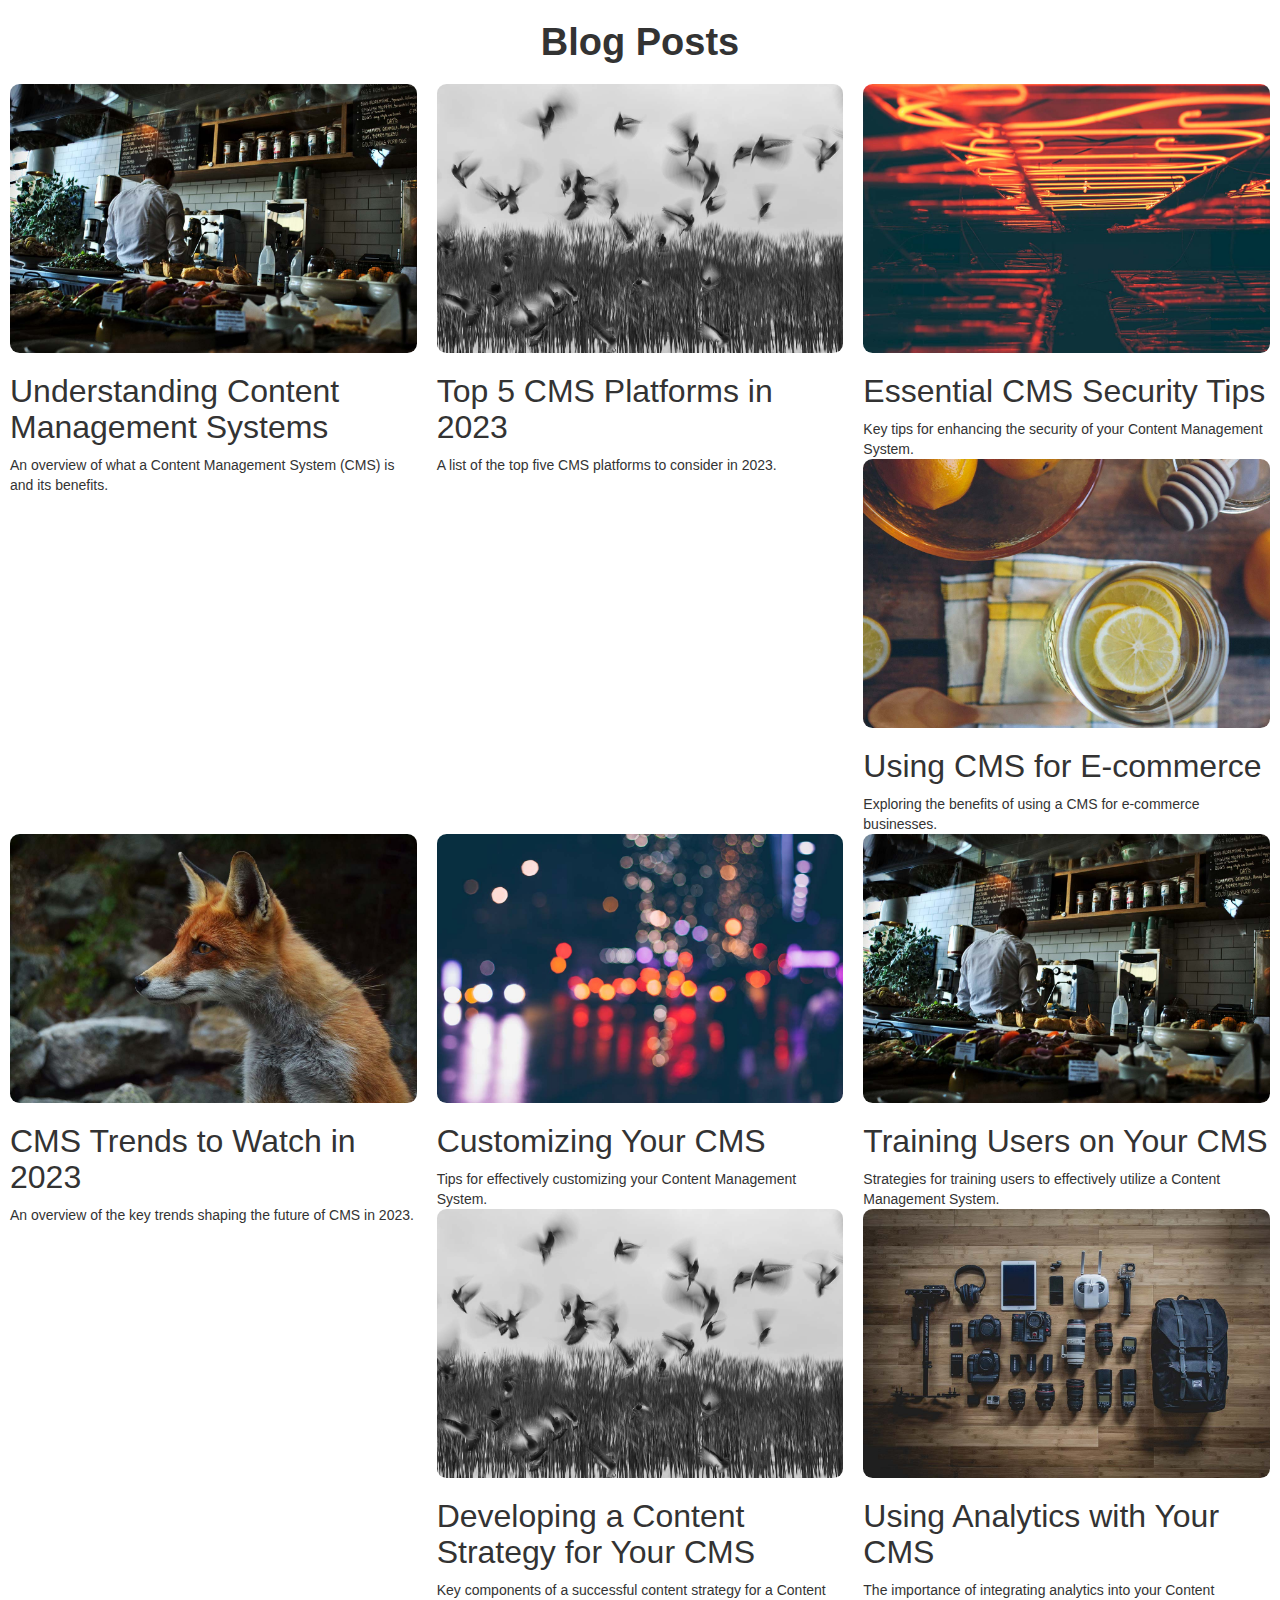
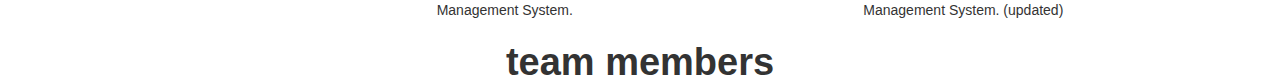
<file: index.html>
<!DOCTYPE html><html data-wf-page="67487f36a5282c005a98e9da" data-wf-site="67487f36a5282c005a98e9b9" data-wf-status="1"><head><meta charset="utf-8"/><title>Elements Webflow Library site</title><meta content="width=device-width, initial-scale=1" name="viewport"/><meta content="Webflow" name="generator"/><link href="css/webflow-style.css" rel="stylesheet" type="text/css"/><script type="text/javascript">!function(o,c){var n=c.documentElement,t=" w-mod-";n.className+=t+"js",("ontouchstart"in o||o.DocumentTouch&&c instanceof DocumentTouch)&&(n.className+=t+"touch")}(window,document);</script><link href="images/favicon.png" rel="shortcut icon" type="image/x-icon"/><link href="images/app-icon.png" rel="apple-touch-icon"/></head><body><h1 class="heading-2">Blog Posts</h1><div class="blog-posts w-dyn-list"><div role="list" class="collection-list w-dyn-items w-row"><div role="listitem" class="w-dyn-item w-col w-col-4"><a href="/post/understanding-cms" class="link-block w-inline-block"><img src="images/image1.jpeg" loading="lazy" alt="" class="image"/><h2 class="heading">Understanding Content Management Systems</h2><div>An overview of what a Content Management System (CMS) is and its benefits.</div></a></div><div role="listitem" class="w-dyn-item w-col w-col-4"><a href="/post/top-5-cms-platforms" class="link-block w-inline-block"><img src="images/image6.jpeg" loading="lazy" alt="" class="image"/><h2 class="heading">Top 5 CMS Platforms in 2023</h2><div>A list of the top five CMS platforms to consider in 2023.</div></a></div><div role="listitem" class="w-dyn-item w-col w-col-4"><a href="/post/cms-security-tips" class="link-block w-inline-block"><img src="images/image9.jpeg" loading="lazy" alt="" class="image"/><h2 class="heading">Essential CMS Security Tips</h2><div>Key tips for enhancing the security of your Content Management System.</div></a></div><div role="listitem" class="w-dyn-item w-col w-col-4"><a href="/post/cms-for-ecommerce" class="link-block w-inline-block"><img src="images/image18.jpeg" loading="lazy" alt="" class="image"/><h2 class="heading">Using CMS for E-commerce</h2><div>Exploring the benefits of using a CMS for e-commerce businesses.</div></a></div><div role="listitem" class="w-dyn-item w-col w-col-4"><a href="/post/cms-trends-2023" class="link-block w-inline-block"><img src="images/image17.jpeg" loading="lazy" alt="" class="image"/><h2 class="heading">CMS Trends to Watch in 2023</h2><div>An overview of the key trends shaping the future of CMS in 2023.</div></a></div><div role="listitem" class="w-dyn-item w-col w-col-4"><a href="/post/cms-customization" class="link-block w-inline-block"><img src="images/image4.jpeg" loading="lazy" alt="" class="image"/><h2 class="heading">Customizing Your CMS</h2><div>Tips for effectively customizing your Content Management System.</div></a></div><div role="listitem" class="w-dyn-item w-col w-col-4"><a href="/post/cms-user-training" class="link-block w-inline-block"><img src="images/image1-1.jpeg" loading="lazy" alt="" class="image"/><h2 class="heading">Training Users on Your CMS</h2><div>Strategies for training users to effectively utilize a Content Management System.</div></a></div><div role="listitem" class="w-dyn-item w-col w-col-4"><a href="/post/cms-content-strategy" class="link-block w-inline-block"><img src="images/image6.jpeg" loading="lazy" alt="" class="image"/><h2 class="heading">Developing a Content Strategy for Your CMS</h2><div>Key components of a successful content strategy for a Content Management System.</div></a></div><div role="listitem" class="w-dyn-item w-col w-col-4"><a href="/post/cms-analytics" class="link-block w-inline-block"><img src="images/image2.jpeg" loading="lazy" alt="" class="image"/><h2 class="heading">Using Analytics with Your CMS</h2><div>The importance of integrating analytics into your Content Management System. (updated)</div></a></div></div></div><h1 class="heading-2">team members</h1><script src="js/jquery.js" type="text/javascript"  ></script><script src="js/webflow-script.js" type="text/javascript"></script></body></html>
</file>
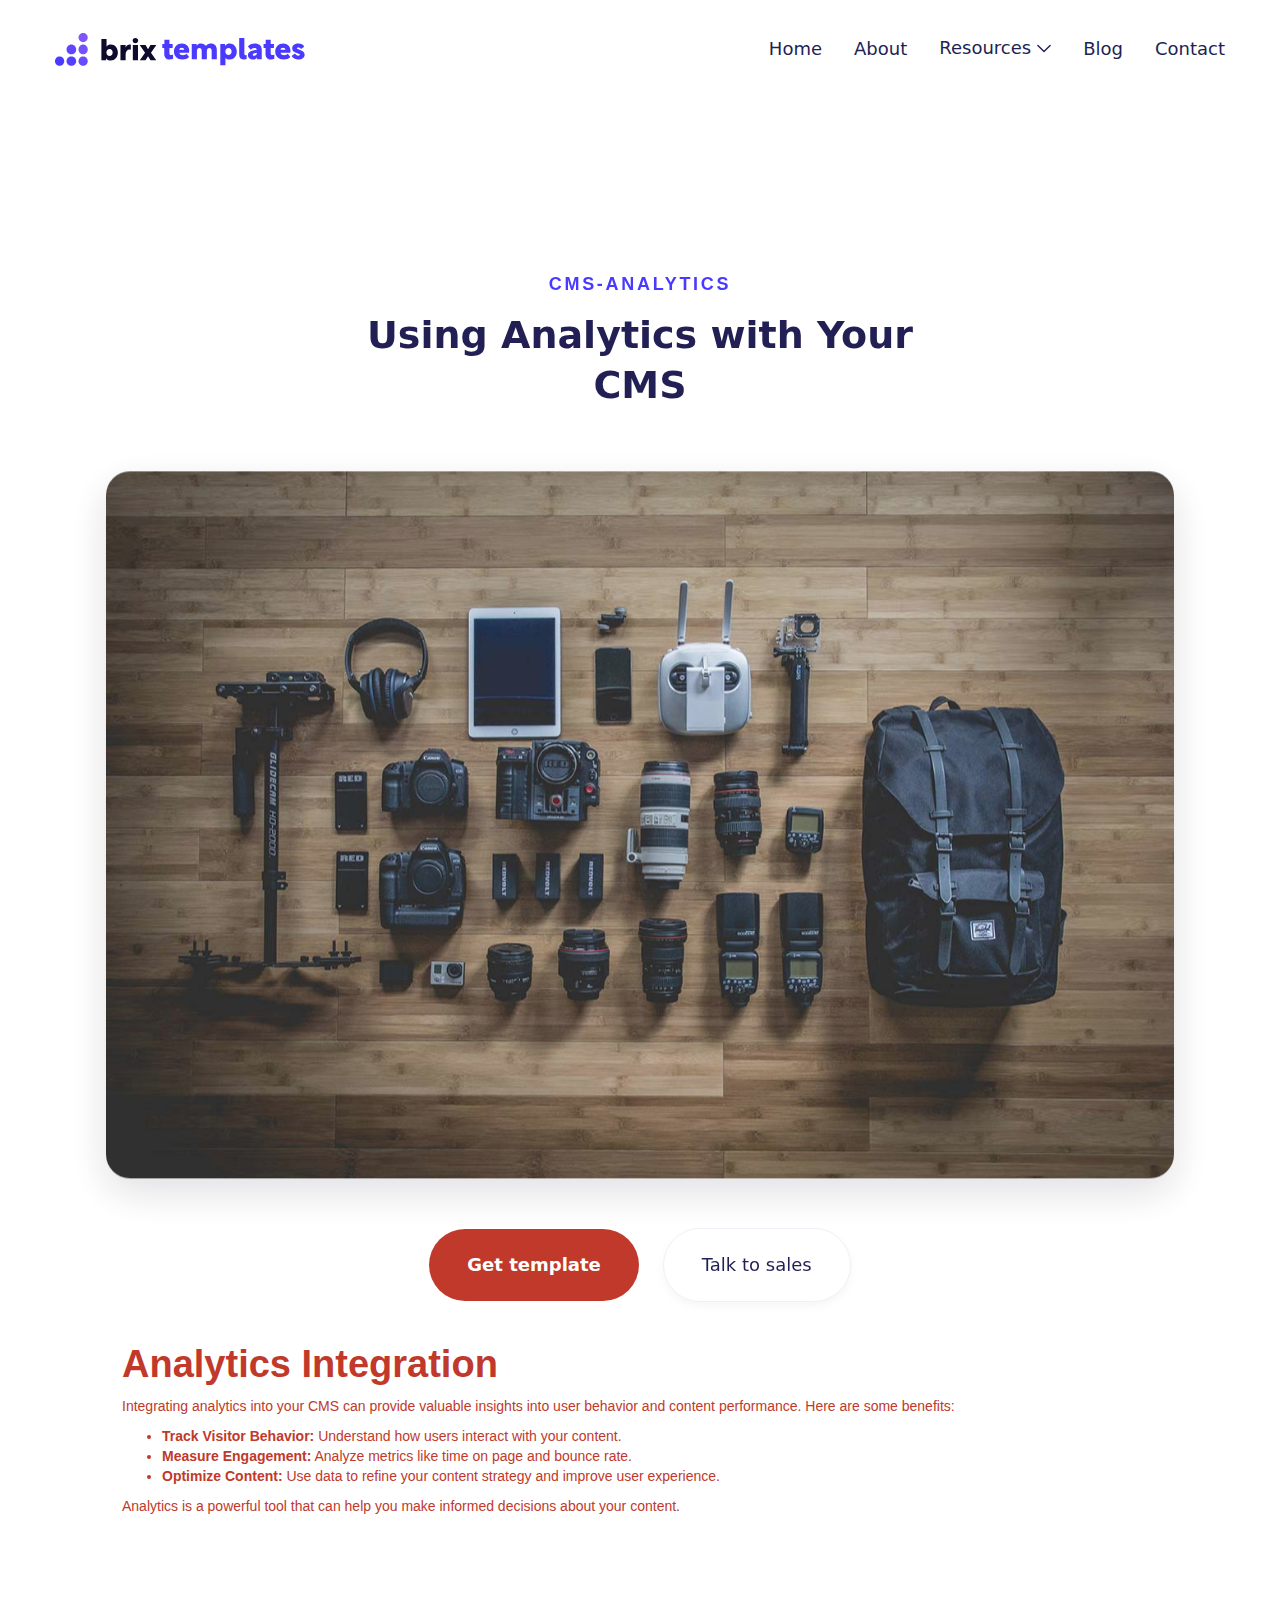
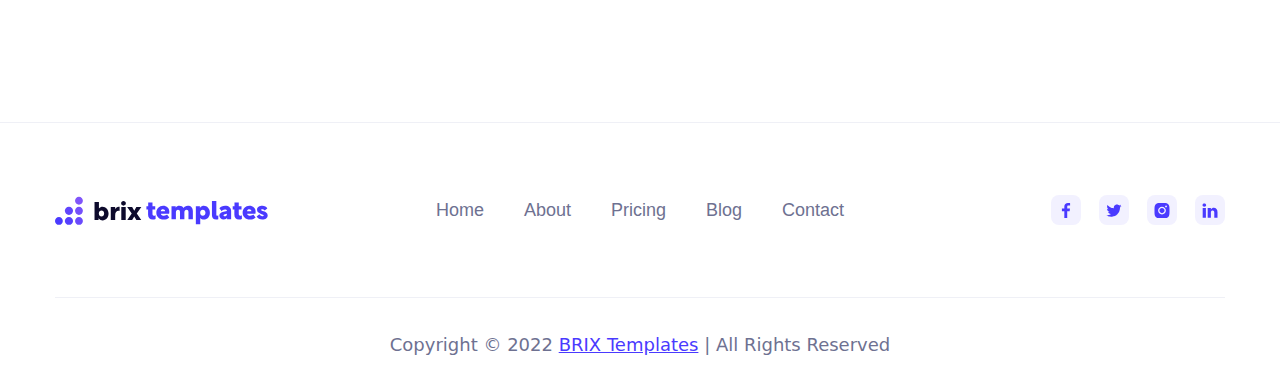
<file: post/cms-analytics.html>
<!DOCTYPE html><html data-wf-page="674fe056a04815b790832f53" data-wf-site="67487f36a5282c005a98e9b9" data-wf-status="1" data-wf-collection="674fe056a04815b790832f24" data-wf-item-slug="cms-analytics"><head><meta charset="utf-8"/><title>Elements Webflow Library site</title><meta content="width=device-width, initial-scale=1" name="viewport"/><meta content="Webflow" name="generator"/><link href="../css/webflow-style.css" rel="stylesheet" type="text/css"/><style>@media (min-width:992px) {html.w-mod-js:not(.w-mod-ix) [data-w-id="1aee2eaa-f41f-7525-e978-649f71c46527"] {-webkit-transform:translate3d(0, 0, 0) scale3d(1, 1, 1) rotateX(0) rotateY(0) rotateZ(0deg) skew(0, 0);-moz-transform:translate3d(0, 0, 0) scale3d(1, 1, 1) rotateX(0) rotateY(0) rotateZ(0deg) skew(0, 0);-ms-transform:translate3d(0, 0, 0) scale3d(1, 1, 1) rotateX(0) rotateY(0) rotateZ(0deg) skew(0, 0);transform:translate3d(0, 0, 0) scale3d(1, 1, 1) rotateX(0) rotateY(0) rotateZ(0deg) skew(0, 0);}html.w-mod-js:not(.w-mod-ix) [data-w-id="1aee2eaa-f41f-7525-e978-649f71c46529"] {height:0px;opacity:0;}}</style><script type="text/javascript">!function(o,c){var n=c.documentElement,t=" w-mod-";n.className+=t+"js",("ontouchstart"in o||o.DocumentTouch&&c instanceof DocumentTouch)&&(n.className+=t+"touch")}(window,document);</script><link href="../images/favicon.png" rel="shortcut icon" type="image/x-icon"/><link href="../images/app-icon.png" rel="apple-touch-icon"/></head><body><div data-w-id="1aee2eaa-f41f-7525-e978-649f71c46514" data-animation="default" data-collapse="medium" data-duration="400" data-easing="ease" data-easing2="ease" role="banner" class="brix---header-wrapper w-nav"><div class="brix---container-default w-container"><div class="brix---header-content-wrapper"><a href="/" class="brix---header-logo-link w-nav-brand"><img src="../images/elements-brix-templates-logo.svg" alt="Logo - Elements Webflow Library - BRIX Templates" class="brix---header-logo"/></a><div><nav role="navigation" class="brix---header-menu-wrapper w-nav-menu"><ul role="list" class="brix---header-nav-menu-list"><li class="brix---header-nav-list-item"><a href="#" class="brix---header-nav-link w-nav-link">Home</a></li><li class="brix---header-nav-list-item"><a href="#" class="brix---header-nav-link w-nav-link">About</a></li><li class="brix---header-nav-list-item"><div data-hover="true" data-delay="0" data-w-id="1aee2eaa-f41f-7525-e978-649f71c46523" class="brix---dropdown-wrapper w-dropdown"><div class="brix---dropdown-toggle w-dropdown-toggle"><div>Resources</div><img src="../images/line-rounded-chevron-down-black-brix-templates.svg" alt="Icon Rounded Chevron Dark - BRIX Templates" style="-webkit-transform:translate3d(0, 0, 0) scale3d(1, 1, 1) rotateX(0) rotateY(0) rotateZ(0deg) skew(0, 0);-moz-transform:translate3d(0, 0, 0) scale3d(1, 1, 1) rotateX(0) rotateY(0) rotateZ(0deg) skew(0, 0);-ms-transform:translate3d(0, 0, 0) scale3d(1, 1, 1) rotateX(0) rotateY(0) rotateZ(0deg) skew(0, 0);transform:translate3d(0, 0, 0) scale3d(1, 1, 1) rotateX(0) rotateY(0) rotateZ(0deg) skew(0, 0)" data-w-id="1aee2eaa-f41f-7525-e978-649f71c46527" class="brix---dropdown-chevron"/></div><nav class="brix---dropdown-column-wrapper w-dropdown-list"><div data-w-id="1aee2eaa-f41f-7525-e978-649f71c46529" style="display:none;height:0px;opacity:0;-webkit-transform:translate3d(null, 10px, 0) scale3d(1, 1, 1) rotateX(0) rotateY(0) rotateZ(0) skew(0, 0);-moz-transform:translate3d(null, 10px, 0) scale3d(1, 1, 1) rotateX(0) rotateY(0) rotateZ(0) skew(0, 0);-ms-transform:translate3d(null, 10px, 0) scale3d(1, 1, 1) rotateX(0) rotateY(0) rotateZ(0) skew(0, 0);transform:translate3d(null, 10px, 0) scale3d(1, 1, 1) rotateX(0) rotateY(0) rotateZ(0) skew(0, 0)" class="brix---dropdown-card"><div class="brix---dropdown-pd"><div class="w-layout-grid brix---dropdown-links-grid"><a href="#" class="brix---dropdown-link w-dropdown-link">Mobile app</a><a href="#" class="brix---dropdown-link w-dropdown-link">Desktop app</a><a href="#" class="brix---dropdown-link w-dropdown-link">Multiple users</a><a href="#" class="brix---dropdown-link w-dropdown-link">Integrations</a><a href="#" class="brix---dropdown-link w-dropdown-link">Monthly reports</a><a href="#" class="brix---dropdown-link w-dropdown-link">Granular permissions</a></div></div></div></nav></div></li><li class="brix---header-nav-list-item"><a href="#" class="brix---header-nav-link w-nav-link">Blog</a></li><li class="brix---header-nav-list-item"><a href="#" class="brix---header-nav-link w-nav-link">Contact</a></li></ul></nav><div class="brix---hamburger-menu-wrapper w-nav-button"><div style="-webkit-transform:translate3d(0, 0px, 0) scale3d(1, 1, 1) rotateX(0) rotateY(0) rotateZ(0deg) skew(0, 0);-moz-transform:translate3d(0, 0px, 0) scale3d(1, 1, 1) rotateX(0) rotateY(0) rotateZ(0deg) skew(0, 0);-ms-transform:translate3d(0, 0px, 0) scale3d(1, 1, 1) rotateX(0) rotateY(0) rotateZ(0deg) skew(0, 0);transform:translate3d(0, 0px, 0) scale3d(1, 1, 1) rotateX(0) rotateY(0) rotateZ(0deg) skew(0, 0)" class="brix---hamburger-menu-bar-top"></div><div style="-webkit-transform:translate3d(0, 0px, 0) scale3d(1, 1, 1) rotateX(0) rotateY(0) rotateZ(0deg) skew(0, 0);-moz-transform:translate3d(0, 0px, 0) scale3d(1, 1, 1) rotateX(0) rotateY(0) rotateZ(0deg) skew(0, 0);-ms-transform:translate3d(0, 0px, 0) scale3d(1, 1, 1) rotateX(0) rotateY(0) rotateZ(0deg) skew(0, 0);transform:translate3d(0, 0px, 0) scale3d(1, 1, 1) rotateX(0) rotateY(0) rotateZ(0deg) skew(0, 0)" class="brix---hamburger-menu-bar-bottom"></div></div></div></div></div></div><div class="brix---section"><div class="brix---container-default w-container"><div class="brix---inner-container-1068px-center"><div class="brix---mg-bottom-56px"><div data-w-id="23d9db8d-8e82-e01e-a619-d7e141a9660c" style="-webkit-transform:translate3d(0, 10%, 0) scale3d(1, 1, 1) rotateX(0) rotateY(0) rotateZ(0) skew(0, 0);-moz-transform:translate3d(0, 10%, 0) scale3d(1, 1, 1) rotateX(0) rotateY(0) rotateZ(0) skew(0, 0);-ms-transform:translate3d(0, 10%, 0) scale3d(1, 1, 1) rotateX(0) rotateY(0) rotateZ(0) skew(0, 0);transform:translate3d(0, 10%, 0) scale3d(1, 1, 1) rotateX(0) rotateY(0) rotateZ(0) skew(0, 0);opacity:0" class="brix---inner-container-640px---center"><div class="brix---text-center"><div class="brix---mg-bottom-16px"><div class="brix---subtitle">cms-analytics</div></div><div><div class="brix---color-neutral-800"><h2 class="brix---heading-h2-size">Using Analytics with Your CMS</h2></div></div></div></div></div><div class="brix---mg-bottom-56px"><div data-w-id="23d9db8d-8e82-e01e-a619-d7e141a96616" style="-webkit-transform:translate3d(0, 10%, 0) scale3d(1, 1, 1) rotateX(0) rotateY(0) rotateZ(0) skew(0, 0);-moz-transform:translate3d(0, 10%, 0) scale3d(1, 1, 1) rotateX(0) rotateY(0) rotateZ(0) skew(0, 0);-ms-transform:translate3d(0, 10%, 0) scale3d(1, 1, 1) rotateX(0) rotateY(0) rotateZ(0) skew(0, 0);transform:translate3d(0, 10%, 0) scale3d(1, 1, 1) rotateX(0) rotateY(0) rotateZ(0) skew(0, 0);opacity:0" class="brix---image-wrapper-br-24px-shadow"><img src="../images/image2.jpeg" alt="" class="brix---image"/></div></div><div class="brix---buttons-row-center"><div class="brix---button-row-left"><a style="background-color:#c0392b" href="#" class="brix---btn-primary w-button">Get template</a></div><a href="#" class="brix---btn-secondary w-button">Talk to sales</a></div><div class="content-blog-post"><div style="color:#c0392b" class="rich-text-block w-richtext"><h1>Analytics Integration</h1><p>Integrating analytics into your CMS can provide valuable insights into user behavior and content performance. Here are some benefits:</p><ul role="list"><li><strong>Track Visitor Behavior:</strong> Understand how users interact with your content.</li><li><strong>Measure Engagement:</strong> Analyze metrics like time on page and bounce rate.</li><li><strong>Optimize Content:</strong> Use data to refine your content strategy and improve user experience.</li></ul><p>Analytics is a powerful tool that can help you make informed decisions about your content.</p></div></div></div></div></div><footer class="brix---footer-wrapper"><div class="brix---container-default w-container"><div class="brix---footer-top-small"><div class="w-layout-grid brix---grid-footer-3-cols"><a id="w-node-_370f6b9c-3941-53a8-6305-337ddae24956-90832f53" href="#" class="brix---footer-logo-wrapper w-inline-block"><img src="../images/elements-brix-templates-logo.svg" alt="Logo - Elements Webflow Library - BRIX Templates" class="brix---footer-logo"/></a><ul role="list" class="brix---footer-list-wrapper-horizontal"><li class="brix---footer-list-item-horizontal"><a href="#" class="brix---footer-link">Home</a></li><li class="brix---footer-list-item-horizontal"><a href="#" class="brix---footer-link">About</a></li><li class="brix---footer-list-item-horizontal"><a href="#" class="brix---footer-link">Pricing</a></li><li class="brix---footer-list-item-horizontal"><a href="#" class="brix---footer-link">Blog</a></li><li class="brix---footer-list-item-horizontal"><a href="#" class="brix---footer-link">Contact</a></li></ul><div class="w-layout-grid brix---social-media-grid-right---t-center"><a href="https://facebook.com/" class="brix---social-icon-square-30px w-inline-block"><img src="../images/facebook-social-media-icon-brix-templates.svg" alt="Facebook - Elements Webflow Library - BRIX Templates"/></a><a href="https://twitter.com/" class="brix---social-icon-square-30px w-inline-block"><img src="../images/twitter-social-media-icon-brix-templates.svg" alt="Twitter - Elements Webflow Library - BRIX Templates"/></a><a href="https://instagram.com/" class="brix---social-icon-square-30px w-inline-block"><img src="../images/instagram-social-media-icon-brix-templates.svg" alt="Instagram - Elements Webflow Library - BRIX Templates"/></a><a href="https://linkedin.com/" class="brix---social-icon-square-30px w-inline-block"><img src="../images/linkedin-social-media-icon-brix-templates.svg" alt="Linkedin - Elements Webflow Library - BRIX Templates"/></a></div></div></div><div class="brix---footer-bottom"><p class="brix---paragraph-default">Copyright © 2022 <a href="https://brixtemplates.com/" class="brix---paragraph-link">BRIX Templates</a> | All Rights Reserved</p></div></div></footer><script src="../js/jquery.js" type="text/javascript"  ></script><script src="../js/webflow-script.js" type="text/javascript"></script></body></html>
</file>
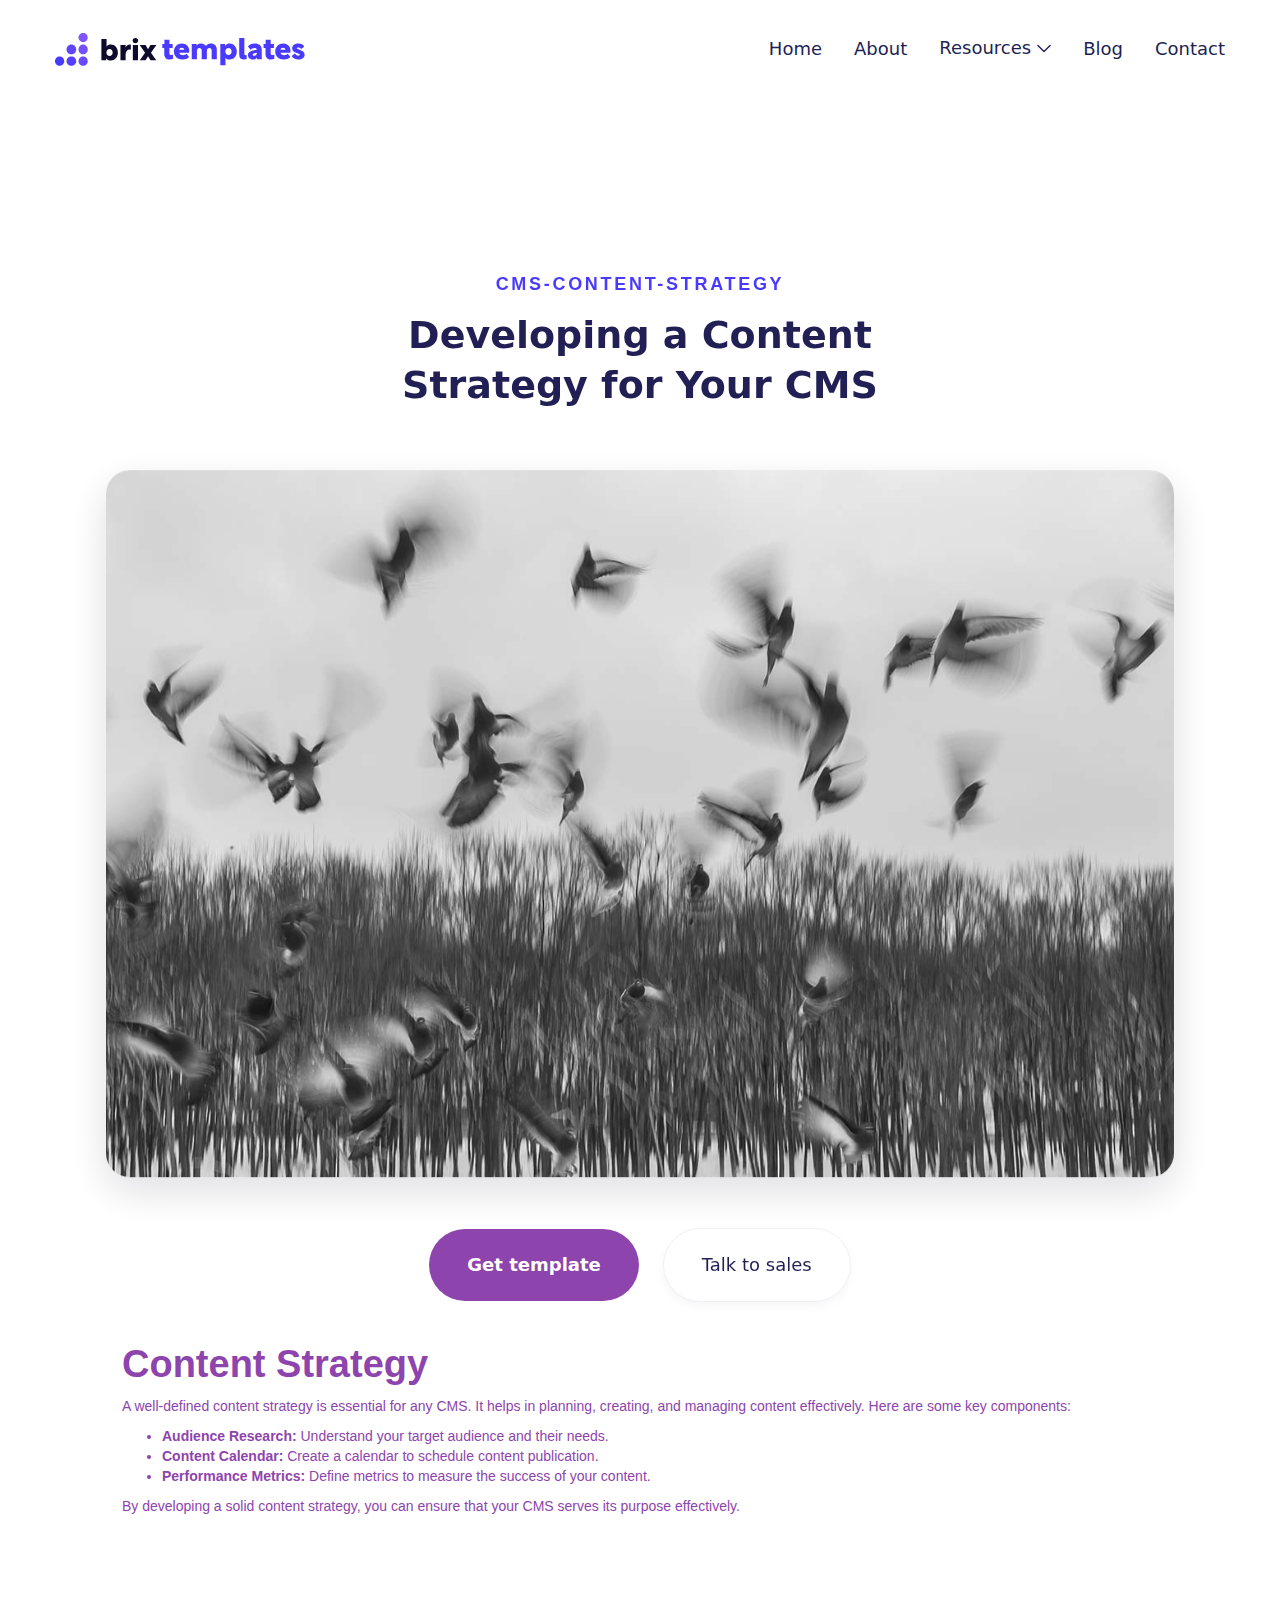
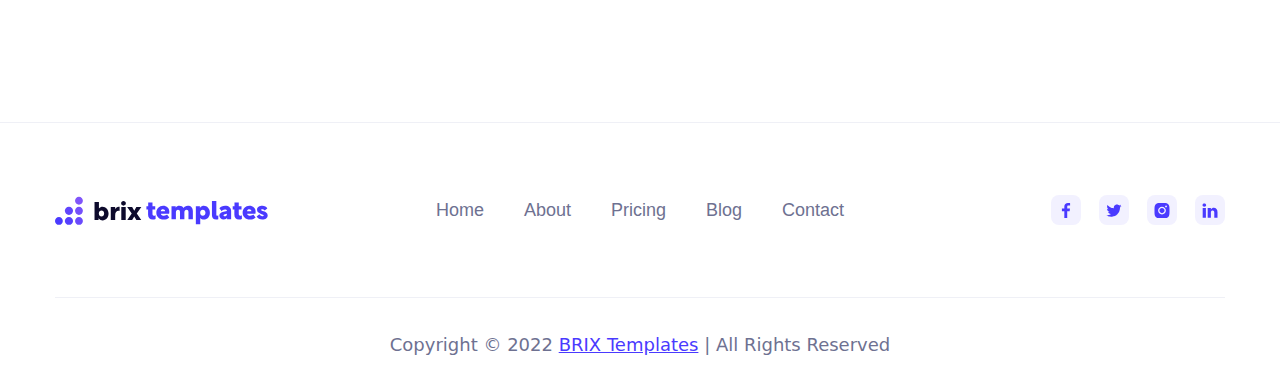
<file: post/cms-content-strategy.html>
<!DOCTYPE html><html data-wf-page="674fe056a04815b790832f53" data-wf-site="67487f36a5282c005a98e9b9" data-wf-status="1" data-wf-collection="674fe056a04815b790832f24" data-wf-item-slug="cms-content-strategy"><head><meta charset="utf-8"/><title>Elements Webflow Library site</title><meta content="width=device-width, initial-scale=1" name="viewport"/><meta content="Webflow" name="generator"/><link href="../css/webflow-style.css" rel="stylesheet" type="text/css"/><style>@media (min-width:992px) {html.w-mod-js:not(.w-mod-ix) [data-w-id="1aee2eaa-f41f-7525-e978-649f71c46527"] {-webkit-transform:translate3d(0, 0, 0) scale3d(1, 1, 1) rotateX(0) rotateY(0) rotateZ(0deg) skew(0, 0);-moz-transform:translate3d(0, 0, 0) scale3d(1, 1, 1) rotateX(0) rotateY(0) rotateZ(0deg) skew(0, 0);-ms-transform:translate3d(0, 0, 0) scale3d(1, 1, 1) rotateX(0) rotateY(0) rotateZ(0deg) skew(0, 0);transform:translate3d(0, 0, 0) scale3d(1, 1, 1) rotateX(0) rotateY(0) rotateZ(0deg) skew(0, 0);}html.w-mod-js:not(.w-mod-ix) [data-w-id="1aee2eaa-f41f-7525-e978-649f71c46529"] {height:0px;opacity:0;}}</style><script type="text/javascript">!function(o,c){var n=c.documentElement,t=" w-mod-";n.className+=t+"js",("ontouchstart"in o||o.DocumentTouch&&c instanceof DocumentTouch)&&(n.className+=t+"touch")}(window,document);</script><link href="../images/favicon.png" rel="shortcut icon" type="image/x-icon"/><link href="../images/app-icon.png" rel="apple-touch-icon"/></head><body><div data-w-id="1aee2eaa-f41f-7525-e978-649f71c46514" data-animation="default" data-collapse="medium" data-duration="400" data-easing="ease" data-easing2="ease" role="banner" class="brix---header-wrapper w-nav"><div class="brix---container-default w-container"><div class="brix---header-content-wrapper"><a href="/" class="brix---header-logo-link w-nav-brand"><img src="../images/elements-brix-templates-logo.svg" alt="Logo - Elements Webflow Library - BRIX Templates" class="brix---header-logo"/></a><div><nav role="navigation" class="brix---header-menu-wrapper w-nav-menu"><ul role="list" class="brix---header-nav-menu-list"><li class="brix---header-nav-list-item"><a href="#" class="brix---header-nav-link w-nav-link">Home</a></li><li class="brix---header-nav-list-item"><a href="#" class="brix---header-nav-link w-nav-link">About</a></li><li class="brix---header-nav-list-item"><div data-hover="true" data-delay="0" data-w-id="1aee2eaa-f41f-7525-e978-649f71c46523" class="brix---dropdown-wrapper w-dropdown"><div class="brix---dropdown-toggle w-dropdown-toggle"><div>Resources</div><img src="../images/line-rounded-chevron-down-black-brix-templates.svg" alt="Icon Rounded Chevron Dark - BRIX Templates" style="-webkit-transform:translate3d(0, 0, 0) scale3d(1, 1, 1) rotateX(0) rotateY(0) rotateZ(0deg) skew(0, 0);-moz-transform:translate3d(0, 0, 0) scale3d(1, 1, 1) rotateX(0) rotateY(0) rotateZ(0deg) skew(0, 0);-ms-transform:translate3d(0, 0, 0) scale3d(1, 1, 1) rotateX(0) rotateY(0) rotateZ(0deg) skew(0, 0);transform:translate3d(0, 0, 0) scale3d(1, 1, 1) rotateX(0) rotateY(0) rotateZ(0deg) skew(0, 0)" data-w-id="1aee2eaa-f41f-7525-e978-649f71c46527" class="brix---dropdown-chevron"/></div><nav class="brix---dropdown-column-wrapper w-dropdown-list"><div data-w-id="1aee2eaa-f41f-7525-e978-649f71c46529" style="display:none;height:0px;opacity:0;-webkit-transform:translate3d(null, 10px, 0) scale3d(1, 1, 1) rotateX(0) rotateY(0) rotateZ(0) skew(0, 0);-moz-transform:translate3d(null, 10px, 0) scale3d(1, 1, 1) rotateX(0) rotateY(0) rotateZ(0) skew(0, 0);-ms-transform:translate3d(null, 10px, 0) scale3d(1, 1, 1) rotateX(0) rotateY(0) rotateZ(0) skew(0, 0);transform:translate3d(null, 10px, 0) scale3d(1, 1, 1) rotateX(0) rotateY(0) rotateZ(0) skew(0, 0)" class="brix---dropdown-card"><div class="brix---dropdown-pd"><div class="w-layout-grid brix---dropdown-links-grid"><a href="#" class="brix---dropdown-link w-dropdown-link">Mobile app</a><a href="#" class="brix---dropdown-link w-dropdown-link">Desktop app</a><a href="#" class="brix---dropdown-link w-dropdown-link">Multiple users</a><a href="#" class="brix---dropdown-link w-dropdown-link">Integrations</a><a href="#" class="brix---dropdown-link w-dropdown-link">Monthly reports</a><a href="#" class="brix---dropdown-link w-dropdown-link">Granular permissions</a></div></div></div></nav></div></li><li class="brix---header-nav-list-item"><a href="#" class="brix---header-nav-link w-nav-link">Blog</a></li><li class="brix---header-nav-list-item"><a href="#" class="brix---header-nav-link w-nav-link">Contact</a></li></ul></nav><div class="brix---hamburger-menu-wrapper w-nav-button"><div style="-webkit-transform:translate3d(0, 0px, 0) scale3d(1, 1, 1) rotateX(0) rotateY(0) rotateZ(0deg) skew(0, 0);-moz-transform:translate3d(0, 0px, 0) scale3d(1, 1, 1) rotateX(0) rotateY(0) rotateZ(0deg) skew(0, 0);-ms-transform:translate3d(0, 0px, 0) scale3d(1, 1, 1) rotateX(0) rotateY(0) rotateZ(0deg) skew(0, 0);transform:translate3d(0, 0px, 0) scale3d(1, 1, 1) rotateX(0) rotateY(0) rotateZ(0deg) skew(0, 0)" class="brix---hamburger-menu-bar-top"></div><div style="-webkit-transform:translate3d(0, 0px, 0) scale3d(1, 1, 1) rotateX(0) rotateY(0) rotateZ(0deg) skew(0, 0);-moz-transform:translate3d(0, 0px, 0) scale3d(1, 1, 1) rotateX(0) rotateY(0) rotateZ(0deg) skew(0, 0);-ms-transform:translate3d(0, 0px, 0) scale3d(1, 1, 1) rotateX(0) rotateY(0) rotateZ(0deg) skew(0, 0);transform:translate3d(0, 0px, 0) scale3d(1, 1, 1) rotateX(0) rotateY(0) rotateZ(0deg) skew(0, 0)" class="brix---hamburger-menu-bar-bottom"></div></div></div></div></div></div><div class="brix---section"><div class="brix---container-default w-container"><div class="brix---inner-container-1068px-center"><div class="brix---mg-bottom-56px"><div data-w-id="23d9db8d-8e82-e01e-a619-d7e141a9660c" style="-webkit-transform:translate3d(0, 10%, 0) scale3d(1, 1, 1) rotateX(0) rotateY(0) rotateZ(0) skew(0, 0);-moz-transform:translate3d(0, 10%, 0) scale3d(1, 1, 1) rotateX(0) rotateY(0) rotateZ(0) skew(0, 0);-ms-transform:translate3d(0, 10%, 0) scale3d(1, 1, 1) rotateX(0) rotateY(0) rotateZ(0) skew(0, 0);transform:translate3d(0, 10%, 0) scale3d(1, 1, 1) rotateX(0) rotateY(0) rotateZ(0) skew(0, 0);opacity:0" class="brix---inner-container-640px---center"><div class="brix---text-center"><div class="brix---mg-bottom-16px"><div class="brix---subtitle">cms-content-strategy</div></div><div><div class="brix---color-neutral-800"><h2 class="brix---heading-h2-size">Developing a Content Strategy for Your CMS</h2></div></div></div></div></div><div class="brix---mg-bottom-56px"><div data-w-id="23d9db8d-8e82-e01e-a619-d7e141a96616" style="-webkit-transform:translate3d(0, 10%, 0) scale3d(1, 1, 1) rotateX(0) rotateY(0) rotateZ(0) skew(0, 0);-moz-transform:translate3d(0, 10%, 0) scale3d(1, 1, 1) rotateX(0) rotateY(0) rotateZ(0) skew(0, 0);-ms-transform:translate3d(0, 10%, 0) scale3d(1, 1, 1) rotateX(0) rotateY(0) rotateZ(0) skew(0, 0);transform:translate3d(0, 10%, 0) scale3d(1, 1, 1) rotateX(0) rotateY(0) rotateZ(0) skew(0, 0);opacity:0" class="brix---image-wrapper-br-24px-shadow"><img src="../images/image6.jpeg" alt="" class="brix---image"/></div></div><div class="brix---buttons-row-center"><div class="brix---button-row-left"><a style="background-color:#8e44ad" href="#" class="brix---btn-primary w-button">Get template</a></div><a href="#" class="brix---btn-secondary w-button">Talk to sales</a></div><div class="content-blog-post"><div style="color:#8e44ad" class="rich-text-block w-richtext"><h1>Content Strategy</h1><p>A well-defined content strategy is essential for any CMS. It helps in planning, creating, and managing content effectively. Here are some key components:</p><ul role="list"><li><strong>Audience Research:</strong> Understand your target audience and their needs.</li><li><strong>Content Calendar:</strong> Create a calendar to schedule content publication.</li><li><strong>Performance Metrics:</strong> Define metrics to measure the success of your content.</li></ul><p>By developing a solid content strategy, you can ensure that your CMS serves its purpose effectively.</p></div></div></div></div></div><footer class="brix---footer-wrapper"><div class="brix---container-default w-container"><div class="brix---footer-top-small"><div class="w-layout-grid brix---grid-footer-3-cols"><a id="w-node-_370f6b9c-3941-53a8-6305-337ddae24956-90832f53" href="#" class="brix---footer-logo-wrapper w-inline-block"><img src="../images/elements-brix-templates-logo.svg" alt="Logo - Elements Webflow Library - BRIX Templates" class="brix---footer-logo"/></a><ul role="list" class="brix---footer-list-wrapper-horizontal"><li class="brix---footer-list-item-horizontal"><a href="#" class="brix---footer-link">Home</a></li><li class="brix---footer-list-item-horizontal"><a href="#" class="brix---footer-link">About</a></li><li class="brix---footer-list-item-horizontal"><a href="#" class="brix---footer-link">Pricing</a></li><li class="brix---footer-list-item-horizontal"><a href="#" class="brix---footer-link">Blog</a></li><li class="brix---footer-list-item-horizontal"><a href="#" class="brix---footer-link">Contact</a></li></ul><div class="w-layout-grid brix---social-media-grid-right---t-center"><a href="https://facebook.com/" class="brix---social-icon-square-30px w-inline-block"><img src="../images/facebook-social-media-icon-brix-templates.svg" alt="Facebook - Elements Webflow Library - BRIX Templates"/></a><a href="https://twitter.com/" class="brix---social-icon-square-30px w-inline-block"><img src="../images/twitter-social-media-icon-brix-templates.svg" alt="Twitter - Elements Webflow Library - BRIX Templates"/></a><a href="https://instagram.com/" class="brix---social-icon-square-30px w-inline-block"><img src="../images/instagram-social-media-icon-brix-templates.svg" alt="Instagram - Elements Webflow Library - BRIX Templates"/></a><a href="https://linkedin.com/" class="brix---social-icon-square-30px w-inline-block"><img src="../images/linkedin-social-media-icon-brix-templates.svg" alt="Linkedin - Elements Webflow Library - BRIX Templates"/></a></div></div></div><div class="brix---footer-bottom"><p class="brix---paragraph-default">Copyright © 2022 <a href="https://brixtemplates.com/" class="brix---paragraph-link">BRIX Templates</a> | All Rights Reserved</p></div></div></footer><script src="../js/jquery.js" type="text/javascript"  ></script><script src="../js/webflow-script.js" type="text/javascript"></script></body></html>
</file>
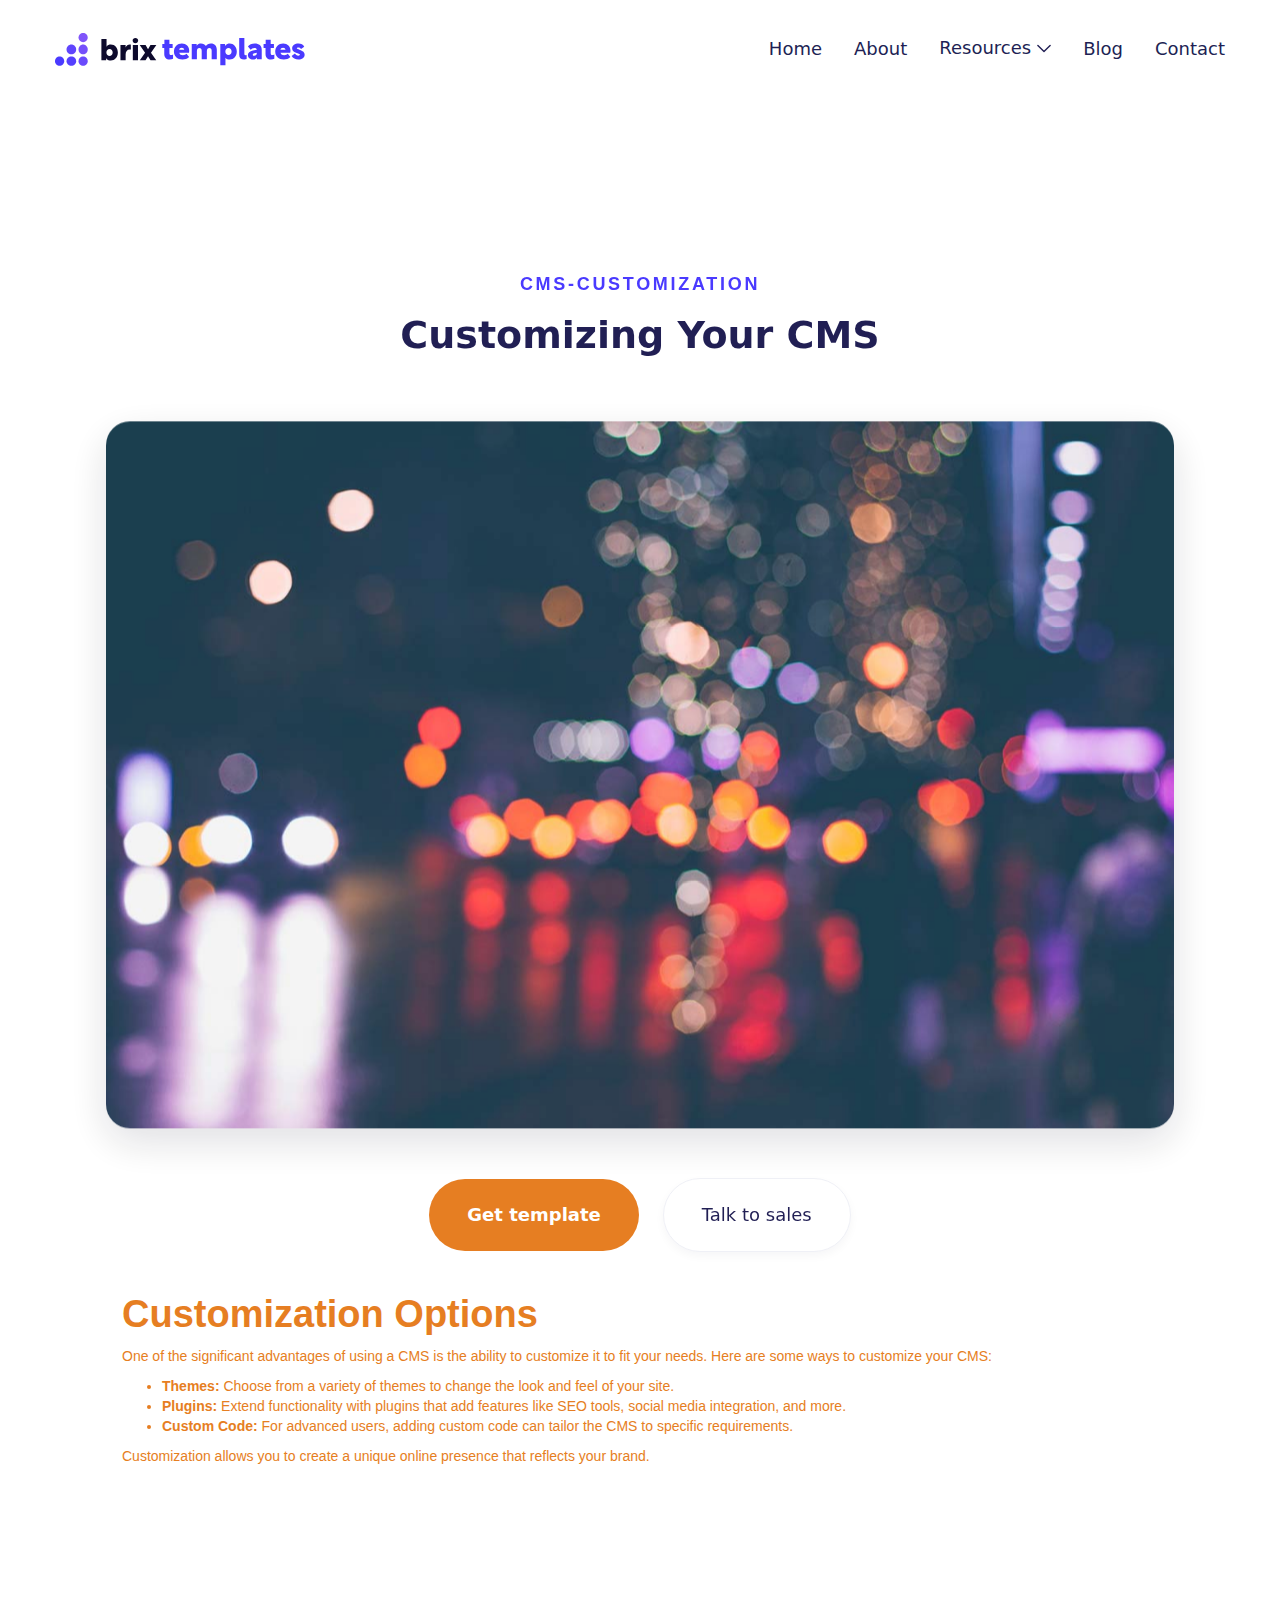
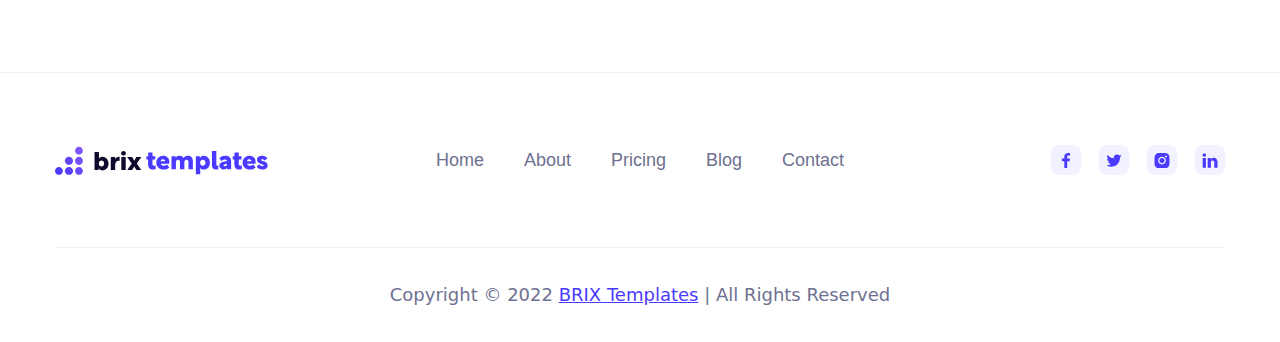
<file: post/cms-customization.html>
<!DOCTYPE html><html data-wf-page="674fe056a04815b790832f53" data-wf-site="67487f36a5282c005a98e9b9" data-wf-status="1" data-wf-collection="674fe056a04815b790832f24" data-wf-item-slug="cms-customization"><head><meta charset="utf-8"/><title>Elements Webflow Library site</title><meta content="width=device-width, initial-scale=1" name="viewport"/><meta content="Webflow" name="generator"/><link href="../css/webflow-style.css" rel="stylesheet" type="text/css"/><style>@media (min-width:992px) {html.w-mod-js:not(.w-mod-ix) [data-w-id="1aee2eaa-f41f-7525-e978-649f71c46527"] {-webkit-transform:translate3d(0, 0, 0) scale3d(1, 1, 1) rotateX(0) rotateY(0) rotateZ(0deg) skew(0, 0);-moz-transform:translate3d(0, 0, 0) scale3d(1, 1, 1) rotateX(0) rotateY(0) rotateZ(0deg) skew(0, 0);-ms-transform:translate3d(0, 0, 0) scale3d(1, 1, 1) rotateX(0) rotateY(0) rotateZ(0deg) skew(0, 0);transform:translate3d(0, 0, 0) scale3d(1, 1, 1) rotateX(0) rotateY(0) rotateZ(0deg) skew(0, 0);}html.w-mod-js:not(.w-mod-ix) [data-w-id="1aee2eaa-f41f-7525-e978-649f71c46529"] {height:0px;opacity:0;}}</style><script type="text/javascript">!function(o,c){var n=c.documentElement,t=" w-mod-";n.className+=t+"js",("ontouchstart"in o||o.DocumentTouch&&c instanceof DocumentTouch)&&(n.className+=t+"touch")}(window,document);</script><link href="../images/favicon.png" rel="shortcut icon" type="image/x-icon"/><link href="../images/app-icon.png" rel="apple-touch-icon"/></head><body><div data-w-id="1aee2eaa-f41f-7525-e978-649f71c46514" data-animation="default" data-collapse="medium" data-duration="400" data-easing="ease" data-easing2="ease" role="banner" class="brix---header-wrapper w-nav"><div class="brix---container-default w-container"><div class="brix---header-content-wrapper"><a href="/" class="brix---header-logo-link w-nav-brand"><img src="../images/elements-brix-templates-logo.svg" alt="Logo - Elements Webflow Library - BRIX Templates" class="brix---header-logo"/></a><div><nav role="navigation" class="brix---header-menu-wrapper w-nav-menu"><ul role="list" class="brix---header-nav-menu-list"><li class="brix---header-nav-list-item"><a href="#" class="brix---header-nav-link w-nav-link">Home</a></li><li class="brix---header-nav-list-item"><a href="#" class="brix---header-nav-link w-nav-link">About</a></li><li class="brix---header-nav-list-item"><div data-hover="true" data-delay="0" data-w-id="1aee2eaa-f41f-7525-e978-649f71c46523" class="brix---dropdown-wrapper w-dropdown"><div class="brix---dropdown-toggle w-dropdown-toggle"><div>Resources</div><img src="../images/line-rounded-chevron-down-black-brix-templates.svg" alt="Icon Rounded Chevron Dark - BRIX Templates" style="-webkit-transform:translate3d(0, 0, 0) scale3d(1, 1, 1) rotateX(0) rotateY(0) rotateZ(0deg) skew(0, 0);-moz-transform:translate3d(0, 0, 0) scale3d(1, 1, 1) rotateX(0) rotateY(0) rotateZ(0deg) skew(0, 0);-ms-transform:translate3d(0, 0, 0) scale3d(1, 1, 1) rotateX(0) rotateY(0) rotateZ(0deg) skew(0, 0);transform:translate3d(0, 0, 0) scale3d(1, 1, 1) rotateX(0) rotateY(0) rotateZ(0deg) skew(0, 0)" data-w-id="1aee2eaa-f41f-7525-e978-649f71c46527" class="brix---dropdown-chevron"/></div><nav class="brix---dropdown-column-wrapper w-dropdown-list"><div data-w-id="1aee2eaa-f41f-7525-e978-649f71c46529" style="display:none;height:0px;opacity:0;-webkit-transform:translate3d(null, 10px, 0) scale3d(1, 1, 1) rotateX(0) rotateY(0) rotateZ(0) skew(0, 0);-moz-transform:translate3d(null, 10px, 0) scale3d(1, 1, 1) rotateX(0) rotateY(0) rotateZ(0) skew(0, 0);-ms-transform:translate3d(null, 10px, 0) scale3d(1, 1, 1) rotateX(0) rotateY(0) rotateZ(0) skew(0, 0);transform:translate3d(null, 10px, 0) scale3d(1, 1, 1) rotateX(0) rotateY(0) rotateZ(0) skew(0, 0)" class="brix---dropdown-card"><div class="brix---dropdown-pd"><div class="w-layout-grid brix---dropdown-links-grid"><a href="#" class="brix---dropdown-link w-dropdown-link">Mobile app</a><a href="#" class="brix---dropdown-link w-dropdown-link">Desktop app</a><a href="#" class="brix---dropdown-link w-dropdown-link">Multiple users</a><a href="#" class="brix---dropdown-link w-dropdown-link">Integrations</a><a href="#" class="brix---dropdown-link w-dropdown-link">Monthly reports</a><a href="#" class="brix---dropdown-link w-dropdown-link">Granular permissions</a></div></div></div></nav></div></li><li class="brix---header-nav-list-item"><a href="#" class="brix---header-nav-link w-nav-link">Blog</a></li><li class="brix---header-nav-list-item"><a href="#" class="brix---header-nav-link w-nav-link">Contact</a></li></ul></nav><div class="brix---hamburger-menu-wrapper w-nav-button"><div style="-webkit-transform:translate3d(0, 0px, 0) scale3d(1, 1, 1) rotateX(0) rotateY(0) rotateZ(0deg) skew(0, 0);-moz-transform:translate3d(0, 0px, 0) scale3d(1, 1, 1) rotateX(0) rotateY(0) rotateZ(0deg) skew(0, 0);-ms-transform:translate3d(0, 0px, 0) scale3d(1, 1, 1) rotateX(0) rotateY(0) rotateZ(0deg) skew(0, 0);transform:translate3d(0, 0px, 0) scale3d(1, 1, 1) rotateX(0) rotateY(0) rotateZ(0deg) skew(0, 0)" class="brix---hamburger-menu-bar-top"></div><div style="-webkit-transform:translate3d(0, 0px, 0) scale3d(1, 1, 1) rotateX(0) rotateY(0) rotateZ(0deg) skew(0, 0);-moz-transform:translate3d(0, 0px, 0) scale3d(1, 1, 1) rotateX(0) rotateY(0) rotateZ(0deg) skew(0, 0);-ms-transform:translate3d(0, 0px, 0) scale3d(1, 1, 1) rotateX(0) rotateY(0) rotateZ(0deg) skew(0, 0);transform:translate3d(0, 0px, 0) scale3d(1, 1, 1) rotateX(0) rotateY(0) rotateZ(0deg) skew(0, 0)" class="brix---hamburger-menu-bar-bottom"></div></div></div></div></div></div><div class="brix---section"><div class="brix---container-default w-container"><div class="brix---inner-container-1068px-center"><div class="brix---mg-bottom-56px"><div data-w-id="23d9db8d-8e82-e01e-a619-d7e141a9660c" style="-webkit-transform:translate3d(0, 10%, 0) scale3d(1, 1, 1) rotateX(0) rotateY(0) rotateZ(0) skew(0, 0);-moz-transform:translate3d(0, 10%, 0) scale3d(1, 1, 1) rotateX(0) rotateY(0) rotateZ(0) skew(0, 0);-ms-transform:translate3d(0, 10%, 0) scale3d(1, 1, 1) rotateX(0) rotateY(0) rotateZ(0) skew(0, 0);transform:translate3d(0, 10%, 0) scale3d(1, 1, 1) rotateX(0) rotateY(0) rotateZ(0) skew(0, 0);opacity:0" class="brix---inner-container-640px---center"><div class="brix---text-center"><div class="brix---mg-bottom-16px"><div class="brix---subtitle">cms-customization</div></div><div><div class="brix---color-neutral-800"><h2 class="brix---heading-h2-size">Customizing Your CMS</h2></div></div></div></div></div><div class="brix---mg-bottom-56px"><div data-w-id="23d9db8d-8e82-e01e-a619-d7e141a96616" style="-webkit-transform:translate3d(0, 10%, 0) scale3d(1, 1, 1) rotateX(0) rotateY(0) rotateZ(0) skew(0, 0);-moz-transform:translate3d(0, 10%, 0) scale3d(1, 1, 1) rotateX(0) rotateY(0) rotateZ(0) skew(0, 0);-ms-transform:translate3d(0, 10%, 0) scale3d(1, 1, 1) rotateX(0) rotateY(0) rotateZ(0) skew(0, 0);transform:translate3d(0, 10%, 0) scale3d(1, 1, 1) rotateX(0) rotateY(0) rotateZ(0) skew(0, 0);opacity:0" class="brix---image-wrapper-br-24px-shadow"><img src="../images/image4.jpeg" alt="" class="brix---image"/></div></div><div class="brix---buttons-row-center"><div class="brix---button-row-left"><a style="background-color:#e67e22" href="#" class="brix---btn-primary w-button">Get template</a></div><a href="#" class="brix---btn-secondary w-button">Talk to sales</a></div><div class="content-blog-post"><div style="color:#e67e22" class="rich-text-block w-richtext"><h1>Customization Options</h1><p>One of the significant advantages of using a CMS is the ability to customize it to fit your needs. Here are some ways to customize your CMS:</p><ul role="list"><li><strong>Themes:</strong> Choose from a variety of themes to change the look and feel of your site.</li><li><strong>Plugins:</strong> Extend functionality with plugins that add features like SEO tools, social media integration, and more.</li><li><strong>Custom Code:</strong> For advanced users, adding custom code can tailor the CMS to specific requirements.</li></ul><p>Customization allows you to create a unique online presence that reflects your brand.</p></div></div></div></div></div><footer class="brix---footer-wrapper"><div class="brix---container-default w-container"><div class="brix---footer-top-small"><div class="w-layout-grid brix---grid-footer-3-cols"><a id="w-node-_370f6b9c-3941-53a8-6305-337ddae24956-90832f53" href="#" class="brix---footer-logo-wrapper w-inline-block"><img src="../images/elements-brix-templates-logo.svg" alt="Logo - Elements Webflow Library - BRIX Templates" class="brix---footer-logo"/></a><ul role="list" class="brix---footer-list-wrapper-horizontal"><li class="brix---footer-list-item-horizontal"><a href="#" class="brix---footer-link">Home</a></li><li class="brix---footer-list-item-horizontal"><a href="#" class="brix---footer-link">About</a></li><li class="brix---footer-list-item-horizontal"><a href="#" class="brix---footer-link">Pricing</a></li><li class="brix---footer-list-item-horizontal"><a href="#" class="brix---footer-link">Blog</a></li><li class="brix---footer-list-item-horizontal"><a href="#" class="brix---footer-link">Contact</a></li></ul><div class="w-layout-grid brix---social-media-grid-right---t-center"><a href="https://facebook.com/" class="brix---social-icon-square-30px w-inline-block"><img src="../images/facebook-social-media-icon-brix-templates.svg" alt="Facebook - Elements Webflow Library - BRIX Templates"/></a><a href="https://twitter.com/" class="brix---social-icon-square-30px w-inline-block"><img src="../images/twitter-social-media-icon-brix-templates.svg" alt="Twitter - Elements Webflow Library - BRIX Templates"/></a><a href="https://instagram.com/" class="brix---social-icon-square-30px w-inline-block"><img src="../images/instagram-social-media-icon-brix-templates.svg" alt="Instagram - Elements Webflow Library - BRIX Templates"/></a><a href="https://linkedin.com/" class="brix---social-icon-square-30px w-inline-block"><img src="../images/linkedin-social-media-icon-brix-templates.svg" alt="Linkedin - Elements Webflow Library - BRIX Templates"/></a></div></div></div><div class="brix---footer-bottom"><p class="brix---paragraph-default">Copyright © 2022 <a href="https://brixtemplates.com/" class="brix---paragraph-link">BRIX Templates</a> | All Rights Reserved</p></div></div></footer><script src="../js/jquery.js" type="text/javascript"  ></script><script src="../js/webflow-script.js" type="text/javascript"></script></body></html>
</file>
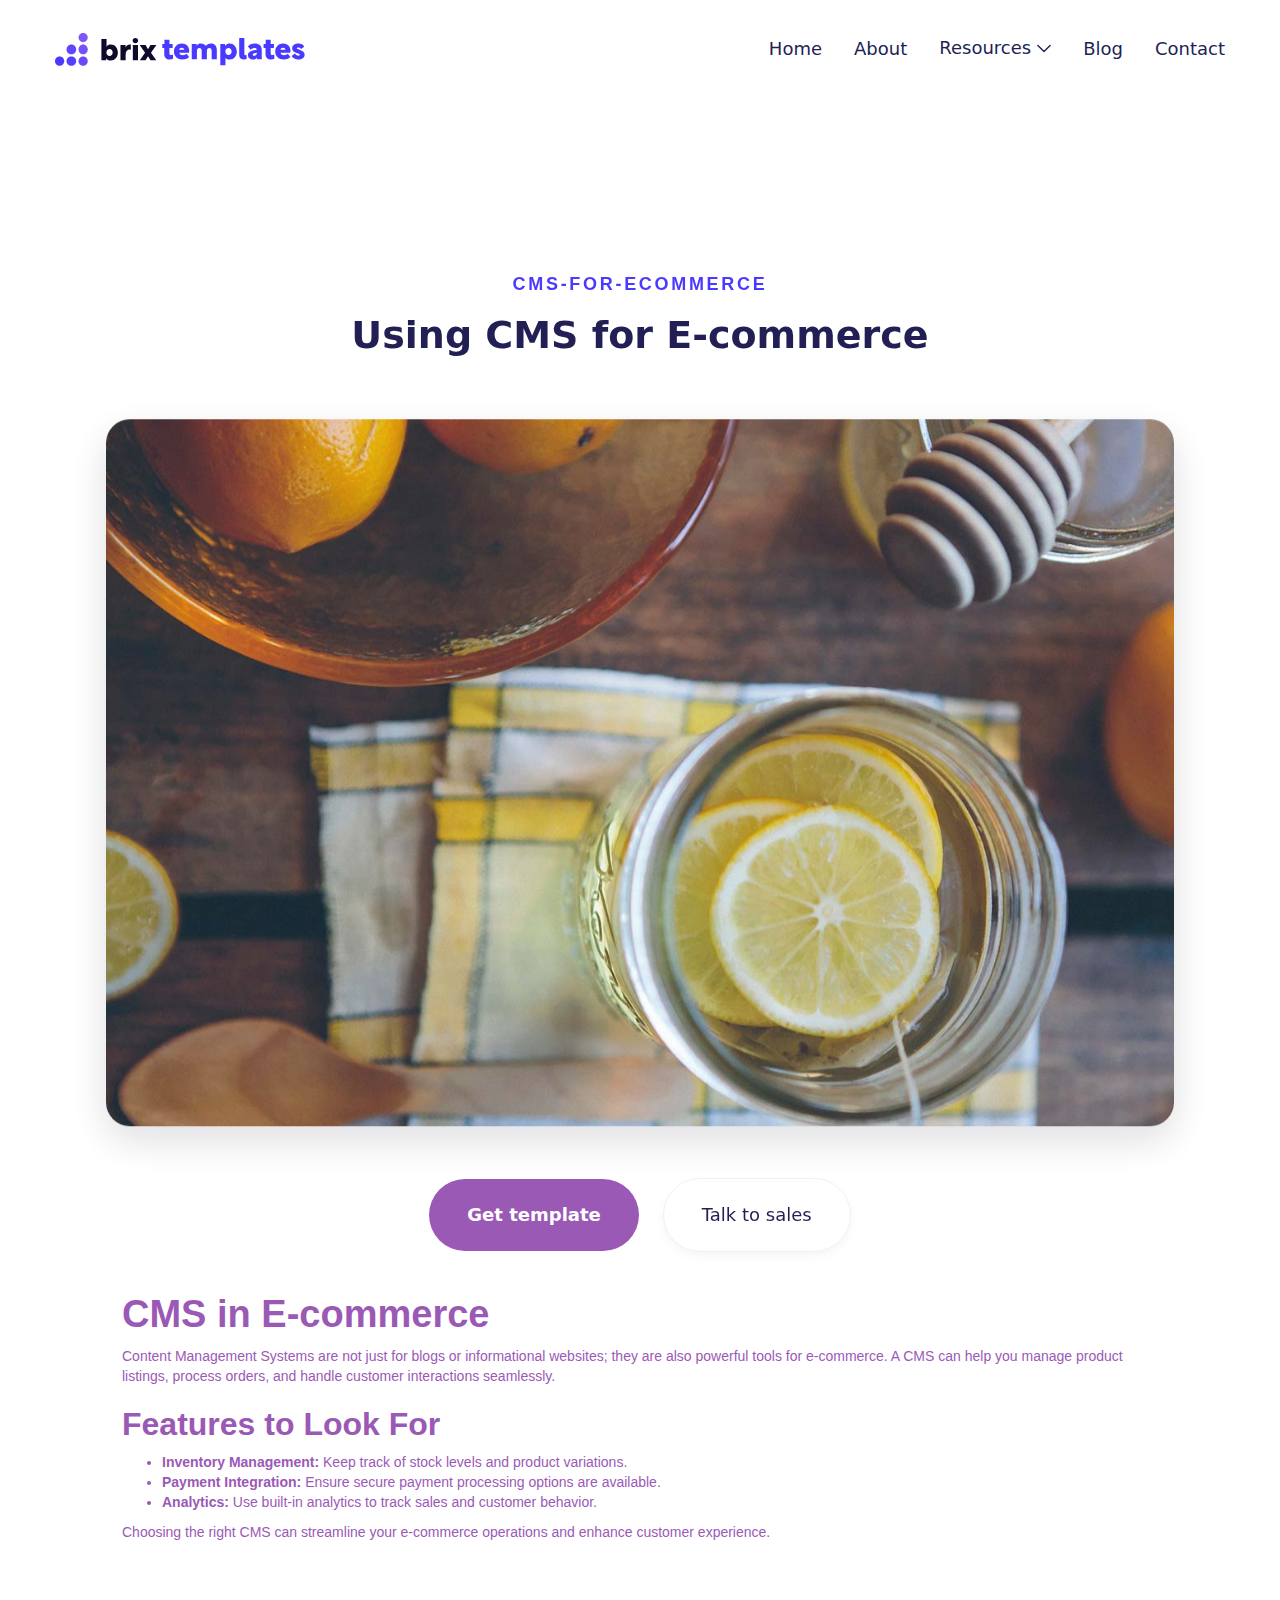
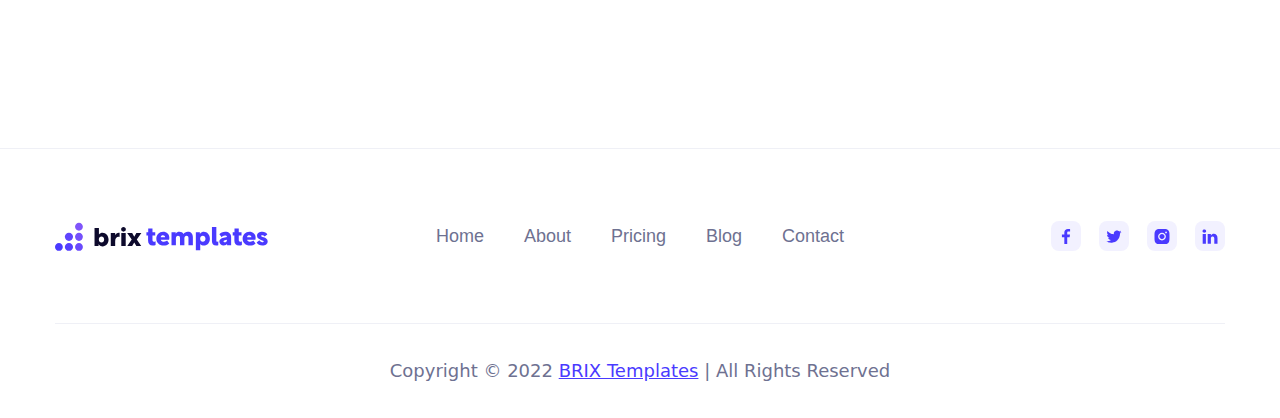
<file: post/cms-for-ecommerce.html>
<!DOCTYPE html><html data-wf-page="674fe056a04815b790832f53" data-wf-site="67487f36a5282c005a98e9b9" data-wf-status="1" data-wf-collection="674fe056a04815b790832f24" data-wf-item-slug="cms-for-ecommerce"><head><meta charset="utf-8"/><title>Elements Webflow Library site</title><meta content="width=device-width, initial-scale=1" name="viewport"/><meta content="Webflow" name="generator"/><link href="../css/webflow-style.css" rel="stylesheet" type="text/css"/><style>@media (min-width:992px) {html.w-mod-js:not(.w-mod-ix) [data-w-id="1aee2eaa-f41f-7525-e978-649f71c46527"] {-webkit-transform:translate3d(0, 0, 0) scale3d(1, 1, 1) rotateX(0) rotateY(0) rotateZ(0deg) skew(0, 0);-moz-transform:translate3d(0, 0, 0) scale3d(1, 1, 1) rotateX(0) rotateY(0) rotateZ(0deg) skew(0, 0);-ms-transform:translate3d(0, 0, 0) scale3d(1, 1, 1) rotateX(0) rotateY(0) rotateZ(0deg) skew(0, 0);transform:translate3d(0, 0, 0) scale3d(1, 1, 1) rotateX(0) rotateY(0) rotateZ(0deg) skew(0, 0);}html.w-mod-js:not(.w-mod-ix) [data-w-id="1aee2eaa-f41f-7525-e978-649f71c46529"] {height:0px;opacity:0;}}</style><script type="text/javascript">!function(o,c){var n=c.documentElement,t=" w-mod-";n.className+=t+"js",("ontouchstart"in o||o.DocumentTouch&&c instanceof DocumentTouch)&&(n.className+=t+"touch")}(window,document);</script><link href="../images/favicon.png" rel="shortcut icon" type="image/x-icon"/><link href="../images/app-icon.png" rel="apple-touch-icon"/></head><body><div data-w-id="1aee2eaa-f41f-7525-e978-649f71c46514" data-animation="default" data-collapse="medium" data-duration="400" data-easing="ease" data-easing2="ease" role="banner" class="brix---header-wrapper w-nav"><div class="brix---container-default w-container"><div class="brix---header-content-wrapper"><a href="/" class="brix---header-logo-link w-nav-brand"><img src="../images/elements-brix-templates-logo.svg" alt="Logo - Elements Webflow Library - BRIX Templates" class="brix---header-logo"/></a><div><nav role="navigation" class="brix---header-menu-wrapper w-nav-menu"><ul role="list" class="brix---header-nav-menu-list"><li class="brix---header-nav-list-item"><a href="#" class="brix---header-nav-link w-nav-link">Home</a></li><li class="brix---header-nav-list-item"><a href="#" class="brix---header-nav-link w-nav-link">About</a></li><li class="brix---header-nav-list-item"><div data-hover="true" data-delay="0" data-w-id="1aee2eaa-f41f-7525-e978-649f71c46523" class="brix---dropdown-wrapper w-dropdown"><div class="brix---dropdown-toggle w-dropdown-toggle"><div>Resources</div><img src="../images/line-rounded-chevron-down-black-brix-templates.svg" alt="Icon Rounded Chevron Dark - BRIX Templates" style="-webkit-transform:translate3d(0, 0, 0) scale3d(1, 1, 1) rotateX(0) rotateY(0) rotateZ(0deg) skew(0, 0);-moz-transform:translate3d(0, 0, 0) scale3d(1, 1, 1) rotateX(0) rotateY(0) rotateZ(0deg) skew(0, 0);-ms-transform:translate3d(0, 0, 0) scale3d(1, 1, 1) rotateX(0) rotateY(0) rotateZ(0deg) skew(0, 0);transform:translate3d(0, 0, 0) scale3d(1, 1, 1) rotateX(0) rotateY(0) rotateZ(0deg) skew(0, 0)" data-w-id="1aee2eaa-f41f-7525-e978-649f71c46527" class="brix---dropdown-chevron"/></div><nav class="brix---dropdown-column-wrapper w-dropdown-list"><div data-w-id="1aee2eaa-f41f-7525-e978-649f71c46529" style="display:none;height:0px;opacity:0;-webkit-transform:translate3d(null, 10px, 0) scale3d(1, 1, 1) rotateX(0) rotateY(0) rotateZ(0) skew(0, 0);-moz-transform:translate3d(null, 10px, 0) scale3d(1, 1, 1) rotateX(0) rotateY(0) rotateZ(0) skew(0, 0);-ms-transform:translate3d(null, 10px, 0) scale3d(1, 1, 1) rotateX(0) rotateY(0) rotateZ(0) skew(0, 0);transform:translate3d(null, 10px, 0) scale3d(1, 1, 1) rotateX(0) rotateY(0) rotateZ(0) skew(0, 0)" class="brix---dropdown-card"><div class="brix---dropdown-pd"><div class="w-layout-grid brix---dropdown-links-grid"><a href="#" class="brix---dropdown-link w-dropdown-link">Mobile app</a><a href="#" class="brix---dropdown-link w-dropdown-link">Desktop app</a><a href="#" class="brix---dropdown-link w-dropdown-link">Multiple users</a><a href="#" class="brix---dropdown-link w-dropdown-link">Integrations</a><a href="#" class="brix---dropdown-link w-dropdown-link">Monthly reports</a><a href="#" class="brix---dropdown-link w-dropdown-link">Granular permissions</a></div></div></div></nav></div></li><li class="brix---header-nav-list-item"><a href="#" class="brix---header-nav-link w-nav-link">Blog</a></li><li class="brix---header-nav-list-item"><a href="#" class="brix---header-nav-link w-nav-link">Contact</a></li></ul></nav><div class="brix---hamburger-menu-wrapper w-nav-button"><div style="-webkit-transform:translate3d(0, 0px, 0) scale3d(1, 1, 1) rotateX(0) rotateY(0) rotateZ(0deg) skew(0, 0);-moz-transform:translate3d(0, 0px, 0) scale3d(1, 1, 1) rotateX(0) rotateY(0) rotateZ(0deg) skew(0, 0);-ms-transform:translate3d(0, 0px, 0) scale3d(1, 1, 1) rotateX(0) rotateY(0) rotateZ(0deg) skew(0, 0);transform:translate3d(0, 0px, 0) scale3d(1, 1, 1) rotateX(0) rotateY(0) rotateZ(0deg) skew(0, 0)" class="brix---hamburger-menu-bar-top"></div><div style="-webkit-transform:translate3d(0, 0px, 0) scale3d(1, 1, 1) rotateX(0) rotateY(0) rotateZ(0deg) skew(0, 0);-moz-transform:translate3d(0, 0px, 0) scale3d(1, 1, 1) rotateX(0) rotateY(0) rotateZ(0deg) skew(0, 0);-ms-transform:translate3d(0, 0px, 0) scale3d(1, 1, 1) rotateX(0) rotateY(0) rotateZ(0deg) skew(0, 0);transform:translate3d(0, 0px, 0) scale3d(1, 1, 1) rotateX(0) rotateY(0) rotateZ(0deg) skew(0, 0)" class="brix---hamburger-menu-bar-bottom"></div></div></div></div></div></div><div class="brix---section"><div class="brix---container-default w-container"><div class="brix---inner-container-1068px-center"><div class="brix---mg-bottom-56px"><div data-w-id="23d9db8d-8e82-e01e-a619-d7e141a9660c" style="-webkit-transform:translate3d(0, 10%, 0) scale3d(1, 1, 1) rotateX(0) rotateY(0) rotateZ(0) skew(0, 0);-moz-transform:translate3d(0, 10%, 0) scale3d(1, 1, 1) rotateX(0) rotateY(0) rotateZ(0) skew(0, 0);-ms-transform:translate3d(0, 10%, 0) scale3d(1, 1, 1) rotateX(0) rotateY(0) rotateZ(0) skew(0, 0);transform:translate3d(0, 10%, 0) scale3d(1, 1, 1) rotateX(0) rotateY(0) rotateZ(0) skew(0, 0);opacity:0" class="brix---inner-container-640px---center"><div class="brix---text-center"><div class="brix---mg-bottom-16px"><div class="brix---subtitle">cms-for-ecommerce</div></div><div><div class="brix---color-neutral-800"><h2 class="brix---heading-h2-size">Using CMS for E-commerce</h2></div></div></div></div></div><div class="brix---mg-bottom-56px"><div data-w-id="23d9db8d-8e82-e01e-a619-d7e141a96616" style="-webkit-transform:translate3d(0, 10%, 0) scale3d(1, 1, 1) rotateX(0) rotateY(0) rotateZ(0) skew(0, 0);-moz-transform:translate3d(0, 10%, 0) scale3d(1, 1, 1) rotateX(0) rotateY(0) rotateZ(0) skew(0, 0);-ms-transform:translate3d(0, 10%, 0) scale3d(1, 1, 1) rotateX(0) rotateY(0) rotateZ(0) skew(0, 0);transform:translate3d(0, 10%, 0) scale3d(1, 1, 1) rotateX(0) rotateY(0) rotateZ(0) skew(0, 0);opacity:0" class="brix---image-wrapper-br-24px-shadow"><img src="../images/image18.jpeg" alt="" class="brix---image"/></div></div><div class="brix---buttons-row-center"><div class="brix---button-row-left"><a style="background-color:#9b59b6" href="#" class="brix---btn-primary w-button">Get template</a></div><a href="#" class="brix---btn-secondary w-button">Talk to sales</a></div><div class="content-blog-post"><div style="color:#9b59b6" class="rich-text-block w-richtext"><h1>CMS in E-commerce</h1><p>Content Management Systems are not just for blogs or informational websites; they are also powerful tools for e-commerce. A CMS can help you manage product listings, process orders, and handle customer interactions seamlessly.</p><h2>Features to Look For</h2><ul role="list"><li><strong>Inventory Management:</strong> Keep track of stock levels and product variations.</li><li><strong>Payment Integration:</strong> Ensure secure payment processing options are available.</li><li><strong>Analytics:</strong> Use built-in analytics to track sales and customer behavior.</li></ul><p>Choosing the right CMS can streamline your e-commerce operations and enhance customer experience.</p></div></div></div></div></div><footer class="brix---footer-wrapper"><div class="brix---container-default w-container"><div class="brix---footer-top-small"><div class="w-layout-grid brix---grid-footer-3-cols"><a id="w-node-_370f6b9c-3941-53a8-6305-337ddae24956-90832f53" href="#" class="brix---footer-logo-wrapper w-inline-block"><img src="../images/elements-brix-templates-logo.svg" alt="Logo - Elements Webflow Library - BRIX Templates" class="brix---footer-logo"/></a><ul role="list" class="brix---footer-list-wrapper-horizontal"><li class="brix---footer-list-item-horizontal"><a href="#" class="brix---footer-link">Home</a></li><li class="brix---footer-list-item-horizontal"><a href="#" class="brix---footer-link">About</a></li><li class="brix---footer-list-item-horizontal"><a href="#" class="brix---footer-link">Pricing</a></li><li class="brix---footer-list-item-horizontal"><a href="#" class="brix---footer-link">Blog</a></li><li class="brix---footer-list-item-horizontal"><a href="#" class="brix---footer-link">Contact</a></li></ul><div class="w-layout-grid brix---social-media-grid-right---t-center"><a href="https://facebook.com/" class="brix---social-icon-square-30px w-inline-block"><img src="../images/facebook-social-media-icon-brix-templates.svg" alt="Facebook - Elements Webflow Library - BRIX Templates"/></a><a href="https://twitter.com/" class="brix---social-icon-square-30px w-inline-block"><img src="../images/twitter-social-media-icon-brix-templates.svg" alt="Twitter - Elements Webflow Library - BRIX Templates"/></a><a href="https://instagram.com/" class="brix---social-icon-square-30px w-inline-block"><img src="../images/instagram-social-media-icon-brix-templates.svg" alt="Instagram - Elements Webflow Library - BRIX Templates"/></a><a href="https://linkedin.com/" class="brix---social-icon-square-30px w-inline-block"><img src="../images/linkedin-social-media-icon-brix-templates.svg" alt="Linkedin - Elements Webflow Library - BRIX Templates"/></a></div></div></div><div class="brix---footer-bottom"><p class="brix---paragraph-default">Copyright © 2022 <a href="https://brixtemplates.com/" class="brix---paragraph-link">BRIX Templates</a> | All Rights Reserved</p></div></div></footer><script src="../js/jquery.js" type="text/javascript"  ></script><script src="../js/webflow-script.js" type="text/javascript"></script></body></html>
</file>
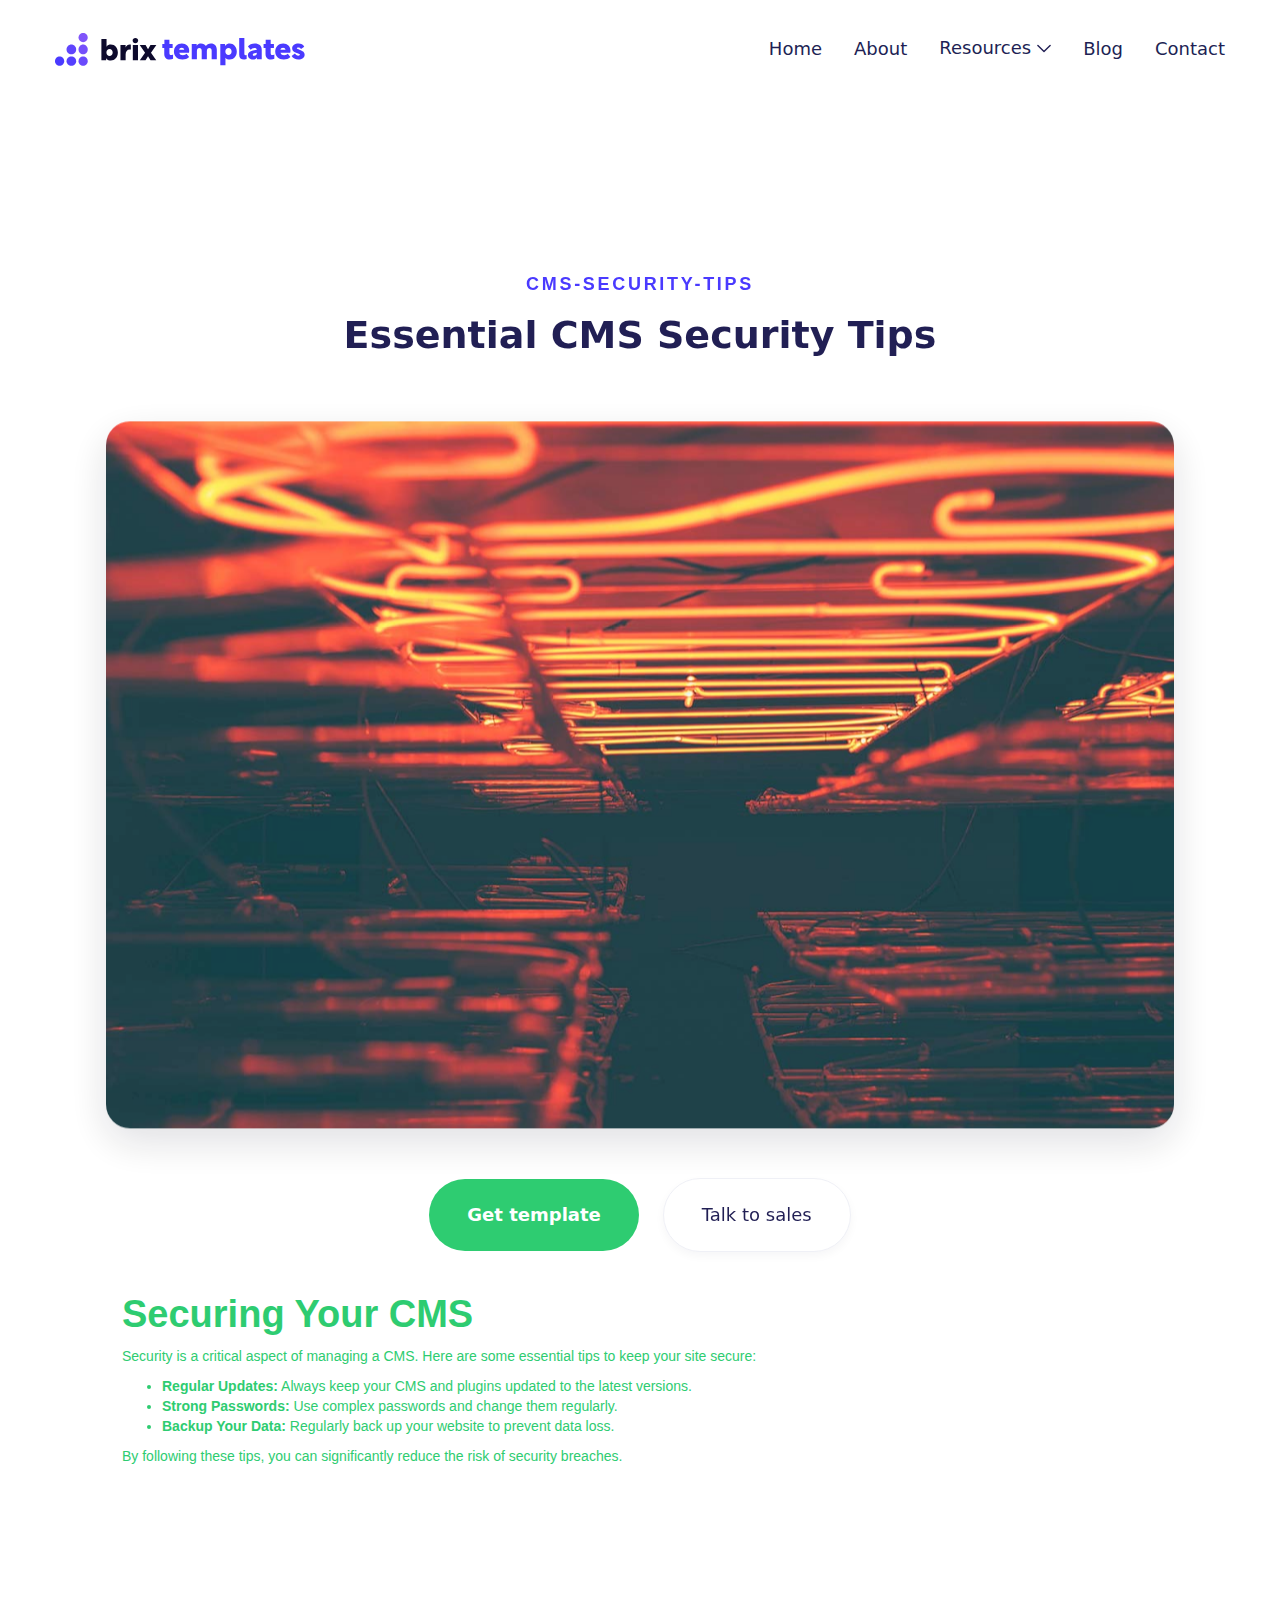
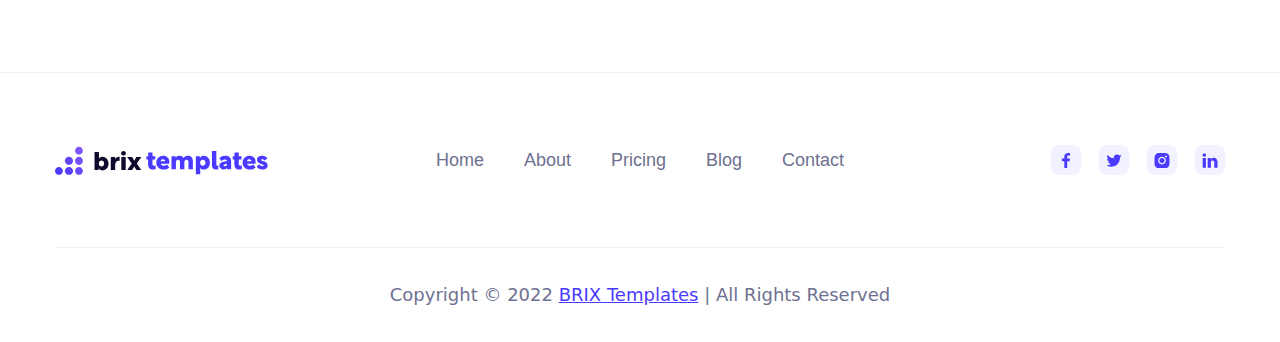
<file: post/cms-security-tips.html>
<!DOCTYPE html><html data-wf-page="674fe056a04815b790832f53" data-wf-site="67487f36a5282c005a98e9b9" data-wf-status="1" data-wf-collection="674fe056a04815b790832f24" data-wf-item-slug="cms-security-tips"><head><meta charset="utf-8"/><title>Elements Webflow Library site</title><meta content="width=device-width, initial-scale=1" name="viewport"/><meta content="Webflow" name="generator"/><link href="../css/webflow-style.css" rel="stylesheet" type="text/css"/><style>@media (min-width:992px) {html.w-mod-js:not(.w-mod-ix) [data-w-id="1aee2eaa-f41f-7525-e978-649f71c46527"] {-webkit-transform:translate3d(0, 0, 0) scale3d(1, 1, 1) rotateX(0) rotateY(0) rotateZ(0deg) skew(0, 0);-moz-transform:translate3d(0, 0, 0) scale3d(1, 1, 1) rotateX(0) rotateY(0) rotateZ(0deg) skew(0, 0);-ms-transform:translate3d(0, 0, 0) scale3d(1, 1, 1) rotateX(0) rotateY(0) rotateZ(0deg) skew(0, 0);transform:translate3d(0, 0, 0) scale3d(1, 1, 1) rotateX(0) rotateY(0) rotateZ(0deg) skew(0, 0);}html.w-mod-js:not(.w-mod-ix) [data-w-id="1aee2eaa-f41f-7525-e978-649f71c46529"] {height:0px;opacity:0;}}</style><script type="text/javascript">!function(o,c){var n=c.documentElement,t=" w-mod-";n.className+=t+"js",("ontouchstart"in o||o.DocumentTouch&&c instanceof DocumentTouch)&&(n.className+=t+"touch")}(window,document);</script><link href="../images/favicon.png" rel="shortcut icon" type="image/x-icon"/><link href="../images/app-icon.png" rel="apple-touch-icon"/></head><body><div data-w-id="1aee2eaa-f41f-7525-e978-649f71c46514" data-animation="default" data-collapse="medium" data-duration="400" data-easing="ease" data-easing2="ease" role="banner" class="brix---header-wrapper w-nav"><div class="brix---container-default w-container"><div class="brix---header-content-wrapper"><a href="/" class="brix---header-logo-link w-nav-brand"><img src="../images/elements-brix-templates-logo.svg" alt="Logo - Elements Webflow Library - BRIX Templates" class="brix---header-logo"/></a><div><nav role="navigation" class="brix---header-menu-wrapper w-nav-menu"><ul role="list" class="brix---header-nav-menu-list"><li class="brix---header-nav-list-item"><a href="#" class="brix---header-nav-link w-nav-link">Home</a></li><li class="brix---header-nav-list-item"><a href="#" class="brix---header-nav-link w-nav-link">About</a></li><li class="brix---header-nav-list-item"><div data-hover="true" data-delay="0" data-w-id="1aee2eaa-f41f-7525-e978-649f71c46523" class="brix---dropdown-wrapper w-dropdown"><div class="brix---dropdown-toggle w-dropdown-toggle"><div>Resources</div><img src="../images/line-rounded-chevron-down-black-brix-templates.svg" alt="Icon Rounded Chevron Dark - BRIX Templates" style="-webkit-transform:translate3d(0, 0, 0) scale3d(1, 1, 1) rotateX(0) rotateY(0) rotateZ(0deg) skew(0, 0);-moz-transform:translate3d(0, 0, 0) scale3d(1, 1, 1) rotateX(0) rotateY(0) rotateZ(0deg) skew(0, 0);-ms-transform:translate3d(0, 0, 0) scale3d(1, 1, 1) rotateX(0) rotateY(0) rotateZ(0deg) skew(0, 0);transform:translate3d(0, 0, 0) scale3d(1, 1, 1) rotateX(0) rotateY(0) rotateZ(0deg) skew(0, 0)" data-w-id="1aee2eaa-f41f-7525-e978-649f71c46527" class="brix---dropdown-chevron"/></div><nav class="brix---dropdown-column-wrapper w-dropdown-list"><div data-w-id="1aee2eaa-f41f-7525-e978-649f71c46529" style="display:none;height:0px;opacity:0;-webkit-transform:translate3d(null, 10px, 0) scale3d(1, 1, 1) rotateX(0) rotateY(0) rotateZ(0) skew(0, 0);-moz-transform:translate3d(null, 10px, 0) scale3d(1, 1, 1) rotateX(0) rotateY(0) rotateZ(0) skew(0, 0);-ms-transform:translate3d(null, 10px, 0) scale3d(1, 1, 1) rotateX(0) rotateY(0) rotateZ(0) skew(0, 0);transform:translate3d(null, 10px, 0) scale3d(1, 1, 1) rotateX(0) rotateY(0) rotateZ(0) skew(0, 0)" class="brix---dropdown-card"><div class="brix---dropdown-pd"><div class="w-layout-grid brix---dropdown-links-grid"><a href="#" class="brix---dropdown-link w-dropdown-link">Mobile app</a><a href="#" class="brix---dropdown-link w-dropdown-link">Desktop app</a><a href="#" class="brix---dropdown-link w-dropdown-link">Multiple users</a><a href="#" class="brix---dropdown-link w-dropdown-link">Integrations</a><a href="#" class="brix---dropdown-link w-dropdown-link">Monthly reports</a><a href="#" class="brix---dropdown-link w-dropdown-link">Granular permissions</a></div></div></div></nav></div></li><li class="brix---header-nav-list-item"><a href="#" class="brix---header-nav-link w-nav-link">Blog</a></li><li class="brix---header-nav-list-item"><a href="#" class="brix---header-nav-link w-nav-link">Contact</a></li></ul></nav><div class="brix---hamburger-menu-wrapper w-nav-button"><div style="-webkit-transform:translate3d(0, 0px, 0) scale3d(1, 1, 1) rotateX(0) rotateY(0) rotateZ(0deg) skew(0, 0);-moz-transform:translate3d(0, 0px, 0) scale3d(1, 1, 1) rotateX(0) rotateY(0) rotateZ(0deg) skew(0, 0);-ms-transform:translate3d(0, 0px, 0) scale3d(1, 1, 1) rotateX(0) rotateY(0) rotateZ(0deg) skew(0, 0);transform:translate3d(0, 0px, 0) scale3d(1, 1, 1) rotateX(0) rotateY(0) rotateZ(0deg) skew(0, 0)" class="brix---hamburger-menu-bar-top"></div><div style="-webkit-transform:translate3d(0, 0px, 0) scale3d(1, 1, 1) rotateX(0) rotateY(0) rotateZ(0deg) skew(0, 0);-moz-transform:translate3d(0, 0px, 0) scale3d(1, 1, 1) rotateX(0) rotateY(0) rotateZ(0deg) skew(0, 0);-ms-transform:translate3d(0, 0px, 0) scale3d(1, 1, 1) rotateX(0) rotateY(0) rotateZ(0deg) skew(0, 0);transform:translate3d(0, 0px, 0) scale3d(1, 1, 1) rotateX(0) rotateY(0) rotateZ(0deg) skew(0, 0)" class="brix---hamburger-menu-bar-bottom"></div></div></div></div></div></div><div class="brix---section"><div class="brix---container-default w-container"><div class="brix---inner-container-1068px-center"><div class="brix---mg-bottom-56px"><div data-w-id="23d9db8d-8e82-e01e-a619-d7e141a9660c" style="-webkit-transform:translate3d(0, 10%, 0) scale3d(1, 1, 1) rotateX(0) rotateY(0) rotateZ(0) skew(0, 0);-moz-transform:translate3d(0, 10%, 0) scale3d(1, 1, 1) rotateX(0) rotateY(0) rotateZ(0) skew(0, 0);-ms-transform:translate3d(0, 10%, 0) scale3d(1, 1, 1) rotateX(0) rotateY(0) rotateZ(0) skew(0, 0);transform:translate3d(0, 10%, 0) scale3d(1, 1, 1) rotateX(0) rotateY(0) rotateZ(0) skew(0, 0);opacity:0" class="brix---inner-container-640px---center"><div class="brix---text-center"><div class="brix---mg-bottom-16px"><div class="brix---subtitle">cms-security-tips</div></div><div><div class="brix---color-neutral-800"><h2 class="brix---heading-h2-size">Essential CMS Security Tips</h2></div></div></div></div></div><div class="brix---mg-bottom-56px"><div data-w-id="23d9db8d-8e82-e01e-a619-d7e141a96616" style="-webkit-transform:translate3d(0, 10%, 0) scale3d(1, 1, 1) rotateX(0) rotateY(0) rotateZ(0) skew(0, 0);-moz-transform:translate3d(0, 10%, 0) scale3d(1, 1, 1) rotateX(0) rotateY(0) rotateZ(0) skew(0, 0);-ms-transform:translate3d(0, 10%, 0) scale3d(1, 1, 1) rotateX(0) rotateY(0) rotateZ(0) skew(0, 0);transform:translate3d(0, 10%, 0) scale3d(1, 1, 1) rotateX(0) rotateY(0) rotateZ(0) skew(0, 0);opacity:0" class="brix---image-wrapper-br-24px-shadow"><img src="../images/image9.jpeg" alt="" class="brix---image"/></div></div><div class="brix---buttons-row-center"><div class="brix---button-row-left"><a style="background-color:#2ecc71" href="#" class="brix---btn-primary w-button">Get template</a></div><a href="#" class="brix---btn-secondary w-button">Talk to sales</a></div><div class="content-blog-post"><div style="color:#2ecc71" class="rich-text-block w-richtext"><h1>Securing Your CMS</h1><p>Security is a critical aspect of managing a CMS. Here are some essential tips to keep your site secure:</p><ul role="list"><li><strong>Regular Updates:</strong> Always keep your CMS and plugins updated to the latest versions.</li><li><strong>Strong Passwords:</strong> Use complex passwords and change them regularly.</li><li><strong>Backup Your Data:</strong> Regularly back up your website to prevent data loss.</li></ul><p>By following these tips, you can significantly reduce the risk of security breaches.</p></div></div></div></div></div><footer class="brix---footer-wrapper"><div class="brix---container-default w-container"><div class="brix---footer-top-small"><div class="w-layout-grid brix---grid-footer-3-cols"><a id="w-node-_370f6b9c-3941-53a8-6305-337ddae24956-90832f53" href="#" class="brix---footer-logo-wrapper w-inline-block"><img src="../images/elements-brix-templates-logo.svg" alt="Logo - Elements Webflow Library - BRIX Templates" class="brix---footer-logo"/></a><ul role="list" class="brix---footer-list-wrapper-horizontal"><li class="brix---footer-list-item-horizontal"><a href="#" class="brix---footer-link">Home</a></li><li class="brix---footer-list-item-horizontal"><a href="#" class="brix---footer-link">About</a></li><li class="brix---footer-list-item-horizontal"><a href="#" class="brix---footer-link">Pricing</a></li><li class="brix---footer-list-item-horizontal"><a href="#" class="brix---footer-link">Blog</a></li><li class="brix---footer-list-item-horizontal"><a href="#" class="brix---footer-link">Contact</a></li></ul><div class="w-layout-grid brix---social-media-grid-right---t-center"><a href="https://facebook.com/" class="brix---social-icon-square-30px w-inline-block"><img src="../images/facebook-social-media-icon-brix-templates.svg" alt="Facebook - Elements Webflow Library - BRIX Templates"/></a><a href="https://twitter.com/" class="brix---social-icon-square-30px w-inline-block"><img src="../images/twitter-social-media-icon-brix-templates.svg" alt="Twitter - Elements Webflow Library - BRIX Templates"/></a><a href="https://instagram.com/" class="brix---social-icon-square-30px w-inline-block"><img src="../images/instagram-social-media-icon-brix-templates.svg" alt="Instagram - Elements Webflow Library - BRIX Templates"/></a><a href="https://linkedin.com/" class="brix---social-icon-square-30px w-inline-block"><img src="../images/linkedin-social-media-icon-brix-templates.svg" alt="Linkedin - Elements Webflow Library - BRIX Templates"/></a></div></div></div><div class="brix---footer-bottom"><p class="brix---paragraph-default">Copyright © 2022 <a href="https://brixtemplates.com/" class="brix---paragraph-link">BRIX Templates</a> | All Rights Reserved</p></div></div></footer><script src="../js/jquery.js" type="text/javascript"  ></script><script src="../js/webflow-script.js" type="text/javascript"></script></body></html>
</file>
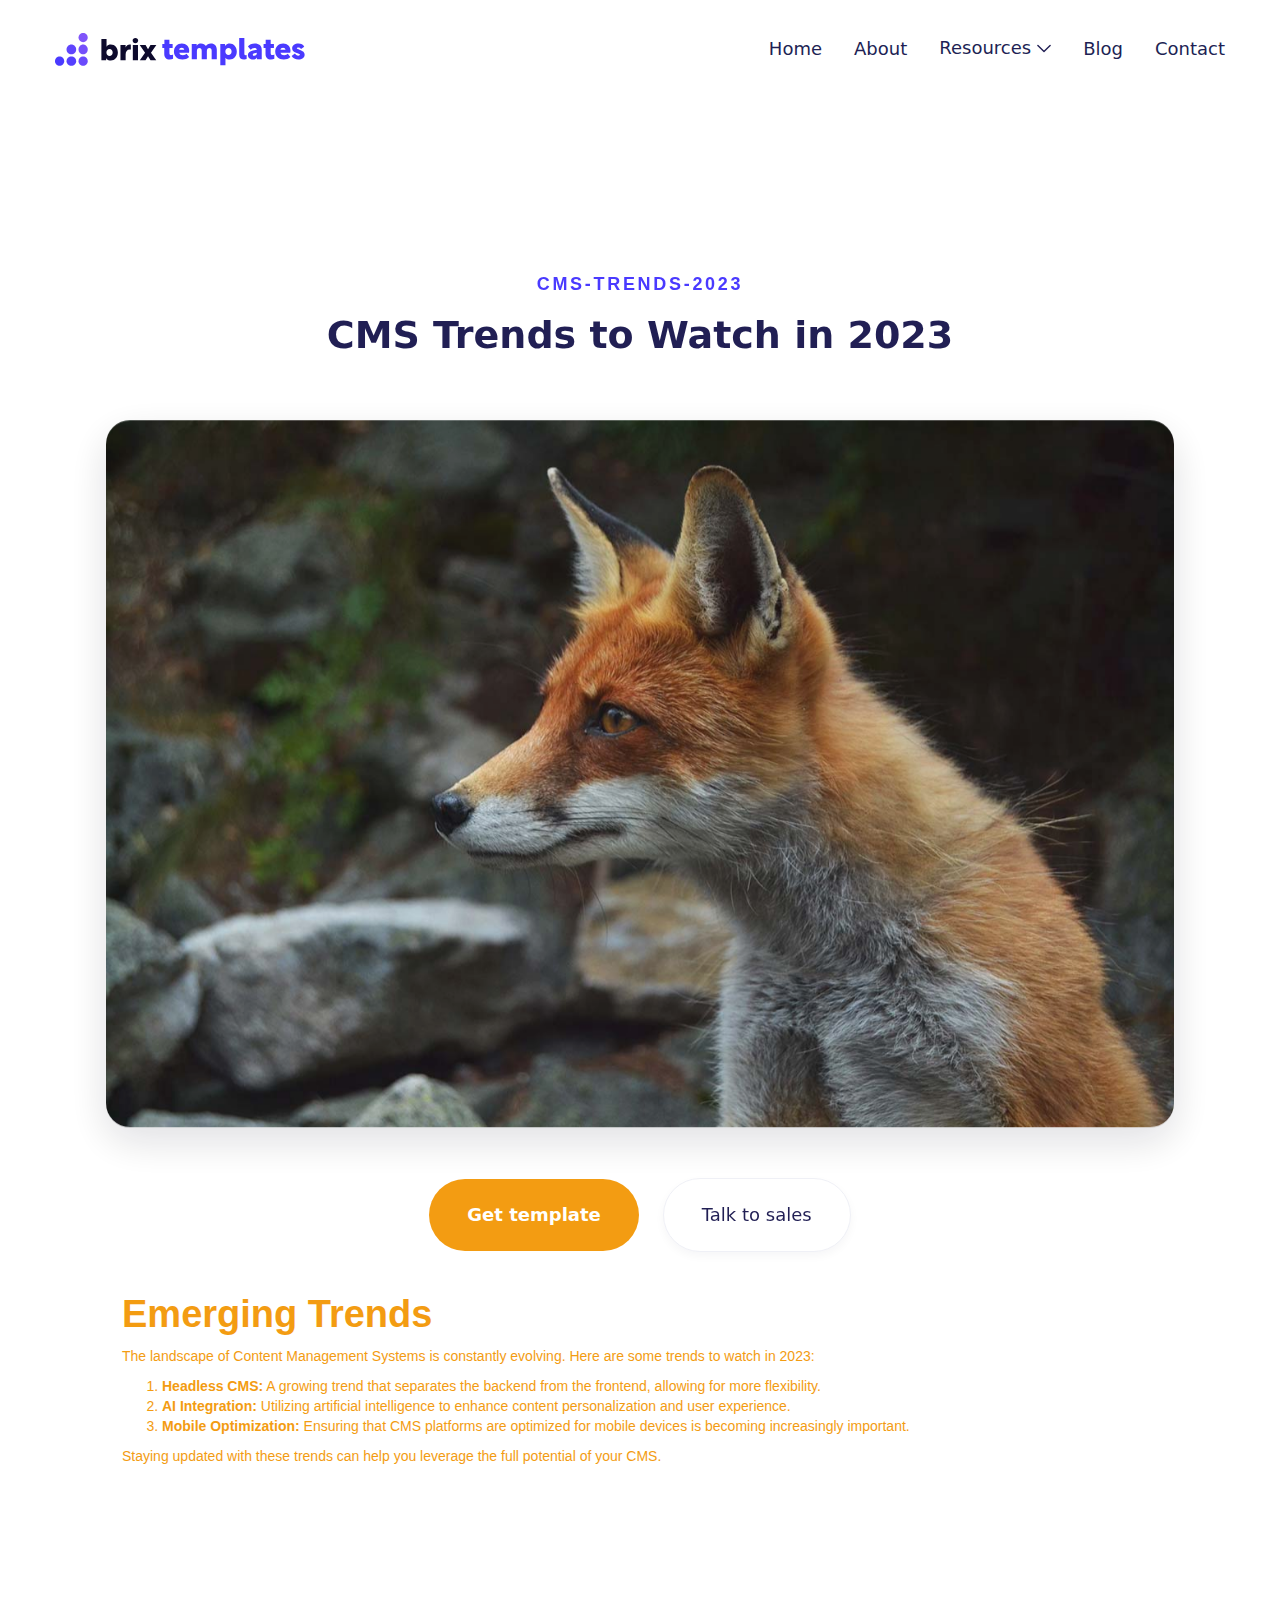
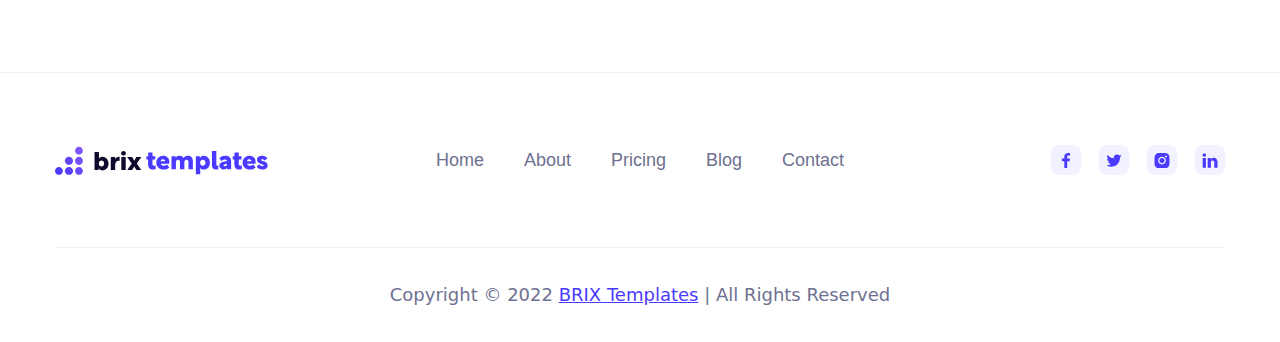
<file: post/cms-trends-2023.html>
<!DOCTYPE html><html data-wf-page="674fe056a04815b790832f53" data-wf-site="67487f36a5282c005a98e9b9" data-wf-status="1" data-wf-collection="674fe056a04815b790832f24" data-wf-item-slug="cms-trends-2023"><head><meta charset="utf-8"/><title>Elements Webflow Library site</title><meta content="width=device-width, initial-scale=1" name="viewport"/><meta content="Webflow" name="generator"/><link href="../css/webflow-style.css" rel="stylesheet" type="text/css"/><style>@media (min-width:992px) {html.w-mod-js:not(.w-mod-ix) [data-w-id="1aee2eaa-f41f-7525-e978-649f71c46527"] {-webkit-transform:translate3d(0, 0, 0) scale3d(1, 1, 1) rotateX(0) rotateY(0) rotateZ(0deg) skew(0, 0);-moz-transform:translate3d(0, 0, 0) scale3d(1, 1, 1) rotateX(0) rotateY(0) rotateZ(0deg) skew(0, 0);-ms-transform:translate3d(0, 0, 0) scale3d(1, 1, 1) rotateX(0) rotateY(0) rotateZ(0deg) skew(0, 0);transform:translate3d(0, 0, 0) scale3d(1, 1, 1) rotateX(0) rotateY(0) rotateZ(0deg) skew(0, 0);}html.w-mod-js:not(.w-mod-ix) [data-w-id="1aee2eaa-f41f-7525-e978-649f71c46529"] {height:0px;opacity:0;}}</style><script type="text/javascript">!function(o,c){var n=c.documentElement,t=" w-mod-";n.className+=t+"js",("ontouchstart"in o||o.DocumentTouch&&c instanceof DocumentTouch)&&(n.className+=t+"touch")}(window,document);</script><link href="../images/favicon.png" rel="shortcut icon" type="image/x-icon"/><link href="../images/app-icon.png" rel="apple-touch-icon"/></head><body><div data-w-id="1aee2eaa-f41f-7525-e978-649f71c46514" data-animation="default" data-collapse="medium" data-duration="400" data-easing="ease" data-easing2="ease" role="banner" class="brix---header-wrapper w-nav"><div class="brix---container-default w-container"><div class="brix---header-content-wrapper"><a href="/" class="brix---header-logo-link w-nav-brand"><img src="../images/elements-brix-templates-logo.svg" alt="Logo - Elements Webflow Library - BRIX Templates" class="brix---header-logo"/></a><div><nav role="navigation" class="brix---header-menu-wrapper w-nav-menu"><ul role="list" class="brix---header-nav-menu-list"><li class="brix---header-nav-list-item"><a href="#" class="brix---header-nav-link w-nav-link">Home</a></li><li class="brix---header-nav-list-item"><a href="#" class="brix---header-nav-link w-nav-link">About</a></li><li class="brix---header-nav-list-item"><div data-hover="true" data-delay="0" data-w-id="1aee2eaa-f41f-7525-e978-649f71c46523" class="brix---dropdown-wrapper w-dropdown"><div class="brix---dropdown-toggle w-dropdown-toggle"><div>Resources</div><img src="../images/line-rounded-chevron-down-black-brix-templates.svg" alt="Icon Rounded Chevron Dark - BRIX Templates" style="-webkit-transform:translate3d(0, 0, 0) scale3d(1, 1, 1) rotateX(0) rotateY(0) rotateZ(0deg) skew(0, 0);-moz-transform:translate3d(0, 0, 0) scale3d(1, 1, 1) rotateX(0) rotateY(0) rotateZ(0deg) skew(0, 0);-ms-transform:translate3d(0, 0, 0) scale3d(1, 1, 1) rotateX(0) rotateY(0) rotateZ(0deg) skew(0, 0);transform:translate3d(0, 0, 0) scale3d(1, 1, 1) rotateX(0) rotateY(0) rotateZ(0deg) skew(0, 0)" data-w-id="1aee2eaa-f41f-7525-e978-649f71c46527" class="brix---dropdown-chevron"/></div><nav class="brix---dropdown-column-wrapper w-dropdown-list"><div data-w-id="1aee2eaa-f41f-7525-e978-649f71c46529" style="display:none;height:0px;opacity:0;-webkit-transform:translate3d(null, 10px, 0) scale3d(1, 1, 1) rotateX(0) rotateY(0) rotateZ(0) skew(0, 0);-moz-transform:translate3d(null, 10px, 0) scale3d(1, 1, 1) rotateX(0) rotateY(0) rotateZ(0) skew(0, 0);-ms-transform:translate3d(null, 10px, 0) scale3d(1, 1, 1) rotateX(0) rotateY(0) rotateZ(0) skew(0, 0);transform:translate3d(null, 10px, 0) scale3d(1, 1, 1) rotateX(0) rotateY(0) rotateZ(0) skew(0, 0)" class="brix---dropdown-card"><div class="brix---dropdown-pd"><div class="w-layout-grid brix---dropdown-links-grid"><a href="#" class="brix---dropdown-link w-dropdown-link">Mobile app</a><a href="#" class="brix---dropdown-link w-dropdown-link">Desktop app</a><a href="#" class="brix---dropdown-link w-dropdown-link">Multiple users</a><a href="#" class="brix---dropdown-link w-dropdown-link">Integrations</a><a href="#" class="brix---dropdown-link w-dropdown-link">Monthly reports</a><a href="#" class="brix---dropdown-link w-dropdown-link">Granular permissions</a></div></div></div></nav></div></li><li class="brix---header-nav-list-item"><a href="#" class="brix---header-nav-link w-nav-link">Blog</a></li><li class="brix---header-nav-list-item"><a href="#" class="brix---header-nav-link w-nav-link">Contact</a></li></ul></nav><div class="brix---hamburger-menu-wrapper w-nav-button"><div style="-webkit-transform:translate3d(0, 0px, 0) scale3d(1, 1, 1) rotateX(0) rotateY(0) rotateZ(0deg) skew(0, 0);-moz-transform:translate3d(0, 0px, 0) scale3d(1, 1, 1) rotateX(0) rotateY(0) rotateZ(0deg) skew(0, 0);-ms-transform:translate3d(0, 0px, 0) scale3d(1, 1, 1) rotateX(0) rotateY(0) rotateZ(0deg) skew(0, 0);transform:translate3d(0, 0px, 0) scale3d(1, 1, 1) rotateX(0) rotateY(0) rotateZ(0deg) skew(0, 0)" class="brix---hamburger-menu-bar-top"></div><div style="-webkit-transform:translate3d(0, 0px, 0) scale3d(1, 1, 1) rotateX(0) rotateY(0) rotateZ(0deg) skew(0, 0);-moz-transform:translate3d(0, 0px, 0) scale3d(1, 1, 1) rotateX(0) rotateY(0) rotateZ(0deg) skew(0, 0);-ms-transform:translate3d(0, 0px, 0) scale3d(1, 1, 1) rotateX(0) rotateY(0) rotateZ(0deg) skew(0, 0);transform:translate3d(0, 0px, 0) scale3d(1, 1, 1) rotateX(0) rotateY(0) rotateZ(0deg) skew(0, 0)" class="brix---hamburger-menu-bar-bottom"></div></div></div></div></div></div><div class="brix---section"><div class="brix---container-default w-container"><div class="brix---inner-container-1068px-center"><div class="brix---mg-bottom-56px"><div data-w-id="23d9db8d-8e82-e01e-a619-d7e141a9660c" style="-webkit-transform:translate3d(0, 10%, 0) scale3d(1, 1, 1) rotateX(0) rotateY(0) rotateZ(0) skew(0, 0);-moz-transform:translate3d(0, 10%, 0) scale3d(1, 1, 1) rotateX(0) rotateY(0) rotateZ(0) skew(0, 0);-ms-transform:translate3d(0, 10%, 0) scale3d(1, 1, 1) rotateX(0) rotateY(0) rotateZ(0) skew(0, 0);transform:translate3d(0, 10%, 0) scale3d(1, 1, 1) rotateX(0) rotateY(0) rotateZ(0) skew(0, 0);opacity:0" class="brix---inner-container-640px---center"><div class="brix---text-center"><div class="brix---mg-bottom-16px"><div class="brix---subtitle">cms-trends-2023</div></div><div><div class="brix---color-neutral-800"><h2 class="brix---heading-h2-size">CMS Trends to Watch in 2023</h2></div></div></div></div></div><div class="brix---mg-bottom-56px"><div data-w-id="23d9db8d-8e82-e01e-a619-d7e141a96616" style="-webkit-transform:translate3d(0, 10%, 0) scale3d(1, 1, 1) rotateX(0) rotateY(0) rotateZ(0) skew(0, 0);-moz-transform:translate3d(0, 10%, 0) scale3d(1, 1, 1) rotateX(0) rotateY(0) rotateZ(0) skew(0, 0);-ms-transform:translate3d(0, 10%, 0) scale3d(1, 1, 1) rotateX(0) rotateY(0) rotateZ(0) skew(0, 0);transform:translate3d(0, 10%, 0) scale3d(1, 1, 1) rotateX(0) rotateY(0) rotateZ(0) skew(0, 0);opacity:0" class="brix---image-wrapper-br-24px-shadow"><img src="../images/image17.jpeg" alt="" class="brix---image"/></div></div><div class="brix---buttons-row-center"><div class="brix---button-row-left"><a style="background-color:#f39c12" href="#" class="brix---btn-primary w-button">Get template</a></div><a href="#" class="brix---btn-secondary w-button">Talk to sales</a></div><div class="content-blog-post"><div style="color:#f39c12" class="rich-text-block w-richtext"><h1>Emerging Trends</h1><p>The landscape of Content Management Systems is constantly evolving. Here are some trends to watch in 2023:</p><ol role="list"><li><strong>Headless CMS:</strong> A growing trend that separates the backend from the frontend, allowing for more flexibility.</li><li><strong>AI Integration:</strong> Utilizing artificial intelligence to enhance content personalization and user experience.</li><li><strong>Mobile Optimization:</strong> Ensuring that CMS platforms are optimized for mobile devices is becoming increasingly important.</li></ol><p>Staying updated with these trends can help you leverage the full potential of your CMS.</p></div></div></div></div></div><footer class="brix---footer-wrapper"><div class="brix---container-default w-container"><div class="brix---footer-top-small"><div class="w-layout-grid brix---grid-footer-3-cols"><a id="w-node-_370f6b9c-3941-53a8-6305-337ddae24956-90832f53" href="#" class="brix---footer-logo-wrapper w-inline-block"><img src="../images/elements-brix-templates-logo.svg" alt="Logo - Elements Webflow Library - BRIX Templates" class="brix---footer-logo"/></a><ul role="list" class="brix---footer-list-wrapper-horizontal"><li class="brix---footer-list-item-horizontal"><a href="#" class="brix---footer-link">Home</a></li><li class="brix---footer-list-item-horizontal"><a href="#" class="brix---footer-link">About</a></li><li class="brix---footer-list-item-horizontal"><a href="#" class="brix---footer-link">Pricing</a></li><li class="brix---footer-list-item-horizontal"><a href="#" class="brix---footer-link">Blog</a></li><li class="brix---footer-list-item-horizontal"><a href="#" class="brix---footer-link">Contact</a></li></ul><div class="w-layout-grid brix---social-media-grid-right---t-center"><a href="https://facebook.com/" class="brix---social-icon-square-30px w-inline-block"><img src="../images/facebook-social-media-icon-brix-templates.svg" alt="Facebook - Elements Webflow Library - BRIX Templates"/></a><a href="https://twitter.com/" class="brix---social-icon-square-30px w-inline-block"><img src="../images/twitter-social-media-icon-brix-templates.svg" alt="Twitter - Elements Webflow Library - BRIX Templates"/></a><a href="https://instagram.com/" class="brix---social-icon-square-30px w-inline-block"><img src="../images/instagram-social-media-icon-brix-templates.svg" alt="Instagram - Elements Webflow Library - BRIX Templates"/></a><a href="https://linkedin.com/" class="brix---social-icon-square-30px w-inline-block"><img src="../images/linkedin-social-media-icon-brix-templates.svg" alt="Linkedin - Elements Webflow Library - BRIX Templates"/></a></div></div></div><div class="brix---footer-bottom"><p class="brix---paragraph-default">Copyright © 2022 <a href="https://brixtemplates.com/" class="brix---paragraph-link">BRIX Templates</a> | All Rights Reserved</p></div></div></footer><script src="../js/jquery.js" type="text/javascript"  ></script><script src="../js/webflow-script.js" type="text/javascript"></script></body></html>
</file>
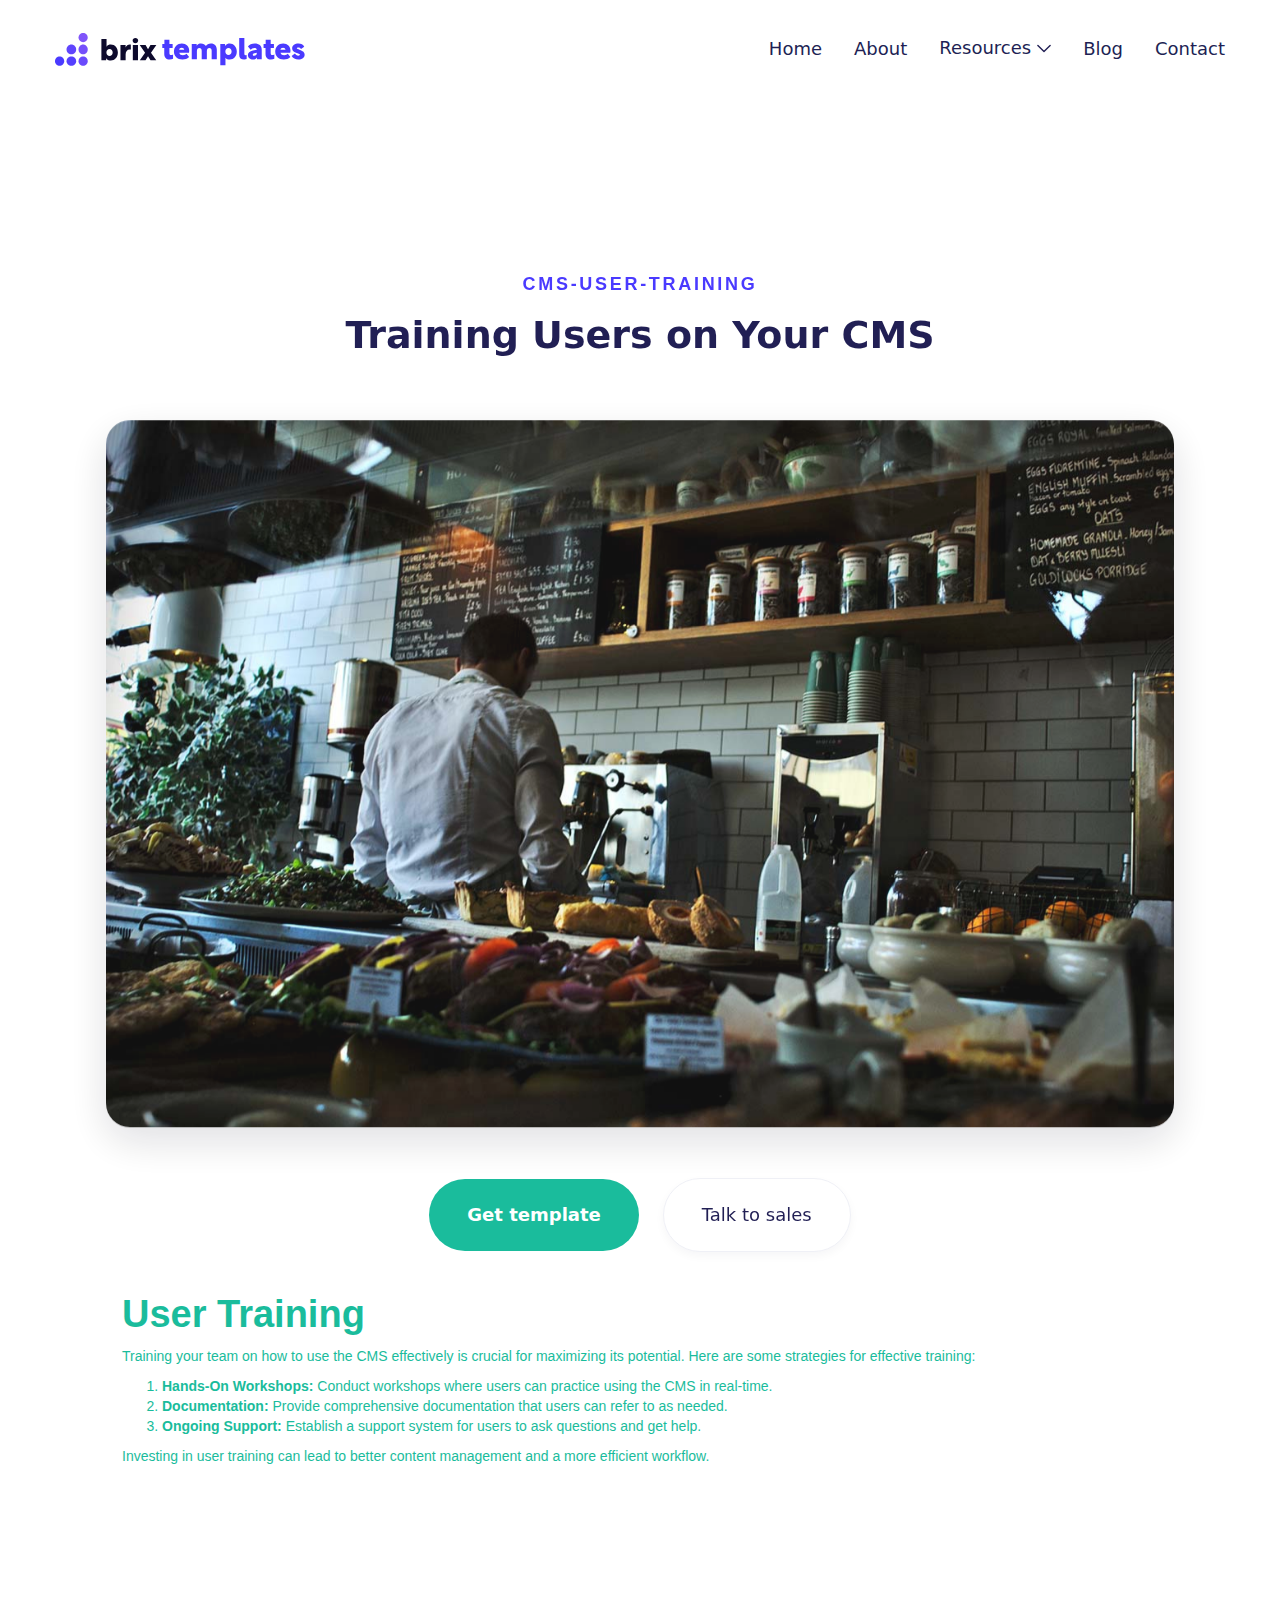
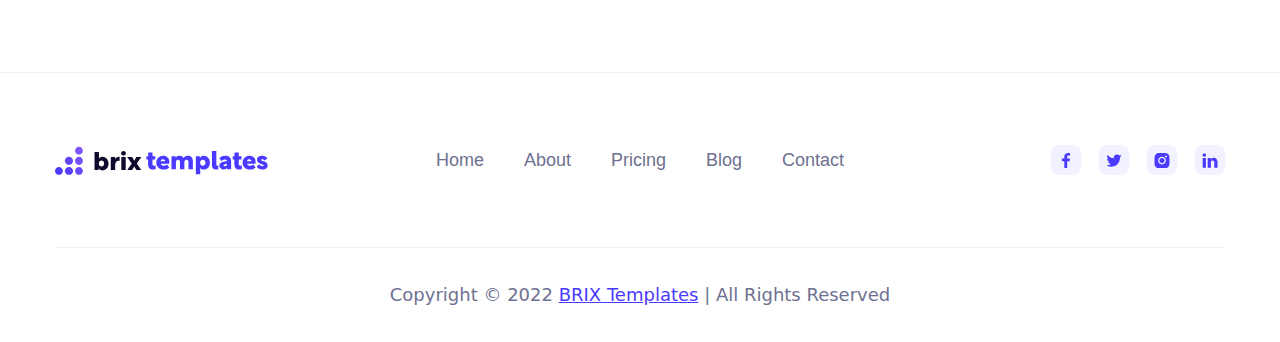
<file: post/cms-user-training.html>
<!DOCTYPE html><html data-wf-page="674fe056a04815b790832f53" data-wf-site="67487f36a5282c005a98e9b9" data-wf-status="1" data-wf-collection="674fe056a04815b790832f24" data-wf-item-slug="cms-user-training"><head><meta charset="utf-8"/><title>Elements Webflow Library site</title><meta content="width=device-width, initial-scale=1" name="viewport"/><meta content="Webflow" name="generator"/><link href="../css/webflow-style.css" rel="stylesheet" type="text/css"/><style>@media (min-width:992px) {html.w-mod-js:not(.w-mod-ix) [data-w-id="1aee2eaa-f41f-7525-e978-649f71c46527"] {-webkit-transform:translate3d(0, 0, 0) scale3d(1, 1, 1) rotateX(0) rotateY(0) rotateZ(0deg) skew(0, 0);-moz-transform:translate3d(0, 0, 0) scale3d(1, 1, 1) rotateX(0) rotateY(0) rotateZ(0deg) skew(0, 0);-ms-transform:translate3d(0, 0, 0) scale3d(1, 1, 1) rotateX(0) rotateY(0) rotateZ(0deg) skew(0, 0);transform:translate3d(0, 0, 0) scale3d(1, 1, 1) rotateX(0) rotateY(0) rotateZ(0deg) skew(0, 0);}html.w-mod-js:not(.w-mod-ix) [data-w-id="1aee2eaa-f41f-7525-e978-649f71c46529"] {height:0px;opacity:0;}}</style><script type="text/javascript">!function(o,c){var n=c.documentElement,t=" w-mod-";n.className+=t+"js",("ontouchstart"in o||o.DocumentTouch&&c instanceof DocumentTouch)&&(n.className+=t+"touch")}(window,document);</script><link href="../images/favicon.png" rel="shortcut icon" type="image/x-icon"/><link href="../images/app-icon.png" rel="apple-touch-icon"/></head><body><div data-w-id="1aee2eaa-f41f-7525-e978-649f71c46514" data-animation="default" data-collapse="medium" data-duration="400" data-easing="ease" data-easing2="ease" role="banner" class="brix---header-wrapper w-nav"><div class="brix---container-default w-container"><div class="brix---header-content-wrapper"><a href="/" class="brix---header-logo-link w-nav-brand"><img src="../images/elements-brix-templates-logo.svg" alt="Logo - Elements Webflow Library - BRIX Templates" class="brix---header-logo"/></a><div><nav role="navigation" class="brix---header-menu-wrapper w-nav-menu"><ul role="list" class="brix---header-nav-menu-list"><li class="brix---header-nav-list-item"><a href="#" class="brix---header-nav-link w-nav-link">Home</a></li><li class="brix---header-nav-list-item"><a href="#" class="brix---header-nav-link w-nav-link">About</a></li><li class="brix---header-nav-list-item"><div data-hover="true" data-delay="0" data-w-id="1aee2eaa-f41f-7525-e978-649f71c46523" class="brix---dropdown-wrapper w-dropdown"><div class="brix---dropdown-toggle w-dropdown-toggle"><div>Resources</div><img src="../images/line-rounded-chevron-down-black-brix-templates.svg" alt="Icon Rounded Chevron Dark - BRIX Templates" style="-webkit-transform:translate3d(0, 0, 0) scale3d(1, 1, 1) rotateX(0) rotateY(0) rotateZ(0deg) skew(0, 0);-moz-transform:translate3d(0, 0, 0) scale3d(1, 1, 1) rotateX(0) rotateY(0) rotateZ(0deg) skew(0, 0);-ms-transform:translate3d(0, 0, 0) scale3d(1, 1, 1) rotateX(0) rotateY(0) rotateZ(0deg) skew(0, 0);transform:translate3d(0, 0, 0) scale3d(1, 1, 1) rotateX(0) rotateY(0) rotateZ(0deg) skew(0, 0)" data-w-id="1aee2eaa-f41f-7525-e978-649f71c46527" class="brix---dropdown-chevron"/></div><nav class="brix---dropdown-column-wrapper w-dropdown-list"><div data-w-id="1aee2eaa-f41f-7525-e978-649f71c46529" style="display:none;height:0px;opacity:0;-webkit-transform:translate3d(null, 10px, 0) scale3d(1, 1, 1) rotateX(0) rotateY(0) rotateZ(0) skew(0, 0);-moz-transform:translate3d(null, 10px, 0) scale3d(1, 1, 1) rotateX(0) rotateY(0) rotateZ(0) skew(0, 0);-ms-transform:translate3d(null, 10px, 0) scale3d(1, 1, 1) rotateX(0) rotateY(0) rotateZ(0) skew(0, 0);transform:translate3d(null, 10px, 0) scale3d(1, 1, 1) rotateX(0) rotateY(0) rotateZ(0) skew(0, 0)" class="brix---dropdown-card"><div class="brix---dropdown-pd"><div class="w-layout-grid brix---dropdown-links-grid"><a href="#" class="brix---dropdown-link w-dropdown-link">Mobile app</a><a href="#" class="brix---dropdown-link w-dropdown-link">Desktop app</a><a href="#" class="brix---dropdown-link w-dropdown-link">Multiple users</a><a href="#" class="brix---dropdown-link w-dropdown-link">Integrations</a><a href="#" class="brix---dropdown-link w-dropdown-link">Monthly reports</a><a href="#" class="brix---dropdown-link w-dropdown-link">Granular permissions</a></div></div></div></nav></div></li><li class="brix---header-nav-list-item"><a href="#" class="brix---header-nav-link w-nav-link">Blog</a></li><li class="brix---header-nav-list-item"><a href="#" class="brix---header-nav-link w-nav-link">Contact</a></li></ul></nav><div class="brix---hamburger-menu-wrapper w-nav-button"><div style="-webkit-transform:translate3d(0, 0px, 0) scale3d(1, 1, 1) rotateX(0) rotateY(0) rotateZ(0deg) skew(0, 0);-moz-transform:translate3d(0, 0px, 0) scale3d(1, 1, 1) rotateX(0) rotateY(0) rotateZ(0deg) skew(0, 0);-ms-transform:translate3d(0, 0px, 0) scale3d(1, 1, 1) rotateX(0) rotateY(0) rotateZ(0deg) skew(0, 0);transform:translate3d(0, 0px, 0) scale3d(1, 1, 1) rotateX(0) rotateY(0) rotateZ(0deg) skew(0, 0)" class="brix---hamburger-menu-bar-top"></div><div style="-webkit-transform:translate3d(0, 0px, 0) scale3d(1, 1, 1) rotateX(0) rotateY(0) rotateZ(0deg) skew(0, 0);-moz-transform:translate3d(0, 0px, 0) scale3d(1, 1, 1) rotateX(0) rotateY(0) rotateZ(0deg) skew(0, 0);-ms-transform:translate3d(0, 0px, 0) scale3d(1, 1, 1) rotateX(0) rotateY(0) rotateZ(0deg) skew(0, 0);transform:translate3d(0, 0px, 0) scale3d(1, 1, 1) rotateX(0) rotateY(0) rotateZ(0deg) skew(0, 0)" class="brix---hamburger-menu-bar-bottom"></div></div></div></div></div></div><div class="brix---section"><div class="brix---container-default w-container"><div class="brix---inner-container-1068px-center"><div class="brix---mg-bottom-56px"><div data-w-id="23d9db8d-8e82-e01e-a619-d7e141a9660c" style="-webkit-transform:translate3d(0, 10%, 0) scale3d(1, 1, 1) rotateX(0) rotateY(0) rotateZ(0) skew(0, 0);-moz-transform:translate3d(0, 10%, 0) scale3d(1, 1, 1) rotateX(0) rotateY(0) rotateZ(0) skew(0, 0);-ms-transform:translate3d(0, 10%, 0) scale3d(1, 1, 1) rotateX(0) rotateY(0) rotateZ(0) skew(0, 0);transform:translate3d(0, 10%, 0) scale3d(1, 1, 1) rotateX(0) rotateY(0) rotateZ(0) skew(0, 0);opacity:0" class="brix---inner-container-640px---center"><div class="brix---text-center"><div class="brix---mg-bottom-16px"><div class="brix---subtitle">cms-user-training</div></div><div><div class="brix---color-neutral-800"><h2 class="brix---heading-h2-size">Training Users on Your CMS</h2></div></div></div></div></div><div class="brix---mg-bottom-56px"><div data-w-id="23d9db8d-8e82-e01e-a619-d7e141a96616" style="-webkit-transform:translate3d(0, 10%, 0) scale3d(1, 1, 1) rotateX(0) rotateY(0) rotateZ(0) skew(0, 0);-moz-transform:translate3d(0, 10%, 0) scale3d(1, 1, 1) rotateX(0) rotateY(0) rotateZ(0) skew(0, 0);-ms-transform:translate3d(0, 10%, 0) scale3d(1, 1, 1) rotateX(0) rotateY(0) rotateZ(0) skew(0, 0);transform:translate3d(0, 10%, 0) scale3d(1, 1, 1) rotateX(0) rotateY(0) rotateZ(0) skew(0, 0);opacity:0" class="brix---image-wrapper-br-24px-shadow"><img src="../images/image1-1.jpeg" alt="" class="brix---image"/></div></div><div class="brix---buttons-row-center"><div class="brix---button-row-left"><a style="background-color:#1abc9c" href="#" class="brix---btn-primary w-button">Get template</a></div><a href="#" class="brix---btn-secondary w-button">Talk to sales</a></div><div class="content-blog-post"><div style="color:#1abc9c" class="rich-text-block w-richtext"><h1>User Training</h1><p>Training your team on how to use the CMS effectively is crucial for maximizing its potential. Here are some strategies for effective training:</p><ol role="list"><li><strong>Hands-On Workshops:</strong> Conduct workshops where users can practice using the CMS in real-time.</li><li><strong>Documentation:</strong> Provide comprehensive documentation that users can refer to as needed.</li><li><strong>Ongoing Support:</strong> Establish a support system for users to ask questions and get help.</li></ol><p>Investing in user training can lead to better content management and a more efficient workflow.</p></div></div></div></div></div><footer class="brix---footer-wrapper"><div class="brix---container-default w-container"><div class="brix---footer-top-small"><div class="w-layout-grid brix---grid-footer-3-cols"><a id="w-node-_370f6b9c-3941-53a8-6305-337ddae24956-90832f53" href="#" class="brix---footer-logo-wrapper w-inline-block"><img src="../images/elements-brix-templates-logo.svg" alt="Logo - Elements Webflow Library - BRIX Templates" class="brix---footer-logo"/></a><ul role="list" class="brix---footer-list-wrapper-horizontal"><li class="brix---footer-list-item-horizontal"><a href="#" class="brix---footer-link">Home</a></li><li class="brix---footer-list-item-horizontal"><a href="#" class="brix---footer-link">About</a></li><li class="brix---footer-list-item-horizontal"><a href="#" class="brix---footer-link">Pricing</a></li><li class="brix---footer-list-item-horizontal"><a href="#" class="brix---footer-link">Blog</a></li><li class="brix---footer-list-item-horizontal"><a href="#" class="brix---footer-link">Contact</a></li></ul><div class="w-layout-grid brix---social-media-grid-right---t-center"><a href="https://facebook.com/" class="brix---social-icon-square-30px w-inline-block"><img src="../images/facebook-social-media-icon-brix-templates.svg" alt="Facebook - Elements Webflow Library - BRIX Templates"/></a><a href="https://twitter.com/" class="brix---social-icon-square-30px w-inline-block"><img src="../images/twitter-social-media-icon-brix-templates.svg" alt="Twitter - Elements Webflow Library - BRIX Templates"/></a><a href="https://instagram.com/" class="brix---social-icon-square-30px w-inline-block"><img src="../images/instagram-social-media-icon-brix-templates.svg" alt="Instagram - Elements Webflow Library - BRIX Templates"/></a><a href="https://linkedin.com/" class="brix---social-icon-square-30px w-inline-block"><img src="../images/linkedin-social-media-icon-brix-templates.svg" alt="Linkedin - Elements Webflow Library - BRIX Templates"/></a></div></div></div><div class="brix---footer-bottom"><p class="brix---paragraph-default">Copyright © 2022 <a href="https://brixtemplates.com/" class="brix---paragraph-link">BRIX Templates</a> | All Rights Reserved</p></div></div></footer><script src="../js/jquery.js" type="text/javascript"  ></script><script src="../js/webflow-script.js" type="text/javascript"></script></body></html>
</file>
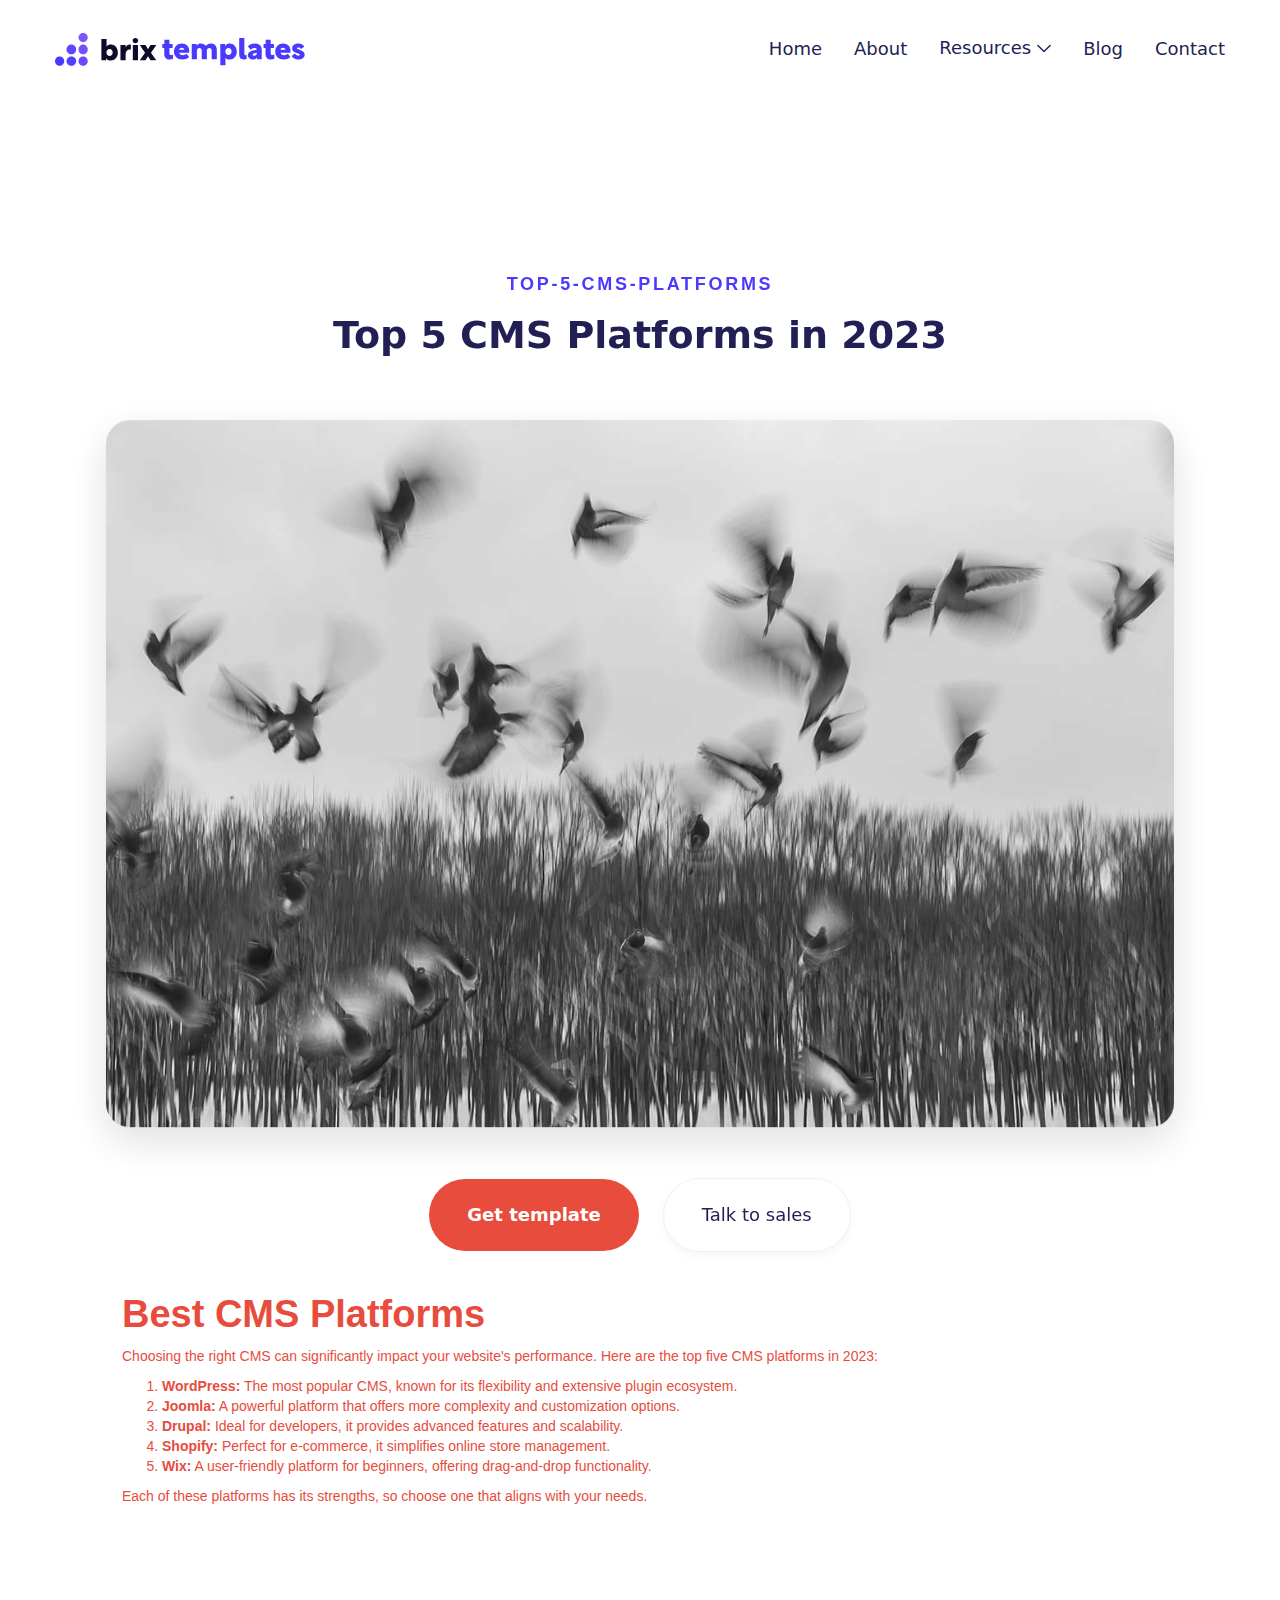
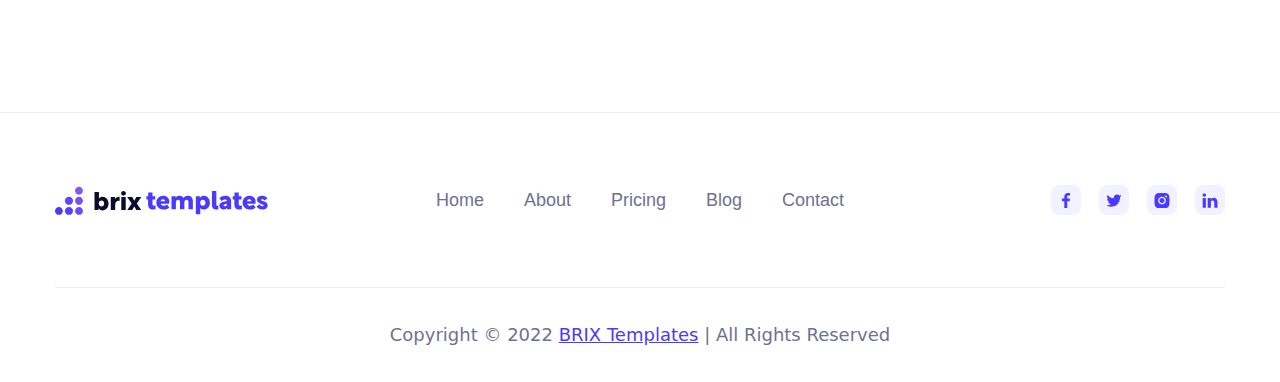
<file: post/top-5-cms-platforms.html>
<!DOCTYPE html><html data-wf-page="674fe056a04815b790832f53" data-wf-site="67487f36a5282c005a98e9b9" data-wf-status="1" data-wf-collection="674fe056a04815b790832f24" data-wf-item-slug="top-5-cms-platforms"><head><meta charset="utf-8"/><title>Elements Webflow Library site</title><meta content="width=device-width, initial-scale=1" name="viewport"/><meta content="Webflow" name="generator"/><link href="../css/webflow-style.css" rel="stylesheet" type="text/css"/><style>@media (min-width:992px) {html.w-mod-js:not(.w-mod-ix) [data-w-id="1aee2eaa-f41f-7525-e978-649f71c46527"] {-webkit-transform:translate3d(0, 0, 0) scale3d(1, 1, 1) rotateX(0) rotateY(0) rotateZ(0deg) skew(0, 0);-moz-transform:translate3d(0, 0, 0) scale3d(1, 1, 1) rotateX(0) rotateY(0) rotateZ(0deg) skew(0, 0);-ms-transform:translate3d(0, 0, 0) scale3d(1, 1, 1) rotateX(0) rotateY(0) rotateZ(0deg) skew(0, 0);transform:translate3d(0, 0, 0) scale3d(1, 1, 1) rotateX(0) rotateY(0) rotateZ(0deg) skew(0, 0);}html.w-mod-js:not(.w-mod-ix) [data-w-id="1aee2eaa-f41f-7525-e978-649f71c46529"] {height:0px;opacity:0;}}</style><script type="text/javascript">!function(o,c){var n=c.documentElement,t=" w-mod-";n.className+=t+"js",("ontouchstart"in o||o.DocumentTouch&&c instanceof DocumentTouch)&&(n.className+=t+"touch")}(window,document);</script><link href="../images/favicon.png" rel="shortcut icon" type="image/x-icon"/><link href="../images/app-icon.png" rel="apple-touch-icon"/></head><body><div data-w-id="1aee2eaa-f41f-7525-e978-649f71c46514" data-animation="default" data-collapse="medium" data-duration="400" data-easing="ease" data-easing2="ease" role="banner" class="brix---header-wrapper w-nav"><div class="brix---container-default w-container"><div class="brix---header-content-wrapper"><a href="/" class="brix---header-logo-link w-nav-brand"><img src="../images/elements-brix-templates-logo.svg" alt="Logo - Elements Webflow Library - BRIX Templates" class="brix---header-logo"/></a><div><nav role="navigation" class="brix---header-menu-wrapper w-nav-menu"><ul role="list" class="brix---header-nav-menu-list"><li class="brix---header-nav-list-item"><a href="#" class="brix---header-nav-link w-nav-link">Home</a></li><li class="brix---header-nav-list-item"><a href="#" class="brix---header-nav-link w-nav-link">About</a></li><li class="brix---header-nav-list-item"><div data-hover="true" data-delay="0" data-w-id="1aee2eaa-f41f-7525-e978-649f71c46523" class="brix---dropdown-wrapper w-dropdown"><div class="brix---dropdown-toggle w-dropdown-toggle"><div>Resources</div><img src="../images/line-rounded-chevron-down-black-brix-templates.svg" alt="Icon Rounded Chevron Dark - BRIX Templates" style="-webkit-transform:translate3d(0, 0, 0) scale3d(1, 1, 1) rotateX(0) rotateY(0) rotateZ(0deg) skew(0, 0);-moz-transform:translate3d(0, 0, 0) scale3d(1, 1, 1) rotateX(0) rotateY(0) rotateZ(0deg) skew(0, 0);-ms-transform:translate3d(0, 0, 0) scale3d(1, 1, 1) rotateX(0) rotateY(0) rotateZ(0deg) skew(0, 0);transform:translate3d(0, 0, 0) scale3d(1, 1, 1) rotateX(0) rotateY(0) rotateZ(0deg) skew(0, 0)" data-w-id="1aee2eaa-f41f-7525-e978-649f71c46527" class="brix---dropdown-chevron"/></div><nav class="brix---dropdown-column-wrapper w-dropdown-list"><div data-w-id="1aee2eaa-f41f-7525-e978-649f71c46529" style="display:none;height:0px;opacity:0;-webkit-transform:translate3d(null, 10px, 0) scale3d(1, 1, 1) rotateX(0) rotateY(0) rotateZ(0) skew(0, 0);-moz-transform:translate3d(null, 10px, 0) scale3d(1, 1, 1) rotateX(0) rotateY(0) rotateZ(0) skew(0, 0);-ms-transform:translate3d(null, 10px, 0) scale3d(1, 1, 1) rotateX(0) rotateY(0) rotateZ(0) skew(0, 0);transform:translate3d(null, 10px, 0) scale3d(1, 1, 1) rotateX(0) rotateY(0) rotateZ(0) skew(0, 0)" class="brix---dropdown-card"><div class="brix---dropdown-pd"><div class="w-layout-grid brix---dropdown-links-grid"><a href="#" class="brix---dropdown-link w-dropdown-link">Mobile app</a><a href="#" class="brix---dropdown-link w-dropdown-link">Desktop app</a><a href="#" class="brix---dropdown-link w-dropdown-link">Multiple users</a><a href="#" class="brix---dropdown-link w-dropdown-link">Integrations</a><a href="#" class="brix---dropdown-link w-dropdown-link">Monthly reports</a><a href="#" class="brix---dropdown-link w-dropdown-link">Granular permissions</a></div></div></div></nav></div></li><li class="brix---header-nav-list-item"><a href="#" class="brix---header-nav-link w-nav-link">Blog</a></li><li class="brix---header-nav-list-item"><a href="#" class="brix---header-nav-link w-nav-link">Contact</a></li></ul></nav><div class="brix---hamburger-menu-wrapper w-nav-button"><div style="-webkit-transform:translate3d(0, 0px, 0) scale3d(1, 1, 1) rotateX(0) rotateY(0) rotateZ(0deg) skew(0, 0);-moz-transform:translate3d(0, 0px, 0) scale3d(1, 1, 1) rotateX(0) rotateY(0) rotateZ(0deg) skew(0, 0);-ms-transform:translate3d(0, 0px, 0) scale3d(1, 1, 1) rotateX(0) rotateY(0) rotateZ(0deg) skew(0, 0);transform:translate3d(0, 0px, 0) scale3d(1, 1, 1) rotateX(0) rotateY(0) rotateZ(0deg) skew(0, 0)" class="brix---hamburger-menu-bar-top"></div><div style="-webkit-transform:translate3d(0, 0px, 0) scale3d(1, 1, 1) rotateX(0) rotateY(0) rotateZ(0deg) skew(0, 0);-moz-transform:translate3d(0, 0px, 0) scale3d(1, 1, 1) rotateX(0) rotateY(0) rotateZ(0deg) skew(0, 0);-ms-transform:translate3d(0, 0px, 0) scale3d(1, 1, 1) rotateX(0) rotateY(0) rotateZ(0deg) skew(0, 0);transform:translate3d(0, 0px, 0) scale3d(1, 1, 1) rotateX(0) rotateY(0) rotateZ(0deg) skew(0, 0)" class="brix---hamburger-menu-bar-bottom"></div></div></div></div></div></div><div class="brix---section"><div class="brix---container-default w-container"><div class="brix---inner-container-1068px-center"><div class="brix---mg-bottom-56px"><div data-w-id="23d9db8d-8e82-e01e-a619-d7e141a9660c" style="-webkit-transform:translate3d(0, 10%, 0) scale3d(1, 1, 1) rotateX(0) rotateY(0) rotateZ(0) skew(0, 0);-moz-transform:translate3d(0, 10%, 0) scale3d(1, 1, 1) rotateX(0) rotateY(0) rotateZ(0) skew(0, 0);-ms-transform:translate3d(0, 10%, 0) scale3d(1, 1, 1) rotateX(0) rotateY(0) rotateZ(0) skew(0, 0);transform:translate3d(0, 10%, 0) scale3d(1, 1, 1) rotateX(0) rotateY(0) rotateZ(0) skew(0, 0);opacity:0" class="brix---inner-container-640px---center"><div class="brix---text-center"><div class="brix---mg-bottom-16px"><div class="brix---subtitle">top-5-cms-platforms</div></div><div><div class="brix---color-neutral-800"><h2 class="brix---heading-h2-size">Top 5 CMS Platforms in 2023</h2></div></div></div></div></div><div class="brix---mg-bottom-56px"><div data-w-id="23d9db8d-8e82-e01e-a619-d7e141a96616" style="-webkit-transform:translate3d(0, 10%, 0) scale3d(1, 1, 1) rotateX(0) rotateY(0) rotateZ(0) skew(0, 0);-moz-transform:translate3d(0, 10%, 0) scale3d(1, 1, 1) rotateX(0) rotateY(0) rotateZ(0) skew(0, 0);-ms-transform:translate3d(0, 10%, 0) scale3d(1, 1, 1) rotateX(0) rotateY(0) rotateZ(0) skew(0, 0);transform:translate3d(0, 10%, 0) scale3d(1, 1, 1) rotateX(0) rotateY(0) rotateZ(0) skew(0, 0);opacity:0" class="brix---image-wrapper-br-24px-shadow"><img src="../images/image6.jpeg" alt="" class="brix---image"/></div></div><div class="brix---buttons-row-center"><div class="brix---button-row-left"><a style="background-color:#e74c3c" href="#" class="brix---btn-primary w-button">Get template</a></div><a href="#" class="brix---btn-secondary w-button">Talk to sales</a></div><div class="content-blog-post"><div style="color:#e74c3c" class="rich-text-block w-richtext"><h1>Best CMS Platforms</h1><p>Choosing the right CMS can significantly impact your website&#x27;s performance. Here are the top five CMS platforms in 2023:</p><ol role="list"><li><strong>WordPress:</strong> The most popular CMS, known for its flexibility and extensive plugin ecosystem.</li><li><strong>Joomla:</strong> A powerful platform that offers more complexity and customization options.</li><li><strong>Drupal:</strong> Ideal for developers, it provides advanced features and scalability.</li><li><strong>Shopify:</strong> Perfect for e-commerce, it simplifies online store management.</li><li><strong>Wix:</strong> A user-friendly platform for beginners, offering drag-and-drop functionality.</li></ol><p>Each of these platforms has its strengths, so choose one that aligns with your needs.</p></div></div></div></div></div><footer class="brix---footer-wrapper"><div class="brix---container-default w-container"><div class="brix---footer-top-small"><div class="w-layout-grid brix---grid-footer-3-cols"><a id="w-node-_370f6b9c-3941-53a8-6305-337ddae24956-90832f53" href="#" class="brix---footer-logo-wrapper w-inline-block"><img src="../images/elements-brix-templates-logo.svg" alt="Logo - Elements Webflow Library - BRIX Templates" class="brix---footer-logo"/></a><ul role="list" class="brix---footer-list-wrapper-horizontal"><li class="brix---footer-list-item-horizontal"><a href="#" class="brix---footer-link">Home</a></li><li class="brix---footer-list-item-horizontal"><a href="#" class="brix---footer-link">About</a></li><li class="brix---footer-list-item-horizontal"><a href="#" class="brix---footer-link">Pricing</a></li><li class="brix---footer-list-item-horizontal"><a href="#" class="brix---footer-link">Blog</a></li><li class="brix---footer-list-item-horizontal"><a href="#" class="brix---footer-link">Contact</a></li></ul><div class="w-layout-grid brix---social-media-grid-right---t-center"><a href="https://facebook.com/" class="brix---social-icon-square-30px w-inline-block"><img src="../images/facebook-social-media-icon-brix-templates.svg" alt="Facebook - Elements Webflow Library - BRIX Templates"/></a><a href="https://twitter.com/" class="brix---social-icon-square-30px w-inline-block"><img src="../images/twitter-social-media-icon-brix-templates.svg" alt="Twitter - Elements Webflow Library - BRIX Templates"/></a><a href="https://instagram.com/" class="brix---social-icon-square-30px w-inline-block"><img src="../images/instagram-social-media-icon-brix-templates.svg" alt="Instagram - Elements Webflow Library - BRIX Templates"/></a><a href="https://linkedin.com/" class="brix---social-icon-square-30px w-inline-block"><img src="../images/linkedin-social-media-icon-brix-templates.svg" alt="Linkedin - Elements Webflow Library - BRIX Templates"/></a></div></div></div><div class="brix---footer-bottom"><p class="brix---paragraph-default">Copyright © 2022 <a href="https://brixtemplates.com/" class="brix---paragraph-link">BRIX Templates</a> | All Rights Reserved</p></div></div></footer><script src="../js/jquery.js" type="text/javascript"  ></script><script src="../js/webflow-script.js" type="text/javascript"></script></body></html>
</file>
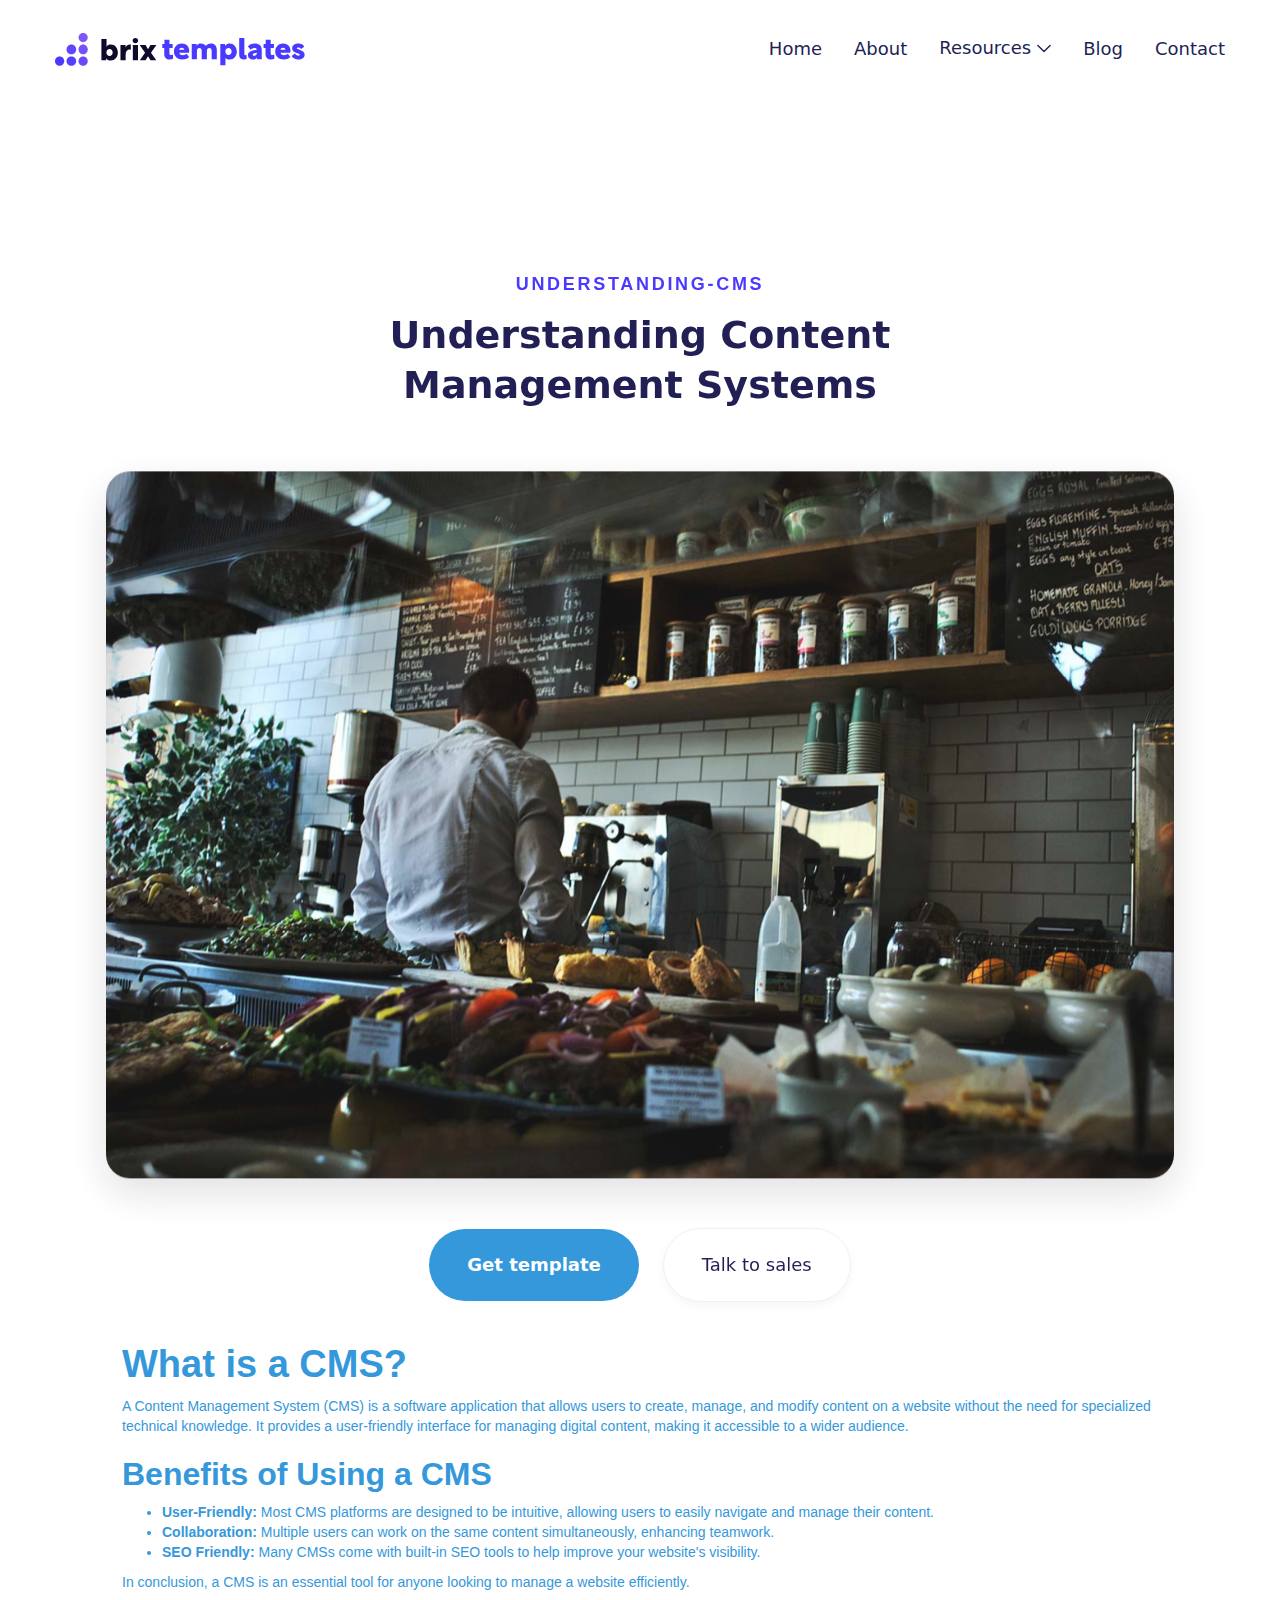
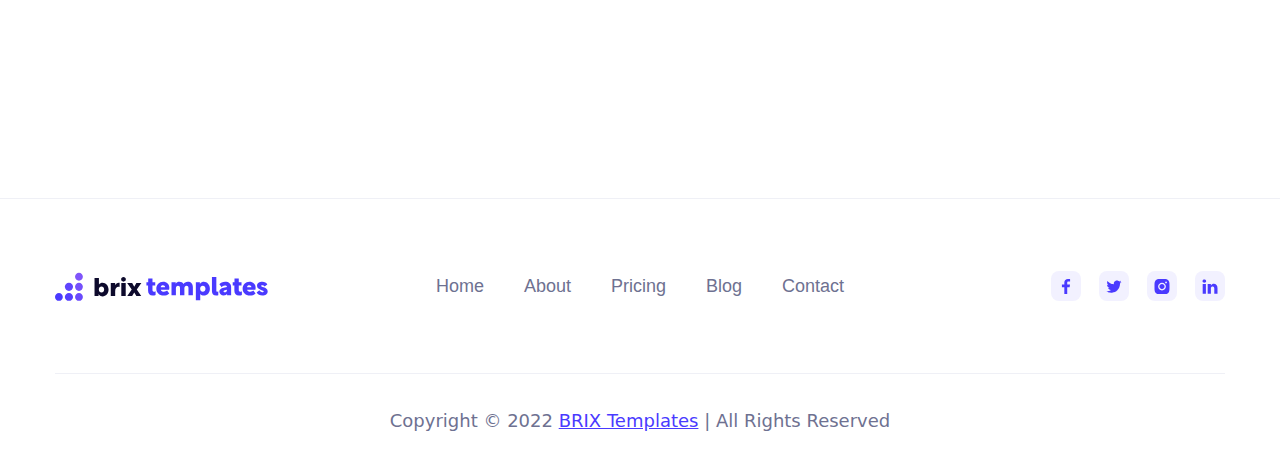
<file: post/understanding-cms.html>
<!DOCTYPE html><html data-wf-page="674fe056a04815b790832f53" data-wf-site="67487f36a5282c005a98e9b9" data-wf-status="1" data-wf-collection="674fe056a04815b790832f24" data-wf-item-slug="understanding-cms"><head><meta charset="utf-8"/><title>Elements Webflow Library site</title><meta content="width=device-width, initial-scale=1" name="viewport"/><meta content="Webflow" name="generator"/><link href="../css/webflow-style.css" rel="stylesheet" type="text/css"/><style>@media (min-width:992px) {html.w-mod-js:not(.w-mod-ix) [data-w-id="1aee2eaa-f41f-7525-e978-649f71c46527"] {-webkit-transform:translate3d(0, 0, 0) scale3d(1, 1, 1) rotateX(0) rotateY(0) rotateZ(0deg) skew(0, 0);-moz-transform:translate3d(0, 0, 0) scale3d(1, 1, 1) rotateX(0) rotateY(0) rotateZ(0deg) skew(0, 0);-ms-transform:translate3d(0, 0, 0) scale3d(1, 1, 1) rotateX(0) rotateY(0) rotateZ(0deg) skew(0, 0);transform:translate3d(0, 0, 0) scale3d(1, 1, 1) rotateX(0) rotateY(0) rotateZ(0deg) skew(0, 0);}html.w-mod-js:not(.w-mod-ix) [data-w-id="1aee2eaa-f41f-7525-e978-649f71c46529"] {height:0px;opacity:0;}}</style><script type="text/javascript">!function(o,c){var n=c.documentElement,t=" w-mod-";n.className+=t+"js",("ontouchstart"in o||o.DocumentTouch&&c instanceof DocumentTouch)&&(n.className+=t+"touch")}(window,document);</script><link href="../images/favicon.png" rel="shortcut icon" type="image/x-icon"/><link href="../images/app-icon.png" rel="apple-touch-icon"/></head><body><div data-w-id="1aee2eaa-f41f-7525-e978-649f71c46514" data-animation="default" data-collapse="medium" data-duration="400" data-easing="ease" data-easing2="ease" role="banner" class="brix---header-wrapper w-nav"><div class="brix---container-default w-container"><div class="brix---header-content-wrapper"><a href="/" class="brix---header-logo-link w-nav-brand"><img src="../images/elements-brix-templates-logo.svg" alt="Logo - Elements Webflow Library - BRIX Templates" class="brix---header-logo"/></a><div><nav role="navigation" class="brix---header-menu-wrapper w-nav-menu"><ul role="list" class="brix---header-nav-menu-list"><li class="brix---header-nav-list-item"><a href="#" class="brix---header-nav-link w-nav-link">Home</a></li><li class="brix---header-nav-list-item"><a href="#" class="brix---header-nav-link w-nav-link">About</a></li><li class="brix---header-nav-list-item"><div data-hover="true" data-delay="0" data-w-id="1aee2eaa-f41f-7525-e978-649f71c46523" class="brix---dropdown-wrapper w-dropdown"><div class="brix---dropdown-toggle w-dropdown-toggle"><div>Resources</div><img src="../images/line-rounded-chevron-down-black-brix-templates.svg" alt="Icon Rounded Chevron Dark - BRIX Templates" style="-webkit-transform:translate3d(0, 0, 0) scale3d(1, 1, 1) rotateX(0) rotateY(0) rotateZ(0deg) skew(0, 0);-moz-transform:translate3d(0, 0, 0) scale3d(1, 1, 1) rotateX(0) rotateY(0) rotateZ(0deg) skew(0, 0);-ms-transform:translate3d(0, 0, 0) scale3d(1, 1, 1) rotateX(0) rotateY(0) rotateZ(0deg) skew(0, 0);transform:translate3d(0, 0, 0) scale3d(1, 1, 1) rotateX(0) rotateY(0) rotateZ(0deg) skew(0, 0)" data-w-id="1aee2eaa-f41f-7525-e978-649f71c46527" class="brix---dropdown-chevron"/></div><nav class="brix---dropdown-column-wrapper w-dropdown-list"><div data-w-id="1aee2eaa-f41f-7525-e978-649f71c46529" style="display:none;height:0px;opacity:0;-webkit-transform:translate3d(null, 10px, 0) scale3d(1, 1, 1) rotateX(0) rotateY(0) rotateZ(0) skew(0, 0);-moz-transform:translate3d(null, 10px, 0) scale3d(1, 1, 1) rotateX(0) rotateY(0) rotateZ(0) skew(0, 0);-ms-transform:translate3d(null, 10px, 0) scale3d(1, 1, 1) rotateX(0) rotateY(0) rotateZ(0) skew(0, 0);transform:translate3d(null, 10px, 0) scale3d(1, 1, 1) rotateX(0) rotateY(0) rotateZ(0) skew(0, 0)" class="brix---dropdown-card"><div class="brix---dropdown-pd"><div class="w-layout-grid brix---dropdown-links-grid"><a href="#" class="brix---dropdown-link w-dropdown-link">Mobile app</a><a href="#" class="brix---dropdown-link w-dropdown-link">Desktop app</a><a href="#" class="brix---dropdown-link w-dropdown-link">Multiple users</a><a href="#" class="brix---dropdown-link w-dropdown-link">Integrations</a><a href="#" class="brix---dropdown-link w-dropdown-link">Monthly reports</a><a href="#" class="brix---dropdown-link w-dropdown-link">Granular permissions</a></div></div></div></nav></div></li><li class="brix---header-nav-list-item"><a href="#" class="brix---header-nav-link w-nav-link">Blog</a></li><li class="brix---header-nav-list-item"><a href="#" class="brix---header-nav-link w-nav-link">Contact</a></li></ul></nav><div class="brix---hamburger-menu-wrapper w-nav-button"><div style="-webkit-transform:translate3d(0, 0px, 0) scale3d(1, 1, 1) rotateX(0) rotateY(0) rotateZ(0deg) skew(0, 0);-moz-transform:translate3d(0, 0px, 0) scale3d(1, 1, 1) rotateX(0) rotateY(0) rotateZ(0deg) skew(0, 0);-ms-transform:translate3d(0, 0px, 0) scale3d(1, 1, 1) rotateX(0) rotateY(0) rotateZ(0deg) skew(0, 0);transform:translate3d(0, 0px, 0) scale3d(1, 1, 1) rotateX(0) rotateY(0) rotateZ(0deg) skew(0, 0)" class="brix---hamburger-menu-bar-top"></div><div style="-webkit-transform:translate3d(0, 0px, 0) scale3d(1, 1, 1) rotateX(0) rotateY(0) rotateZ(0deg) skew(0, 0);-moz-transform:translate3d(0, 0px, 0) scale3d(1, 1, 1) rotateX(0) rotateY(0) rotateZ(0deg) skew(0, 0);-ms-transform:translate3d(0, 0px, 0) scale3d(1, 1, 1) rotateX(0) rotateY(0) rotateZ(0deg) skew(0, 0);transform:translate3d(0, 0px, 0) scale3d(1, 1, 1) rotateX(0) rotateY(0) rotateZ(0deg) skew(0, 0)" class="brix---hamburger-menu-bar-bottom"></div></div></div></div></div></div><div class="brix---section"><div class="brix---container-default w-container"><div class="brix---inner-container-1068px-center"><div class="brix---mg-bottom-56px"><div data-w-id="23d9db8d-8e82-e01e-a619-d7e141a9660c" style="-webkit-transform:translate3d(0, 10%, 0) scale3d(1, 1, 1) rotateX(0) rotateY(0) rotateZ(0) skew(0, 0);-moz-transform:translate3d(0, 10%, 0) scale3d(1, 1, 1) rotateX(0) rotateY(0) rotateZ(0) skew(0, 0);-ms-transform:translate3d(0, 10%, 0) scale3d(1, 1, 1) rotateX(0) rotateY(0) rotateZ(0) skew(0, 0);transform:translate3d(0, 10%, 0) scale3d(1, 1, 1) rotateX(0) rotateY(0) rotateZ(0) skew(0, 0);opacity:0" class="brix---inner-container-640px---center"><div class="brix---text-center"><div class="brix---mg-bottom-16px"><div class="brix---subtitle">understanding-cms</div></div><div><div class="brix---color-neutral-800"><h2 class="brix---heading-h2-size">Understanding Content Management Systems</h2></div></div></div></div></div><div class="brix---mg-bottom-56px"><div data-w-id="23d9db8d-8e82-e01e-a619-d7e141a96616" style="-webkit-transform:translate3d(0, 10%, 0) scale3d(1, 1, 1) rotateX(0) rotateY(0) rotateZ(0) skew(0, 0);-moz-transform:translate3d(0, 10%, 0) scale3d(1, 1, 1) rotateX(0) rotateY(0) rotateZ(0) skew(0, 0);-ms-transform:translate3d(0, 10%, 0) scale3d(1, 1, 1) rotateX(0) rotateY(0) rotateZ(0) skew(0, 0);transform:translate3d(0, 10%, 0) scale3d(1, 1, 1) rotateX(0) rotateY(0) rotateZ(0) skew(0, 0);opacity:0" class="brix---image-wrapper-br-24px-shadow"><img src="../images/image1.jpeg" alt="" class="brix---image"/></div></div><div class="brix---buttons-row-center"><div class="brix---button-row-left"><a style="background-color:#3498db" href="#" class="brix---btn-primary w-button">Get template</a></div><a href="#" class="brix---btn-secondary w-button">Talk to sales</a></div><div class="content-blog-post"><div style="color:#3498db" class="rich-text-block w-richtext"><h1>What is a CMS?</h1><p>A Content Management System (CMS) is a software application that allows users to create, manage, and modify content on a website without the need for specialized technical knowledge. It provides a user-friendly interface for managing digital content, making it accessible to a wider audience.</p><h2>Benefits of Using a CMS</h2><ul role="list"><li><strong>User-Friendly:</strong> Most CMS platforms are designed to be intuitive, allowing users to easily navigate and manage their content.</li><li><strong>Collaboration:</strong> Multiple users can work on the same content simultaneously, enhancing teamwork.</li><li><strong>SEO Friendly:</strong> Many CMSs come with built-in SEO tools to help improve your website&#x27;s visibility.</li></ul><p>In conclusion, a CMS is an essential tool for anyone looking to manage a website efficiently.</p></div></div></div></div></div><footer class="brix---footer-wrapper"><div class="brix---container-default w-container"><div class="brix---footer-top-small"><div class="w-layout-grid brix---grid-footer-3-cols"><a id="w-node-_370f6b9c-3941-53a8-6305-337ddae24956-90832f53" href="#" class="brix---footer-logo-wrapper w-inline-block"><img src="../images/elements-brix-templates-logo.svg" alt="Logo - Elements Webflow Library - BRIX Templates" class="brix---footer-logo"/></a><ul role="list" class="brix---footer-list-wrapper-horizontal"><li class="brix---footer-list-item-horizontal"><a href="#" class="brix---footer-link">Home</a></li><li class="brix---footer-list-item-horizontal"><a href="#" class="brix---footer-link">About</a></li><li class="brix---footer-list-item-horizontal"><a href="#" class="brix---footer-link">Pricing</a></li><li class="brix---footer-list-item-horizontal"><a href="#" class="brix---footer-link">Blog</a></li><li class="brix---footer-list-item-horizontal"><a href="#" class="brix---footer-link">Contact</a></li></ul><div class="w-layout-grid brix---social-media-grid-right---t-center"><a href="https://facebook.com/" class="brix---social-icon-square-30px w-inline-block"><img src="../images/facebook-social-media-icon-brix-templates.svg" alt="Facebook - Elements Webflow Library - BRIX Templates"/></a><a href="https://twitter.com/" class="brix---social-icon-square-30px w-inline-block"><img src="../images/twitter-social-media-icon-brix-templates.svg" alt="Twitter - Elements Webflow Library - BRIX Templates"/></a><a href="https://instagram.com/" class="brix---social-icon-square-30px w-inline-block"><img src="../images/instagram-social-media-icon-brix-templates.svg" alt="Instagram - Elements Webflow Library - BRIX Templates"/></a><a href="https://linkedin.com/" class="brix---social-icon-square-30px w-inline-block"><img src="../images/linkedin-social-media-icon-brix-templates.svg" alt="Linkedin - Elements Webflow Library - BRIX Templates"/></a></div></div></div><div class="brix---footer-bottom"><p class="brix---paragraph-default">Copyright © 2022 <a href="https://brixtemplates.com/" class="brix---paragraph-link">BRIX Templates</a> | All Rights Reserved</p></div></div></footer><script src="../js/jquery.js" type="text/javascript"  ></script><script src="../js/webflow-script.js" type="text/javascript"></script></body></html>
</file>
<file: css/webflow-style.css>
html {
  -webkit-text-size-adjust: 100%;
  -ms-text-size-adjust: 100%;
  font-family: sans-serif;
}

body {
  margin: 0;
}

article, aside, details, figcaption, figure, footer, header, hgroup, main, menu, nav, section, summary {
  display: block;
}

audio, canvas, progress, video {
  vertical-align: baseline;
  display: inline-block;
}

audio:not([controls]) {
  height: 0;
  display: none;
}

[hidden], template {
  display: none;
}

a {
  background-color: #0000;
}

a:active, a:hover {
  outline: 0;
}

abbr[title] {
  border-bottom: 1px dotted;
}

b, strong {
  font-weight: bold;
}

dfn {
  font-style: italic;
}

h1 {
  margin: .67em 0;
  font-size: 2em;
}

mark {
  color: #000;
  background: #ff0;
}

small {
  font-size: 80%;
}

sub, sup {
  vertical-align: baseline;
  font-size: 75%;
  line-height: 0;
  position: relative;
}

sup {
  top: -.5em;
}

sub {
  bottom: -.25em;
}

img {
  border: 0;
}

svg:not(:root) {
  overflow: hidden;
}

hr {
  box-sizing: content-box;
  height: 0;
}

pre {
  overflow: auto;
}

code, kbd, pre, samp {
  font-family: monospace;
  font-size: 1em;
}

button, input, optgroup, select, textarea {
  color: inherit;
  font: inherit;
  margin: 0;
}

button {
  overflow: visible;
}

button, select {
  text-transform: none;
}

button, html input[type="button"], input[type="reset"] {
  -webkit-appearance: button;
  cursor: pointer;
}

button[disabled], html input[disabled] {
  cursor: default;
}

button::-moz-focus-inner, input::-moz-focus-inner {
  border: 0;
  padding: 0;
}

input {
  line-height: normal;
}

input[type="checkbox"], input[type="radio"] {
  box-sizing: border-box;
  padding: 0;
}

input[type="number"]::-webkit-inner-spin-button, input[type="number"]::-webkit-outer-spin-button {
  height: auto;
}

input[type="search"] {
  -webkit-appearance: none;
}

input[type="search"]::-webkit-search-cancel-button, input[type="search"]::-webkit-search-decoration {
  -webkit-appearance: none;
}

legend {
  border: 0;
  padding: 0;
}

textarea {
  overflow: auto;
}

optgroup {
  font-weight: bold;
}

table {
  border-collapse: collapse;
  border-spacing: 0;
}

td, th {
  padding: 0;
}

@font-face {
  font-family: webflow-icons;
  src: url("[data-uri]") format("truetype");
  font-weight: normal;
  font-style: normal;
}

[class^="w-icon-"], [class*=" w-icon-"] {
  speak: none;
  font-variant: normal;
  text-transform: none;
  -webkit-font-smoothing: antialiased;
  -moz-osx-font-smoothing: grayscale;
  font-style: normal;
  font-weight: normal;
  line-height: 1;
  font-family: webflow-icons !important;
}

.w-icon-slider-right:before {
  content: "";
}

.w-icon-slider-left:before {
  content: "";
}

.w-icon-nav-menu:before {
  content: "";
}

.w-icon-arrow-down:before, .w-icon-dropdown-toggle:before {
  content: "";
}

.w-icon-file-upload-remove:before {
  content: "";
}

.w-icon-file-upload-icon:before {
  content: "";
}

* {
  box-sizing: border-box;
}

html {
  height: 100%;
}

body {
  color: #333;
  background-color: #fff;
  min-height: 100%;
  margin: 0;
  font-family: Arial, sans-serif;
  font-size: 14px;
  line-height: 20px;
}

img {
  vertical-align: middle;
  max-width: 100%;
  display: inline-block;
}

html.w-mod-touch * {
  background-attachment: scroll !important;
}

.w-block {
  display: block;
}

.w-inline-block {
  max-width: 100%;
  display: inline-block;
}

.w-clearfix:before, .w-clearfix:after {
  content: " ";
  grid-area: 1 / 1 / 2 / 2;
  display: table;
}

.w-clearfix:after {
  clear: both;
}

.w-hidden {
  display: none;
}

.w-button {
  color: #fff;
  line-height: inherit;
  cursor: pointer;
  background-color: #3898ec;
  border: 0;
  border-radius: 0;
  padding: 9px 15px;
  text-decoration: none;
  display: inline-block;
}

input.w-button {
  -webkit-appearance: button;
}

html[data-w-dynpage] [data-w-cloak] {
  color: #0000 !important;
}

.w-code-block {
  margin: unset;
}

pre.w-code-block code {
  all: inherit;
}

.w-optimization {
  display: contents;
}

.w-webflow-badge, .w-webflow-badge > img {
  box-sizing: unset;
  width: unset;
  height: unset;
  max-height: unset;
  max-width: unset;
  min-height: unset;
  min-width: unset;
  margin: unset;
  padding: unset;
  float: unset;
  clear: unset;
  border: unset;
  border-radius: unset;
  background: unset;
  background-image: unset;
  background-position: unset;
  background-size: unset;
  background-repeat: unset;
  background-origin: unset;
  background-clip: unset;
  background-attachment: unset;
  background-color: unset;
  box-shadow: unset;
  transform: unset;
  direction: unset;
  font-family: unset;
  font-weight: unset;
  color: unset;
  font-size: unset;
  line-height: unset;
  font-style: unset;
  font-variant: unset;
  text-align: unset;
  letter-spacing: unset;
  -webkit-text-decoration: unset;
  text-decoration: unset;
  text-indent: unset;
  text-transform: unset;
  list-style-type: unset;
  text-shadow: unset;
  vertical-align: unset;
  cursor: unset;
  white-space: unset;
  word-break: unset;
  word-spacing: unset;
  word-wrap: unset;
  transition: unset;
}

.w-webflow-badge {
  white-space: nowrap;
  cursor: pointer;
  box-shadow: 0 0 0 1px #0000001a, 0 1px 3px #0000001a;
  visibility: visible !important;
  opacity: 1 !important;
  z-index: 2147483647 !important;
  color: #aaadb0 !important;
  overflow: unset !important;
  background-color: #fff !important;
  border-radius: 3px !important;
  width: auto !important;
  height: auto !important;
  margin: 0 !important;
  padding: 6px !important;
  font-size: 12px !important;
  line-height: 14px !important;
  text-decoration: none !important;
  display: inline-block !important;
  position: fixed !important;
  inset: auto 12px 12px auto !important;
  transform: none !important;
}

.w-webflow-badge > img {
  position: unset;
  visibility: unset !important;
  opacity: 1 !important;
  vertical-align: middle !important;
  display: inline-block !important;
}

h1, h2, h3, h4, h5, h6 {
  margin-bottom: 10px;
  font-weight: bold;
}

h1 {
  margin-top: 20px;
  font-size: 38px;
  line-height: 44px;
}

h2 {
  margin-top: 20px;
  font-size: 32px;
  line-height: 36px;
}

h3 {
  margin-top: 20px;
  font-size: 24px;
  line-height: 30px;
}

h4 {
  margin-top: 10px;
  font-size: 18px;
  line-height: 24px;
}

h5 {
  margin-top: 10px;
  font-size: 14px;
  line-height: 20px;
}

h6 {
  margin-top: 10px;
  font-size: 12px;
  line-height: 18px;
}

p {
  margin-top: 0;
  margin-bottom: 10px;
}

blockquote {
  border-left: 5px solid #e2e2e2;
  margin: 0 0 10px;
  padding: 10px 20px;
  font-size: 18px;
  line-height: 22px;
}

figure {
  margin: 0 0 10px;
}

figcaption {
  text-align: center;
  margin-top: 5px;
}

ul, ol {
  margin-top: 0;
  margin-bottom: 10px;
  padding-left: 40px;
}

.w-list-unstyled {
  padding-left: 0;
  list-style: none;
}

.w-embed:before, .w-embed:after {
  content: " ";
  grid-area: 1 / 1 / 2 / 2;
  display: table;
}

.w-embed:after {
  clear: both;
}

.w-video {
  width: 100%;
  padding: 0;
  position: relative;
}

.w-video iframe, .w-video object, .w-video embed {
  border: none;
  width: 100%;
  height: 100%;
  position: absolute;
  top: 0;
  left: 0;
}

fieldset {
  border: 0;
  margin: 0;
  padding: 0;
}

button, [type="button"], [type="reset"] {
  cursor: pointer;
  -webkit-appearance: button;
  border: 0;
}

.w-form {
  margin: 0 0 15px;
}

.w-form-done {
  text-align: center;
  background-color: #ddd;
  padding: 20px;
  display: none;
}

.w-form-fail {
  background-color: #ffdede;
  margin-top: 10px;
  padding: 10px;
  display: none;
}

label {
  margin-bottom: 5px;
  font-weight: bold;
  display: block;
}

.w-input, .w-select {
  color: #333;
  vertical-align: middle;
  background-color: #fff;
  border: 1px solid #ccc;
  width: 100%;
  height: 38px;
  margin-bottom: 10px;
  padding: 8px 12px;
  font-size: 14px;
  line-height: 1.42857;
  display: block;
}

.w-input::placeholder, .w-select::placeholder {
  color: #999;
}

.w-input:focus, .w-select:focus {
  border-color: #3898ec;
  outline: 0;
}

.w-input[disabled], .w-select[disabled], .w-input[readonly], .w-select[readonly], fieldset[disabled] .w-input, fieldset[disabled] .w-select {
  cursor: not-allowed;
}

.w-input[disabled]:not(.w-input-disabled), .w-select[disabled]:not(.w-input-disabled), .w-input[readonly], .w-select[readonly], fieldset[disabled]:not(.w-input-disabled) .w-input, fieldset[disabled]:not(.w-input-disabled) .w-select {
  background-color: #eee;
}

textarea.w-input, textarea.w-select {
  height: auto;
}

.w-select {
  background-color: #f3f3f3;
}

.w-select[multiple] {
  height: auto;
}

.w-form-label {
  cursor: pointer;
  margin-bottom: 0;
  font-weight: normal;
  display: inline-block;
}

.w-radio {
  margin-bottom: 5px;
  padding-left: 20px;
  display: block;
}

.w-radio:before, .w-radio:after {
  content: " ";
  grid-area: 1 / 1 / 2 / 2;
  display: table;
}

.w-radio:after {
  clear: both;
}

.w-radio-input {
  float: left;
  margin: 3px 0 0 -20px;
  line-height: normal;
}

.w-file-upload {
  margin-bottom: 10px;
  display: block;
}

.w-file-upload-input {
  opacity: 0;
  z-index: -100;
  width: .1px;
  height: .1px;
  position: absolute;
  overflow: hidden;
}

.w-file-upload-default, .w-file-upload-uploading, .w-file-upload-success {
  color: #333;
  display: inline-block;
}

.w-file-upload-error {
  margin-top: 10px;
  display: block;
}

.w-file-upload-default.w-hidden, .w-file-upload-uploading.w-hidden, .w-file-upload-error.w-hidden, .w-file-upload-success.w-hidden {
  display: none;
}

.w-file-upload-uploading-btn {
  cursor: pointer;
  background-color: #fafafa;
  border: 1px solid #ccc;
  margin: 0;
  padding: 8px 12px;
  font-size: 14px;
  font-weight: normal;
  display: flex;
}

.w-file-upload-file {
  background-color: #fafafa;
  border: 1px solid #ccc;
  flex-grow: 1;
  justify-content: space-between;
  margin: 0;
  padding: 8px 9px 8px 11px;
  display: flex;
}

.w-file-upload-file-name {
  font-size: 14px;
  font-weight: normal;
  display: block;
}

.w-file-remove-link {
  cursor: pointer;
  width: auto;
  height: auto;
  margin-top: 3px;
  margin-left: 10px;
  padding: 3px;
  display: block;
}

.w-icon-file-upload-remove {
  margin: auto;
  font-size: 10px;
}

.w-file-upload-error-msg {
  color: #ea384c;
  padding: 2px 0;
  display: inline-block;
}

.w-file-upload-info {
  padding: 0 12px;
  line-height: 38px;
  display: inline-block;
}

.w-file-upload-label {
  cursor: pointer;
  background-color: #fafafa;
  border: 1px solid #ccc;
  margin: 0;
  padding: 8px 12px;
  font-size: 14px;
  font-weight: normal;
  display: inline-block;
}

.w-icon-file-upload-icon, .w-icon-file-upload-uploading {
  width: 20px;
  margin-right: 8px;
  display: inline-block;
}

.w-icon-file-upload-uploading {
  height: 20px;
}

.w-container {
  max-width: 940px;
  margin-left: auto;
  margin-right: auto;
}

.w-container:before, .w-container:after {
  content: " ";
  grid-area: 1 / 1 / 2 / 2;
  display: table;
}

.w-container:after {
  clear: both;
}

.w-container .w-row {
  margin-left: -10px;
  margin-right: -10px;
}

.w-row:before, .w-row:after {
  content: " ";
  grid-area: 1 / 1 / 2 / 2;
  display: table;
}

.w-row:after {
  clear: both;
}

.w-row .w-row {
  margin-left: 0;
  margin-right: 0;
}

.w-col {
  float: left;
  width: 100%;
  min-height: 1px;
  padding-left: 10px;
  padding-right: 10px;
  position: relative;
}

.w-col .w-col {
  padding-left: 0;
  padding-right: 0;
}

.w-col-1 {
  width: 8.33333%;
}

.w-col-2 {
  width: 16.6667%;
}

.w-col-3 {
  width: 25%;
}

.w-col-4 {
  width: 33.3333%;
}

.w-col-5 {
  width: 41.6667%;
}

.w-col-6 {
  width: 50%;
}

.w-col-7 {
  width: 58.3333%;
}

.w-col-8 {
  width: 66.6667%;
}

.w-col-9 {
  width: 75%;
}

.w-col-10 {
  width: 83.3333%;
}

.w-col-11 {
  width: 91.6667%;
}

.w-col-12 {
  width: 100%;
}

.w-hidden-main {
  display: none !important;
}

@media screen and (max-width: 991px) {
  .w-container {
    max-width: 728px;
  }

  .w-hidden-main {
    display: inherit !important;
  }

  .w-hidden-medium {
    display: none !important;
  }

  .w-col-medium-1 {
    width: 8.33333%;
  }

  .w-col-medium-2 {
    width: 16.6667%;
  }

  .w-col-medium-3 {
    width: 25%;
  }

  .w-col-medium-4 {
    width: 33.3333%;
  }

  .w-col-medium-5 {
    width: 41.6667%;
  }

  .w-col-medium-6 {
    width: 50%;
  }

  .w-col-medium-7 {
    width: 58.3333%;
  }

  .w-col-medium-8 {
    width: 66.6667%;
  }

  .w-col-medium-9 {
    width: 75%;
  }

  .w-col-medium-10 {
    width: 83.3333%;
  }

  .w-col-medium-11 {
    width: 91.6667%;
  }

  .w-col-medium-12 {
    width: 100%;
  }

  .w-col-stack {
    width: 100%;
    left: auto;
    right: auto;
  }
}

@media screen and (max-width: 767px) {
  .w-hidden-main, .w-hidden-medium {
    display: inherit !important;
  }

  .w-hidden-small {
    display: none !important;
  }

  .w-row, .w-container .w-row {
    margin-left: 0;
    margin-right: 0;
  }

  .w-col {
    width: 100%;
    left: auto;
    right: auto;
  }

  .w-col-small-1 {
    width: 8.33333%;
  }

  .w-col-small-2 {
    width: 16.6667%;
  }

  .w-col-small-3 {
    width: 25%;
  }

  .w-col-small-4 {
    width: 33.3333%;
  }

  .w-col-small-5 {
    width: 41.6667%;
  }

  .w-col-small-6 {
    width: 50%;
  }

  .w-col-small-7 {
    width: 58.3333%;
  }

  .w-col-small-8 {
    width: 66.6667%;
  }

  .w-col-small-9 {
    width: 75%;
  }

  .w-col-small-10 {
    width: 83.3333%;
  }

  .w-col-small-11 {
    width: 91.6667%;
  }

  .w-col-small-12 {
    width: 100%;
  }
}

@media screen and (max-width: 479px) {
  .w-container {
    max-width: none;
  }

  .w-hidden-main, .w-hidden-medium, .w-hidden-small {
    display: inherit !important;
  }

  .w-hidden-tiny {
    display: none !important;
  }

  .w-col {
    width: 100%;
  }

  .w-col-tiny-1 {
    width: 8.33333%;
  }

  .w-col-tiny-2 {
    width: 16.6667%;
  }

  .w-col-tiny-3 {
    width: 25%;
  }

  .w-col-tiny-4 {
    width: 33.3333%;
  }

  .w-col-tiny-5 {
    width: 41.6667%;
  }

  .w-col-tiny-6 {
    width: 50%;
  }

  .w-col-tiny-7 {
    width: 58.3333%;
  }

  .w-col-tiny-8 {
    width: 66.6667%;
  }

  .w-col-tiny-9 {
    width: 75%;
  }

  .w-col-tiny-10 {
    width: 83.3333%;
  }

  .w-col-tiny-11 {
    width: 91.6667%;
  }

  .w-col-tiny-12 {
    width: 100%;
  }
}

.w-widget {
  position: relative;
}

.w-widget-map {
  width: 100%;
  height: 400px;
}

.w-widget-map label {
  width: auto;
  display: inline;
}

.w-widget-map img {
  max-width: inherit;
}

.w-widget-map .gm-style-iw {
  text-align: center;
}

.w-widget-map .gm-style-iw > button {
  display: none !important;
}

.w-widget-twitter {
  overflow: hidden;
}

.w-widget-twitter-count-shim {
  vertical-align: top;
  text-align: center;
  background: #fff;
  border: 1px solid #758696;
  border-radius: 3px;
  width: 28px;
  height: 20px;
  display: inline-block;
  position: relative;
}

.w-widget-twitter-count-shim * {
  pointer-events: none;
  -webkit-user-select: none;
  user-select: none;
}

.w-widget-twitter-count-shim .w-widget-twitter-count-inner {
  text-align: center;
  color: #999;
  font-family: serif;
  font-size: 15px;
  line-height: 12px;
  position: relative;
}

.w-widget-twitter-count-shim .w-widget-twitter-count-clear {
  display: block;
  position: relative;
}

.w-widget-twitter-count-shim.w--large {
  width: 36px;
  height: 28px;
}

.w-widget-twitter-count-shim.w--large .w-widget-twitter-count-inner {
  font-size: 18px;
  line-height: 18px;
}

.w-widget-twitter-count-shim:not(.w--vertical) {
  margin-left: 5px;
  margin-right: 8px;
}

.w-widget-twitter-count-shim:not(.w--vertical).w--large {
  margin-left: 6px;
}

.w-widget-twitter-count-shim:not(.w--vertical):before, .w-widget-twitter-count-shim:not(.w--vertical):after {
  content: " ";
  pointer-events: none;
  border: solid #0000;
  width: 0;
  height: 0;
  position: absolute;
  top: 50%;
  left: 0;
}

.w-widget-twitter-count-shim:not(.w--vertical):before {
  border-width: 4px;
  border-color: #75869600 #5d6c7b #75869600 #75869600;
  margin-top: -4px;
  margin-left: -9px;
}

.w-widget-twitter-count-shim:not(.w--vertical).w--large:before {
  border-width: 5px;
  margin-top: -5px;
  margin-left: -10px;
}

.w-widget-twitter-count-shim:not(.w--vertical):after {
  border-width: 4px;
  border-color: #fff0 #fff #fff0 #fff0;
  margin-top: -4px;
  margin-left: -8px;
}

.w-widget-twitter-count-shim:not(.w--vertical).w--large:after {
  border-width: 5px;
  margin-top: -5px;
  margin-left: -9px;
}

.w-widget-twitter-count-shim.w--vertical {
  width: 61px;
  height: 33px;
  margin-bottom: 8px;
}

.w-widget-twitter-count-shim.w--vertical:before, .w-widget-twitter-count-shim.w--vertical:after {
  content: " ";
  pointer-events: none;
  border: solid #0000;
  width: 0;
  height: 0;
  position: absolute;
  top: 100%;
  left: 50%;
}

.w-widget-twitter-count-shim.w--vertical:before {
  border-width: 5px;
  border-color: #5d6c7b #75869600 #75869600;
  margin-left: -5px;
}

.w-widget-twitter-count-shim.w--vertical:after {
  border-width: 4px;
  border-color: #fff #fff0 #fff0;
  margin-left: -4px;
}

.w-widget-twitter-count-shim.w--vertical .w-widget-twitter-count-inner {
  font-size: 18px;
  line-height: 22px;
}

.w-widget-twitter-count-shim.w--vertical.w--large {
  width: 76px;
}

.w-background-video {
  color: #fff;
  height: 500px;
  position: relative;
  overflow: hidden;
}

.w-background-video > video {
  object-fit: cover;
  z-index: -100;
  background-position: 50%;
  background-size: cover;
  width: 100%;
  height: 100%;
  margin: auto;
  position: absolute;
  inset: -100%;
}

.w-background-video > video::-webkit-media-controls-start-playback-button {
  -webkit-appearance: none;
  display: none !important;
}

.w-background-video--control {
  background-color: #0000;
  padding: 0;
  position: absolute;
  bottom: 1em;
  right: 1em;
}

.w-background-video--control > [hidden] {
  display: none !important;
}

.w-slider {
  text-align: center;
  clear: both;
  -webkit-tap-highlight-color: #0000;
  tap-highlight-color: #0000;
  background: #ddd;
  height: 300px;
  position: relative;
}

.w-slider-mask {
  z-index: 1;
  white-space: nowrap;
  height: 100%;
  display: block;
  position: relative;
  left: 0;
  right: 0;
  overflow: hidden;
}

.w-slide {
  vertical-align: top;
  white-space: normal;
  text-align: left;
  width: 100%;
  height: 100%;
  display: inline-block;
  position: relative;
}

.w-slider-nav {
  z-index: 2;
  text-align: center;
  -webkit-tap-highlight-color: #0000;
  tap-highlight-color: #0000;
  height: 40px;
  margin: auto;
  padding-top: 10px;
  position: absolute;
  inset: auto 0 0;
}

.w-slider-nav.w-round > div {
  border-radius: 100%;
}

.w-slider-nav.w-num > div {
  font-size: inherit;
  line-height: inherit;
  width: auto;
  height: auto;
  padding: .2em .5em;
}

.w-slider-nav.w-shadow > div {
  box-shadow: 0 0 3px #3336;
}

.w-slider-nav-invert {
  color: #fff;
}

.w-slider-nav-invert > div {
  background-color: #2226;
}

.w-slider-nav-invert > div.w-active {
  background-color: #222;
}

.w-slider-dot {
  cursor: pointer;
  background-color: #fff6;
  width: 1em;
  height: 1em;
  margin: 0 3px .5em;
  transition: background-color .1s, color .1s;
  display: inline-block;
  position: relative;
}

.w-slider-dot.w-active {
  background-color: #fff;
}

.w-slider-dot:focus {
  outline: none;
  box-shadow: 0 0 0 2px #fff;
}

.w-slider-dot:focus.w-active {
  box-shadow: none;
}

.w-slider-arrow-left, .w-slider-arrow-right {
  cursor: pointer;
  color: #fff;
  -webkit-tap-highlight-color: #0000;
  tap-highlight-color: #0000;
  -webkit-user-select: none;
  user-select: none;
  width: 80px;
  margin: auto;
  font-size: 40px;
  position: absolute;
  inset: 0;
  overflow: hidden;
}

.w-slider-arrow-left [class^="w-icon-"], .w-slider-arrow-right [class^="w-icon-"], .w-slider-arrow-left [class*=" w-icon-"], .w-slider-arrow-right [class*=" w-icon-"] {
  position: absolute;
}

.w-slider-arrow-left:focus, .w-slider-arrow-right:focus {
  outline: 0;
}

.w-slider-arrow-left {
  z-index: 3;
  right: auto;
}

.w-slider-arrow-right {
  z-index: 4;
  left: auto;
}

.w-icon-slider-left, .w-icon-slider-right {
  width: 1em;
  height: 1em;
  margin: auto;
  inset: 0;
}

.w-slider-aria-label {
  clip: rect(0 0 0 0);
  border: 0;
  width: 1px;
  height: 1px;
  margin: -1px;
  padding: 0;
  position: absolute;
  overflow: hidden;
}

.w-slider-force-show {
  display: block !important;
}

.w-dropdown {
  text-align: left;
  z-index: 900;
  margin-left: auto;
  margin-right: auto;
  display: inline-block;
  position: relative;
}

.w-dropdown-btn, .w-dropdown-toggle, .w-dropdown-link {
  vertical-align: top;
  color: #222;
  text-align: left;
  white-space: nowrap;
  margin-left: auto;
  margin-right: auto;
  padding: 20px;
  text-decoration: none;
  position: relative;
}

.w-dropdown-toggle {
  -webkit-user-select: none;
  user-select: none;
  cursor: pointer;
  padding-right: 40px;
  display: inline-block;
}

.w-dropdown-toggle:focus {
  outline: 0;
}

.w-icon-dropdown-toggle {
  width: 1em;
  height: 1em;
  margin: auto 20px auto auto;
  position: absolute;
  top: 0;
  bottom: 0;
  right: 0;
}

.w-dropdown-list {
  background: #ddd;
  min-width: 100%;
  display: none;
  position: absolute;
}

.w-dropdown-list.w--open {
  display: block;
}

.w-dropdown-link {
  color: #222;
  padding: 10px 20px;
  display: block;
}

.w-dropdown-link.w--current {
  color: #0082f3;
}

.w-dropdown-link:focus {
  outline: 0;
}

@media screen and (max-width: 767px) {
  .w-nav-brand {
    padding-left: 10px;
  }
}

.w-lightbox-backdrop {
  cursor: auto;
  letter-spacing: normal;
  text-indent: 0;
  text-shadow: none;
  text-transform: none;
  visibility: visible;
  white-space: normal;
  word-break: normal;
  word-spacing: normal;
  word-wrap: normal;
  color: #fff;
  text-align: center;
  z-index: 2000;
  opacity: 0;
  -webkit-user-select: none;
  -moz-user-select: none;
  -webkit-tap-highlight-color: transparent;
  background: #000000e6;
  outline: 0;
  font-family: Helvetica Neue, Helvetica, Ubuntu, Segoe UI, Verdana, sans-serif;
  font-size: 17px;
  font-style: normal;
  font-weight: 300;
  line-height: 1.2;
  list-style: disc;
  position: fixed;
  inset: 0;
  -webkit-transform: translate(0);
}

.w-lightbox-backdrop, .w-lightbox-container {
  -webkit-overflow-scrolling: touch;
  height: 100%;
  overflow: auto;
}

.w-lightbox-content {
  height: 100vh;
  position: relative;
  overflow: hidden;
}

.w-lightbox-view {
  opacity: 0;
  width: 100vw;
  height: 100vh;
  position: absolute;
}

.w-lightbox-view:before {
  content: "";
  height: 100vh;
}

.w-lightbox-group, .w-lightbox-group .w-lightbox-view, .w-lightbox-group .w-lightbox-view:before {
  height: 86vh;
}

.w-lightbox-frame, .w-lightbox-view:before {
  vertical-align: middle;
  display: inline-block;
}

.w-lightbox-figure {
  margin: 0;
  position: relative;
}

.w-lightbox-group .w-lightbox-figure {
  cursor: pointer;
}

.w-lightbox-img {
  width: auto;
  max-width: none;
  height: auto;
}

.w-lightbox-image {
  float: none;
  max-width: 100vw;
  max-height: 100vh;
  display: block;
}

.w-lightbox-group .w-lightbox-image {
  max-height: 86vh;
}

.w-lightbox-caption {
  text-align: left;
  text-overflow: ellipsis;
  white-space: nowrap;
  background: #0006;
  padding: .5em 1em;
  position: absolute;
  bottom: 0;
  left: 0;
  right: 0;
  overflow: hidden;
}

.w-lightbox-embed {
  width: 100%;
  height: 100%;
  position: absolute;
  inset: 0;
}

.w-lightbox-control {
  cursor: pointer;
  background-position: center;
  background-repeat: no-repeat;
  background-size: 24px;
  width: 4em;
  transition: all .3s;
  position: absolute;
  top: 0;
}

.w-lightbox-left {
  background-image: url("[data-uri]");
  display: none;
  bottom: 0;
  left: 0;
}

.w-lightbox-right {
  background-image: url("[data-uri]");
  display: none;
  bottom: 0;
  right: 0;
}

.w-lightbox-close {
  background-image: url("[data-uri]");
  background-size: 18px;
  height: 2.6em;
  right: 0;
}

.w-lightbox-strip {
  white-space: nowrap;
  padding: 0 1vh;
  line-height: 0;
  position: absolute;
  bottom: 0;
  left: 0;
  right: 0;
  overflow: auto hidden;
}

.w-lightbox-item {
  box-sizing: content-box;
  cursor: pointer;
  width: 10vh;
  padding: 2vh 1vh;
  display: inline-block;
  -webkit-transform: translate3d(0, 0, 0);
}

.w-lightbox-active {
  opacity: .3;
}

.w-lightbox-thumbnail {
  background: #222;
  height: 10vh;
  position: relative;
  overflow: hidden;
}

.w-lightbox-thumbnail-image {
  position: absolute;
  top: 0;
  left: 0;
}

.w-lightbox-thumbnail .w-lightbox-tall {
  width: 100%;
  top: 50%;
  transform: translate(0, -50%);
}

.w-lightbox-thumbnail .w-lightbox-wide {
  height: 100%;
  left: 50%;
  transform: translate(-50%);
}

.w-lightbox-spinner {
  box-sizing: border-box;
  border: 5px solid #0006;
  border-radius: 50%;
  width: 40px;
  height: 40px;
  margin-top: -20px;
  margin-left: -20px;
  animation: .8s linear infinite spin;
  position: absolute;
  top: 50%;
  left: 50%;
}

.w-lightbox-spinner:after {
  content: "";
  border: 3px solid #0000;
  border-bottom-color: #fff;
  border-radius: 50%;
  position: absolute;
  inset: -4px;
}

.w-lightbox-hide {
  display: none;
}

.w-lightbox-noscroll {
  overflow: hidden;
}

@media (min-width: 768px) {
  .w-lightbox-content {
    height: 96vh;
    margin-top: 2vh;
  }

  .w-lightbox-view, .w-lightbox-view:before {
    height: 96vh;
  }

  .w-lightbox-group, .w-lightbox-group .w-lightbox-view, .w-lightbox-group .w-lightbox-view:before {
    height: 84vh;
  }

  .w-lightbox-image {
    max-width: 96vw;
    max-height: 96vh;
  }

  .w-lightbox-group .w-lightbox-image {
    max-width: 82.3vw;
    max-height: 84vh;
  }

  .w-lightbox-left, .w-lightbox-right {
    opacity: .5;
    display: block;
  }

  .w-lightbox-close {
    opacity: .8;
  }

  .w-lightbox-control:hover {
    opacity: 1;
  }
}

.w-lightbox-inactive, .w-lightbox-inactive:hover {
  opacity: 0;
}

.w-richtext:before, .w-richtext:after {
  content: " ";
  grid-area: 1 / 1 / 2 / 2;
  display: table;
}

.w-richtext:after {
  clear: both;
}

.w-richtext[contenteditable="true"]:before, .w-richtext[contenteditable="true"]:after {
  white-space: initial;
}

.w-richtext ol, .w-richtext ul {
  overflow: hidden;
}

.w-richtext .w-richtext-figure-selected.w-richtext-figure-type-video div:after, .w-richtext .w-richtext-figure-selected[data-rt-type="video"] div:after, .w-richtext .w-richtext-figure-selected.w-richtext-figure-type-image div, .w-richtext .w-richtext-figure-selected[data-rt-type="image"] div {
  outline: 2px solid #2895f7;
}

.w-richtext figure.w-richtext-figure-type-video > div:after, .w-richtext figure[data-rt-type="video"] > div:after {
  content: "";
  display: none;
  position: absolute;
  inset: 0;
}

.w-richtext figure {
  max-width: 60%;
  position: relative;
}

.w-richtext figure > div:before {
  cursor: default !important;
}

.w-richtext figure img {
  width: 100%;
}

.w-richtext figure figcaption.w-richtext-figcaption-placeholder {
  opacity: .6;
}

.w-richtext figure div {
  color: #0000;
  font-size: 0;
}

.w-richtext figure.w-richtext-figure-type-image, .w-richtext figure[data-rt-type="image"] {
  display: table;
}

.w-richtext figure.w-richtext-figure-type-image > div, .w-richtext figure[data-rt-type="image"] > div {
  display: inline-block;
}

.w-richtext figure.w-richtext-figure-type-image > figcaption, .w-richtext figure[data-rt-type="image"] > figcaption {
  caption-side: bottom;
  display: table-caption;
}

.w-richtext figure.w-richtext-figure-type-video, .w-richtext figure[data-rt-type="video"] {
  width: 60%;
  height: 0;
}

.w-richtext figure.w-richtext-figure-type-video iframe, .w-richtext figure[data-rt-type="video"] iframe {
  width: 100%;
  height: 100%;
  position: absolute;
  top: 0;
  left: 0;
}

.w-richtext figure.w-richtext-figure-type-video > div, .w-richtext figure[data-rt-type="video"] > div {
  width: 100%;
}

.w-richtext figure.w-richtext-align-center {
  clear: both;
  margin-left: auto;
  margin-right: auto;
}

.w-richtext figure.w-richtext-align-center.w-richtext-figure-type-image > div, .w-richtext figure.w-richtext-align-center[data-rt-type="image"] > div {
  max-width: 100%;
}

.w-richtext figure.w-richtext-align-normal {
  clear: both;
}

.w-richtext figure.w-richtext-align-fullwidth {
  text-align: center;
  clear: both;
  width: 100%;
  max-width: 100%;
  margin-left: auto;
  margin-right: auto;
  display: block;
}

.w-richtext figure.w-richtext-align-fullwidth > div {
  padding-bottom: inherit;
  display: inline-block;
}

.w-richtext figure.w-richtext-align-fullwidth > figcaption {
  display: block;
}

.w-richtext figure.w-richtext-align-floatleft {
  float: left;
  clear: none;
  margin-right: 15px;
}

.w-richtext figure.w-richtext-align-floatright {
  float: right;
  clear: none;
  margin-left: 15px;
}

.w-nav {
  z-index: 1000;
  background: #ddd;
  position: relative;
}

.w-nav:before, .w-nav:after {
  content: " ";
  grid-area: 1 / 1 / 2 / 2;
  display: table;
}

.w-nav:after {
  clear: both;
}

.w-nav-brand {
  float: left;
  color: #333;
  text-decoration: none;
  position: relative;
}

.w-nav-link {
  vertical-align: top;
  color: #222;
  text-align: left;
  margin-left: auto;
  margin-right: auto;
  padding: 20px;
  text-decoration: none;
  display: inline-block;
  position: relative;
}

.w-nav-link.w--current {
  color: #0082f3;
}

.w-nav-menu {
  float: right;
  position: relative;
}

[data-nav-menu-open] {
  text-align: center;
  background: #c8c8c8;
  min-width: 200px;
  position: absolute;
  top: 100%;
  left: 0;
  right: 0;
  overflow: visible;
  display: block !important;
}

.w--nav-link-open {
  display: block;
  position: relative;
}

.w-nav-overlay {
  width: 100%;
  display: none;
  position: absolute;
  top: 100%;
  left: 0;
  right: 0;
  overflow: hidden;
}

.w-nav-overlay [data-nav-menu-open] {
  top: 0;
}

.w-nav[data-animation="over-left"] .w-nav-overlay {
  width: auto;
}

.w-nav[data-animation="over-left"] .w-nav-overlay, .w-nav[data-animation="over-left"] [data-nav-menu-open] {
  z-index: 1;
  top: 0;
  right: auto;
}

.w-nav[data-animation="over-right"] .w-nav-overlay {
  width: auto;
}

.w-nav[data-animation="over-right"] .w-nav-overlay, .w-nav[data-animation="over-right"] [data-nav-menu-open] {
  z-index: 1;
  top: 0;
  left: auto;
}

.w-nav-button {
  float: right;
  cursor: pointer;
  -webkit-tap-highlight-color: #0000;
  tap-highlight-color: #0000;
  -webkit-user-select: none;
  user-select: none;
  padding: 18px;
  font-size: 24px;
  display: none;
  position: relative;
}

.w-nav-button:focus {
  outline: 0;
}

.w-nav-button.w--open {
  color: #fff;
  background-color: #c8c8c8;
}

.w-nav[data-collapse="all"] .w-nav-menu {
  display: none;
}

.w-nav[data-collapse="all"] .w-nav-button, .w--nav-dropdown-open, .w--nav-dropdown-toggle-open {
  display: block;
}

.w--nav-dropdown-list-open {
  position: static;
}

@media screen and (max-width: 991px) {
  .w-nav[data-collapse="medium"] .w-nav-menu {
    display: none;
  }

  .w-nav[data-collapse="medium"] .w-nav-button {
    display: block;
  }
}

@media screen and (max-width: 767px) {
  .w-nav[data-collapse="small"] .w-nav-menu {
    display: none;
  }

  .w-nav[data-collapse="small"] .w-nav-button {
    display: block;
  }

  .w-nav-brand {
    padding-left: 10px;
  }
}

@media screen and (max-width: 479px) {
  .w-nav[data-collapse="tiny"] .w-nav-menu {
    display: none;
  }

  .w-nav[data-collapse="tiny"] .w-nav-button {
    display: block;
  }
}

.w-tabs {
  position: relative;
}

.w-tabs:before, .w-tabs:after {
  content: " ";
  grid-area: 1 / 1 / 2 / 2;
  display: table;
}

.w-tabs:after {
  clear: both;
}

.w-tab-menu {
  position: relative;
}

.w-tab-link {
  vertical-align: top;
  text-align: left;
  cursor: pointer;
  color: #222;
  background-color: #ddd;
  padding: 9px 30px;
  text-decoration: none;
  display: inline-block;
  position: relative;
}

.w-tab-link.w--current {
  background-color: #c8c8c8;
}

.w-tab-link:focus {
  outline: 0;
}

.w-tab-content {
  display: block;
  position: relative;
  overflow: hidden;
}

.w-tab-pane {
  display: none;
  position: relative;
}

.w--tab-active {
  display: block;
}

@media screen and (max-width: 479px) {
  .w-tab-link {
    display: block;
  }
}

.w-ix-emptyfix:after {
  content: "";
}

@keyframes spin {
  0% {
    transform: rotate(0);
  }

  100% {
    transform: rotate(360deg);
  }
}

.w-dyn-empty {
  background-color: #ddd;
  padding: 10px;
}

.w-dyn-hide, .w-dyn-bind-empty, .w-condition-invisible {
  display: none !important;
}

.wf-layout-layout {
  display: grid;
}

.w-code-component > * {
  width: 100%;
  height: 100%;
  position: absolute;
  top: 0;
  left: 0;
}

:root {
  --elements-webflow-library--neutral--800: #211f54;
  --elements-webflow-library--accent--primary-1: #4a3aff;
  --elements-webflow-library--neutral--600: #6e7191;
  --elements-webflow-library--neutral--300: #eff0f6;
  --elements-webflow-library--neutral--100: white;
  --elements-webflow-library--general--shadow-02: #14142b14;
  --elements-webflow-library--secondary--color-1: #281ca5;
  --elements-webflow-library--secondary--color-2: #f2f1ff;
  --elements-webflow-library--general--shadow-04: #14142b24;
  --elements-webflow-library--neutral--700: #4a4566;
}

.w-layout-grid {
  grid-row-gap: 16px;
  grid-column-gap: 16px;
  grid-template-rows: auto auto;
  grid-template-columns: 1fr 1fr;
  grid-auto-columns: 1fr;
  display: grid;
}

.heading {
  text-align: left;
  font-size: 2rem;
  font-weight: 400;
}

.collection-list {
  grid-column-gap: 16px;
  grid-row-gap: 16px;
  grid-template-rows: auto;
  grid-template-columns: 1fr;
  grid-auto-rows: 1fr;
  grid-auto-columns: minmax(400px, 1fr);
  display: block;
}

.heading-2 {
  text-align: center;
  margin-bottom: 20px;
}

.brix---hamburger-menu-bar-bottom, .brix---hamburger-menu-bar-top {
  background-color: var(--elements-webflow-library--neutral--800);
  border-radius: 20px;
  width: 52px;
  height: 4px;
  margin-top: 12px;
  margin-bottom: 12px;
}

.brix---hamburger-menu-wrapper {
  padding: 0;
  transition: transform .3s;
}

.brix---hamburger-menu-wrapper:hover {
  transform: scale(.96);
}

.brix---hamburger-menu-wrapper.w--open {
  background-color: #0000;
}

.brix---header-nav-link {
  color: var(--elements-webflow-library--neutral--800);
  padding: 0;
  font-size: 18px;
  line-height: 20px;
  transition: color .3s;
}

.brix---header-nav-link:hover {
  color: var(--elements-webflow-library--accent--primary-1);
}

.brix---header-nav-list-item {
  margin-bottom: 0;
  padding-left: 32px;
}

.brix---dropdown-link {
  color: var(--elements-webflow-library--neutral--600);
  align-items: center;
  width: 100%;
  padding: 0;
  font-size: 18px;
  line-height: 20px;
  text-decoration: none;
  transition: color .3s;
  display: flex;
}

.brix---dropdown-link:hover {
  color: var(--elements-webflow-library--accent--primary-1);
}

.brix---dropdown-links-grid {
  grid-column-gap: 0px;
  grid-row-gap: 20px;
  grid-template-rows: auto;
  grid-template-columns: 1fr;
  grid-auto-columns: 1fr;
  display: grid;
}

.brix---dropdown-pd {
  padding: 40px;
}

.brix---dropdown-card {
  border: 1px solid var(--elements-webflow-library--neutral--300);
  background-color: var(--elements-webflow-library--neutral--100);
  box-shadow: 0 2px 12px 0 var(--elements-webflow-library--general--shadow-02);
  border-radius: 20px;
  min-width: 280px;
  top: 32px;
  overflow: hidden;
}

.brix---dropdown-column-wrapper {
  background-color: #0000;
  padding-top: 32px;
  transform: translate(0);
}

.brix---dropdown-column-wrapper.w--open {
  transform: translate(-50%);
}

.brix---dropdown-chevron {
  width: 14px;
  margin-left: 6px;
}

.brix---dropdown-toggle {
  color: var(--elements-webflow-library--neutral--800);
  align-items: center;
  padding: 0;
  font-family: system-ui, -apple-system, BlinkMacSystemFont, Segoe UI, Roboto, Oxygen, Ubuntu, Cantarell, Fira Sans, Droid Sans, Helvetica Neue, sans-serif;
  font-size: 18px;
  line-height: 20px;
  transition: color .3s;
  display: flex;
}

.brix---dropdown-toggle:hover {
  color: var(--elements-webflow-library--accent--primary-1);
}

.brix---header-nav-menu-list {
  z-index: 1;
  justify-content: flex-end;
  align-items: center;
  margin-bottom: 0;
  padding-left: 0;
  list-style-type: none;
  display: flex;
}

.brix---header-logo {
  max-width: 250px;
}

.brix---header-logo-link {
  transform-style: preserve-3d;
  padding-left: 0;
  transition: transform .3s, color .3s;
}

.brix---header-logo-link:hover {
  transform: scale3d(.96, .96, 1.01);
}

.brix---header-content-wrapper {
  justify-content: space-between;
  align-items: center;
  display: flex;
}

.brix---container-default {
  max-width: 1218px;
  padding-left: 24px;
  padding-right: 24px;
}

.brix---header-wrapper {
  background-color: var(--elements-webflow-library--neutral--100);
  padding-top: 32px;
  padding-bottom: 32px;
  font-family: system-ui, -apple-system, BlinkMacSystemFont, Segoe UI, Roboto, Oxygen, Ubuntu, Cantarell, Fira Sans, Droid Sans, Helvetica Neue, sans-serif;
}

.brix---paragraph-link {
  color: var(--elements-webflow-library--accent--primary-1);
  text-decoration: underline;
  transition: color .3s;
}

.brix---paragraph-link:hover {
  color: var(--elements-webflow-library--secondary--color-1);
}

.brix---paragraph-default {
  margin-bottom: 0;
  font-family: system-ui, -apple-system, BlinkMacSystemFont, Segoe UI, Roboto, Oxygen, Ubuntu, Cantarell, Fira Sans, Droid Sans, Helvetica Neue, sans-serif;
  font-size: 18px;
  line-height: 30px;
}

.brix---footer-bottom {
  border-top: 1px solid var(--elements-webflow-library--neutral--300);
  color: var(--elements-webflow-library--neutral--600);
  text-align: center;
  padding-top: 32px;
  padding-bottom: 32px;
  font-size: 18px;
  line-height: 30px;
}

.brix---social-icon-square-30px {
  background-color: var(--elements-webflow-library--secondary--color-2);
  border-radius: 8px;
  justify-content: center;
  align-items: center;
  width: 30px;
  min-width: 30px;
  height: 30px;
  min-height: 30px;
  text-decoration: none;
  transition: transform .3s, background-color .3s, color .3s;
  display: flex;
}

.brix---social-icon-square-30px:hover {
  transform: scale(.92);
}

.brix---social-media-grid-right---t-center {
  grid-column-gap: 12px;
  grid-row-gap: 12px;
  flex: 1;
  grid-template-rows: auto;
  grid-template-columns: repeat(auto-fit, 36px);
  justify-content: end;
  align-self: center;
  justify-items: end;
}

.brix---footer-link {
  color: var(--elements-webflow-library--neutral--600);
  font-size: 18px;
  line-height: 20px;
  text-decoration: none;
  transition: color .3s;
}

.brix---footer-link:hover {
  color: var(--elements-webflow-library--accent--primary-1);
}

.brix---footer-list-item-horizontal {
  margin-bottom: 0;
  padding-left: 20px;
  padding-right: 20px;
}

.brix---footer-list-wrapper-horizontal {
  flex-wrap: wrap;
  justify-content: center;
  align-items: center;
  margin-bottom: 0;
  padding-left: 0;
  list-style-type: none;
  display: flex;
}

.brix---footer-logo {
  transform-style: preserve-3d;
  transition: transform .3s;
}

.brix---footer-logo:hover {
  transform: scale3d(.97, .97, 1.01);
}

.brix---grid-footer-3-cols {
  grid-template-rows: auto;
  grid-template-columns: .3fr 1fr .3fr;
  align-items: center;
}

.brix---footer-top-small {
  padding-top: 72px;
  padding-bottom: 72px;
}

.brix---footer-wrapper {
  border-top: 1px solid var(--elements-webflow-library--neutral--300);
  background-color: var(--elements-webflow-library--neutral--100);
}

.brix---btn-secondary {
  border: 1px solid var(--elements-webflow-library--neutral--300);
  background-color: var(--elements-webflow-library--neutral--100);
  color: var(--elements-webflow-library--neutral--800);
  text-align: center;
  transform-style: preserve-3d;
  border-radius: 48px;
  padding: 26px 38px;
  font-family: system-ui, -apple-system, BlinkMacSystemFont, Segoe UI, Roboto, Oxygen, Ubuntu, Cantarell, Fira Sans, Droid Sans, Helvetica Neue, sans-serif;
  font-size: 18px;
  line-height: 20px;
  transition: border-color .3s, transform .3s, background-color .3s, color .3s;
  box-shadow: 0 4px 10px #14142b0a;
}

.brix---btn-secondary:hover {
  border-color: var(--elements-webflow-library--accent--primary-1);
  background-color: var(--elements-webflow-library--accent--primary-1);
  color: var(--elements-webflow-library--neutral--100);
  transform: translate3d(0, -3px, .01px);
}

.brix---btn-primary {
  background-color: var(--elements-webflow-library--accent--primary-1);
  color: var(--elements-webflow-library--neutral--100);
  text-align: center;
  transform-style: preserve-3d;
  border-radius: 48px;
  justify-content: center;
  padding: 26px 38px;
  font-family: system-ui, -apple-system, BlinkMacSystemFont, Segoe UI, Roboto, Oxygen, Ubuntu, Cantarell, Fira Sans, Droid Sans, Helvetica Neue, sans-serif;
  font-size: 18px;
  font-weight: 700;
  line-height: 20px;
  text-decoration: none;
  transition: background-color .3s, transform .3s, color .3s;
}

.brix---btn-primary:hover {
  background-color: var(--elements-webflow-library--secondary--color-1);
  color: var(--elements-webflow-library--neutral--100);
  transform: translate3d(0, -3px, .01px);
}

.brix---button-row-left {
  margin-right: 24px;
}

.brix---buttons-row-center {
  justify-content: center;
  align-items: center;
  display: flex;
}

.brix---image-wrapper-br-24px-shadow {
  box-shadow: 0 14px 42px 0 var(--elements-webflow-library--general--shadow-04);
  border-radius: 24px;
  overflow: hidden;
}

.brix---mg-bottom-56px {
  margin-bottom: 56px;
}

.brix---heading-h2-size {
  margin-top: 0;
  margin-bottom: 0;
  font-family: system-ui, -apple-system, BlinkMacSystemFont, Segoe UI, Roboto, Oxygen, Ubuntu, Cantarell, Fira Sans, Droid Sans, Helvetica Neue, sans-serif;
  font-size: 38px;
  font-weight: 700;
  line-height: 50px;
}

.brix---color-neutral-800 {
  color: var(--elements-webflow-library--neutral--800);
}

.brix---subtitle {
  color: var(--elements-webflow-library--accent--primary-1);
  letter-spacing: .15em;
  text-transform: uppercase;
  margin-bottom: 8px;
  font-size: 18px;
  font-weight: 700;
  line-height: 20px;
}

.brix---mg-bottom-16px {
  margin-bottom: 16px;
}

.brix---text-center {
  text-align: center;
}

.brix---inner-container-640px---center {
  max-width: 640px;
  margin-left: auto;
  margin-right: auto;
}

.brix---inner-container-1068px-center {
  max-width: 1068px;
  margin-left: auto;
  margin-right: auto;
}

.brix---section {
  color: var(--elements-webflow-library--neutral--100);
  padding-top: 176px;
  padding-bottom: 176px;
}

.rich-text-block {
  margin: 20px 1rem;
}

.link-block {
  color: #333;
  text-decoration: none;
  display: block;
}

.image {
  border-radius: .6rem;
}

@media screen and (max-width: 991px) {
  .brix---hamburger-menu-bar-bottom {
    width: 44px;
    height: 3px;
    margin-top: 12px;
    margin-bottom: 12px;
  }

  .brix---hamburger-menu-bar-top {
    width: 44px;
    height: 3px;
  }

  .brix---hamburger-menu-wrapper {
    order: -1;
    transition: transform .3s;
  }

  .brix---hamburger-menu-wrapper:hover {
    transform: scale(.96);
  }

  .brix---hamburger-menu-wrapper.w--open {
    background-color: #0000;
  }

  .brix---header-nav-list-item {
    margin-bottom: 16px;
    padding-left: 0;
  }

  .brix---dropdown-pd {
    padding: 20px 0 14px;
  }

  .brix---dropdown-card {
    box-shadow: none;
    background-color: #0000;
    border-width: 0;
    border-radius: 0;
    min-width: auto;
  }

  .brix---dropdown-card.w--open {
    position: static;
  }

  .brix---dropdown-column-wrapper {
    padding-top: 0;
    position: static;
  }

  .brix---dropdown-column-wrapper.w--open {
    transform: none;
  }

  .brix---header-nav-menu-list {
    flex-direction: column;
    align-items: flex-start;
  }

  .brix---header-menu-wrapper {
    border-top: 1px solid var(--elements-webflow-library--neutral--300);
    border-bottom: 1px solid var(--elements-webflow-library--neutral--300);
    background-color: var(--elements-webflow-library--neutral--100);
    padding: 24px;
  }

  .brix---header-logo {
    max-width: 232px;
  }

  .brix---header-wrapper, .brix---footer-bottom {
    padding-top: 24px;
    padding-bottom: 24px;
  }

  .brix---social-media-grid-right---t-center {
    grid-column-gap: 10px;
    justify-content: center;
    justify-items: center;
  }

  .brix---grid-footer-3-cols {
    grid-template-columns: 1fr;
  }

  .brix---footer-top-small {
    padding-top: 58px;
    padding-bottom: 58px;
  }

  .brix---btn-primary {
    padding-top: 24px;
    padding-bottom: 24px;
  }

  .brix---mg-bottom-56px {
    margin-bottom: 48px;
  }

  .brix---heading-h2-size {
    font-size: 30px;
    line-height: 46px;
  }

  .brix---section {
    padding-top: 118px;
    padding-bottom: 118px;
  }
}

@media screen and (max-width: 767px) {
  .brix---header-logo {
    max-width: 90%;
  }

  .brix---social-media-grid-right---t-center {
    justify-content: center;
    justify-items: center;
  }

  .brix---footer-list-item-horizontal {
    margin-bottom: 10px;
  }

  .brix---footer-logo-wrapper {
    width: 239px;
  }

  .brix---footer-top-small {
    padding-top: 72px;
    padding-bottom: 72px;
  }

  .brix---btn-secondary {
    padding-top: 20px;
    padding-bottom: 20px;
  }

  .brix---btn-primary {
    padding: 20px 32px;
  }

  .brix---button-row-left {
    margin-right: 16px;
  }

  .brix---image-wrapper-br-24px-shadow {
    box-shadow: 0 4px 22px 0 var(--elements-webflow-library--general--shadow-04);
    border-radius: 14px;
  }

  .brix---mg-bottom-56px {
    margin-bottom: 40px;
  }

  .brix---heading-h2-size {
    font-size: 28px;
    line-height: 40px;
  }

  .brix---subtitle {
    font-size: 17px;
    line-height: 19px;
  }

  .brix---mg-bottom-16px {
    margin-bottom: 8px;
  }

  .brix---section {
    padding-top: 100px;
    padding-bottom: 100px;
  }
}

@media screen and (max-width: 479px) {
  .brix---header-nav-list-item {
    text-align: left;
    width: 100%;
  }

  .brix---header-logo {
    max-width: 84%;
  }

  .brix---container-default {
    padding-left: 20px;
    padding-right: 20px;
  }

  .brix---paragraph-default {
    font-size: 17px;
    line-height: 28px;
  }

  .brix---social-icon-square-30px {
    border-radius: 6px;
    width: 30px;
    min-width: 30px;
    height: 30px;
    min-height: 30px;
    font-size: 14px;
  }

  .brix---social-media-grid-right---t-center {
    grid-template-columns: repeat(auto-fit, 30px);
  }

  .brix---footer-link {
    font-size: 16px;
    line-height: 19px;
  }

  .brix---footer-list-item-horizontal {
    margin-bottom: 6px;
    padding-left: 0;
    padding-right: 0;
  }

  .brix---footer-list-wrapper-horizontal {
    flex-direction: column;
  }

  .brix---footer-logo {
    width: 100%;
    max-width: 240px;
  }

  .brix---footer-top-small {
    padding-top: 80px;
    padding-bottom: 80px;
  }

  .brix---btn-secondary, .brix---btn-primary {
    width: 100%;
    padding-top: 18px;
    padding-bottom: 18px;
    font-size: 17px;
    line-height: 19px;
  }

  .brix---button-row-left {
    width: 100%;
    margin-bottom: 20px;
    margin-right: 0;
  }

  .brix---buttons-row-center {
    flex-direction: column;
  }

  .brix---image-wrapper-br-24px-shadow {
    border-radius: 16px;
  }

  .brix---mg-bottom-56px {
    margin-bottom: 32px;
  }

  .brix---heading-h2-size {
    font-size: 24px;
    line-height: 34px;
  }

  .brix---subtitle {
    font-size: 14px;
    line-height: 18px;
  }

  .brix---mg-bottom-16px {
    margin-bottom: 15px;
  }
}

#w-node-_370f6b9c-3941-53a8-6305-337ddae24956-90832f53 {
  justify-self: start;
}

@media screen and (max-width: 991px) {
  #w-node-_370f6b9c-3941-53a8-6305-337ddae24956-90832f53 {
    justify-self: center;
  }
}

@media screen and (max-width: 767px) {
  #w-node-_370f6b9c-3941-53a8-6305-337ddae24956-90832f53 {
    justify-self: center;
  }
}
</file>
